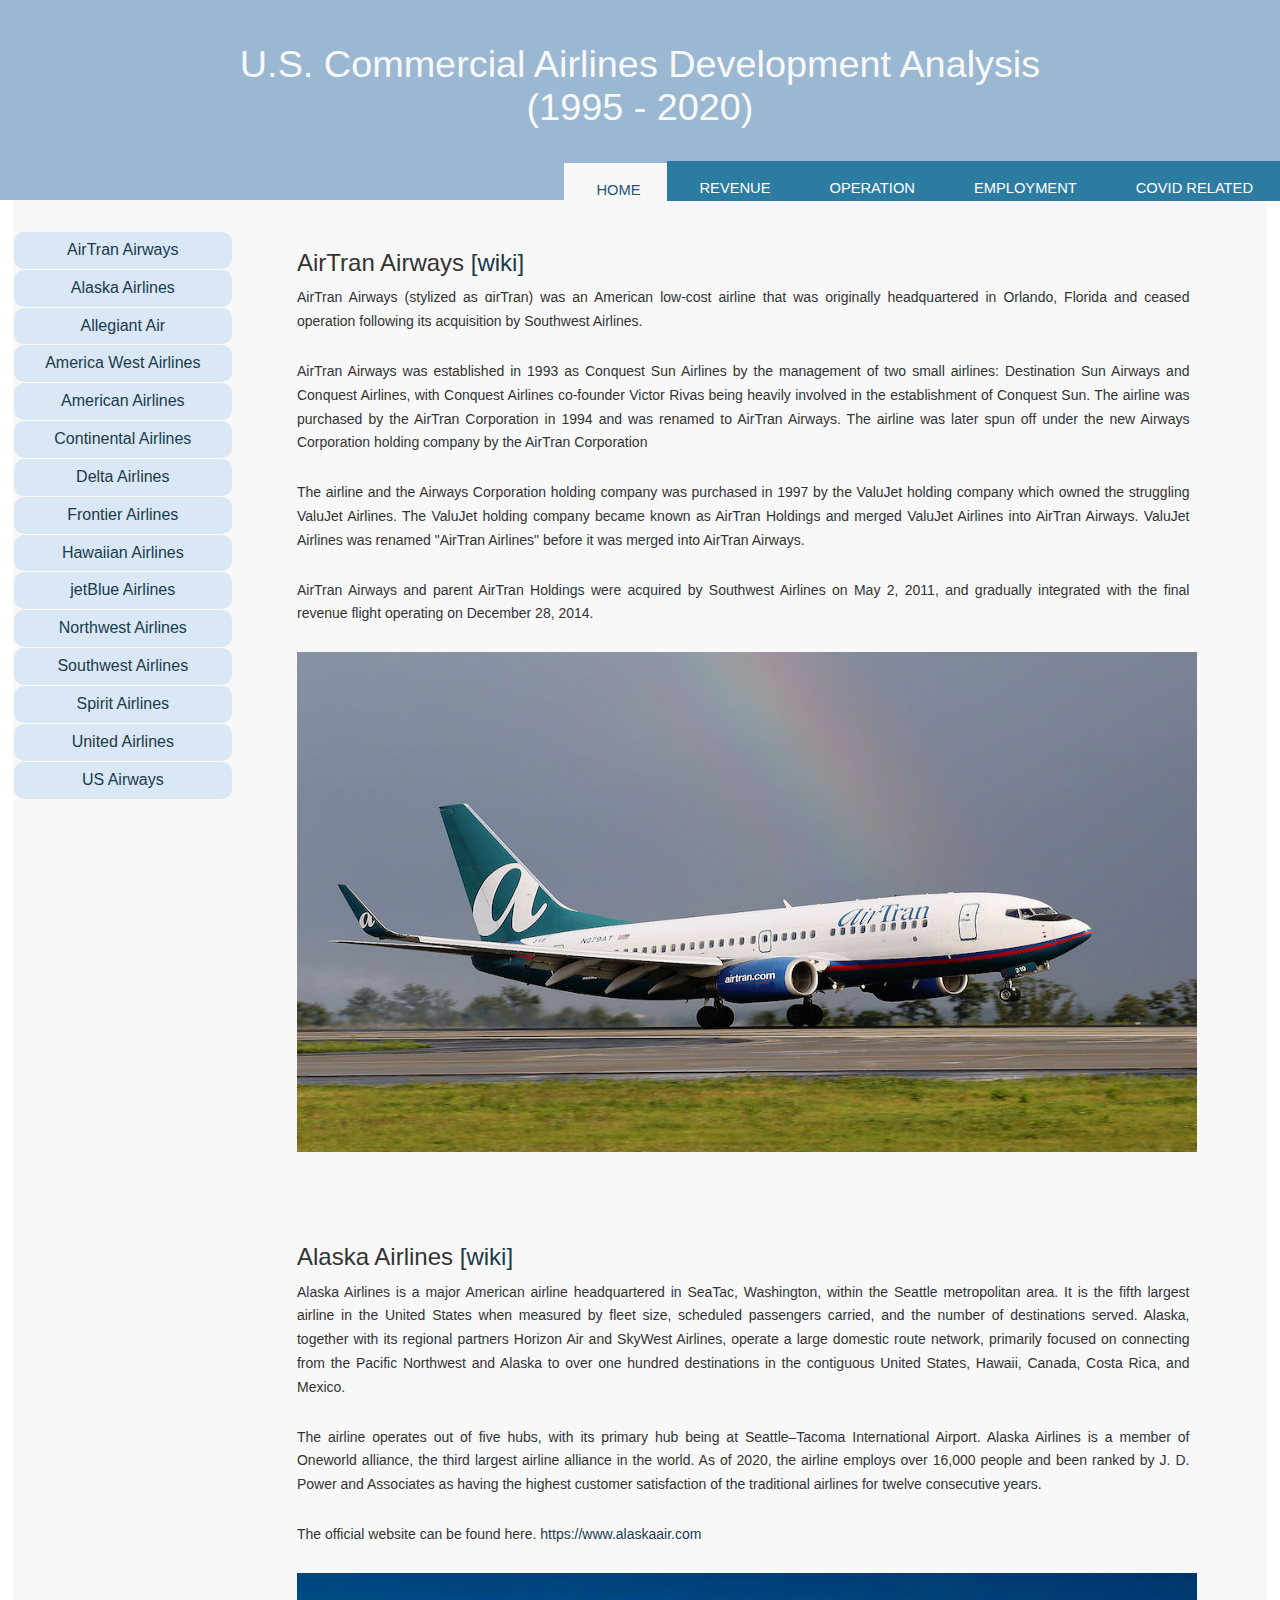
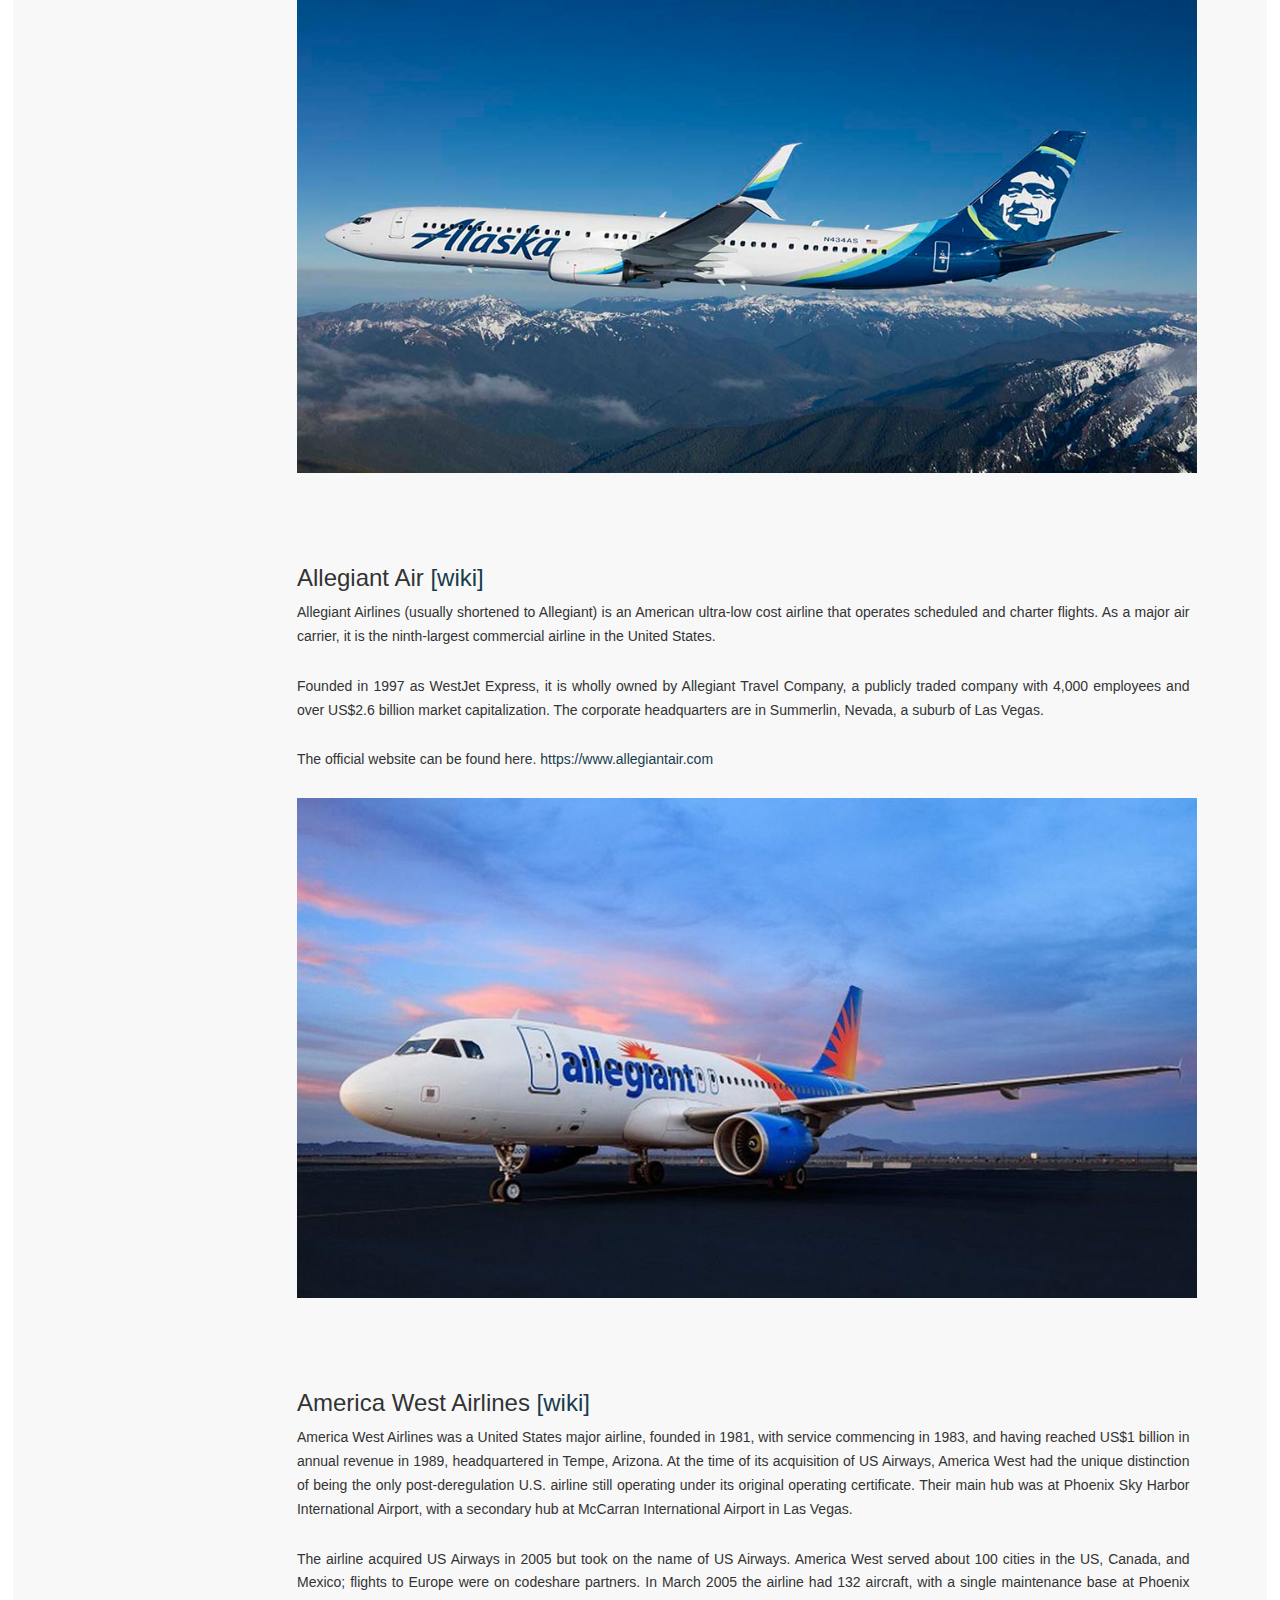
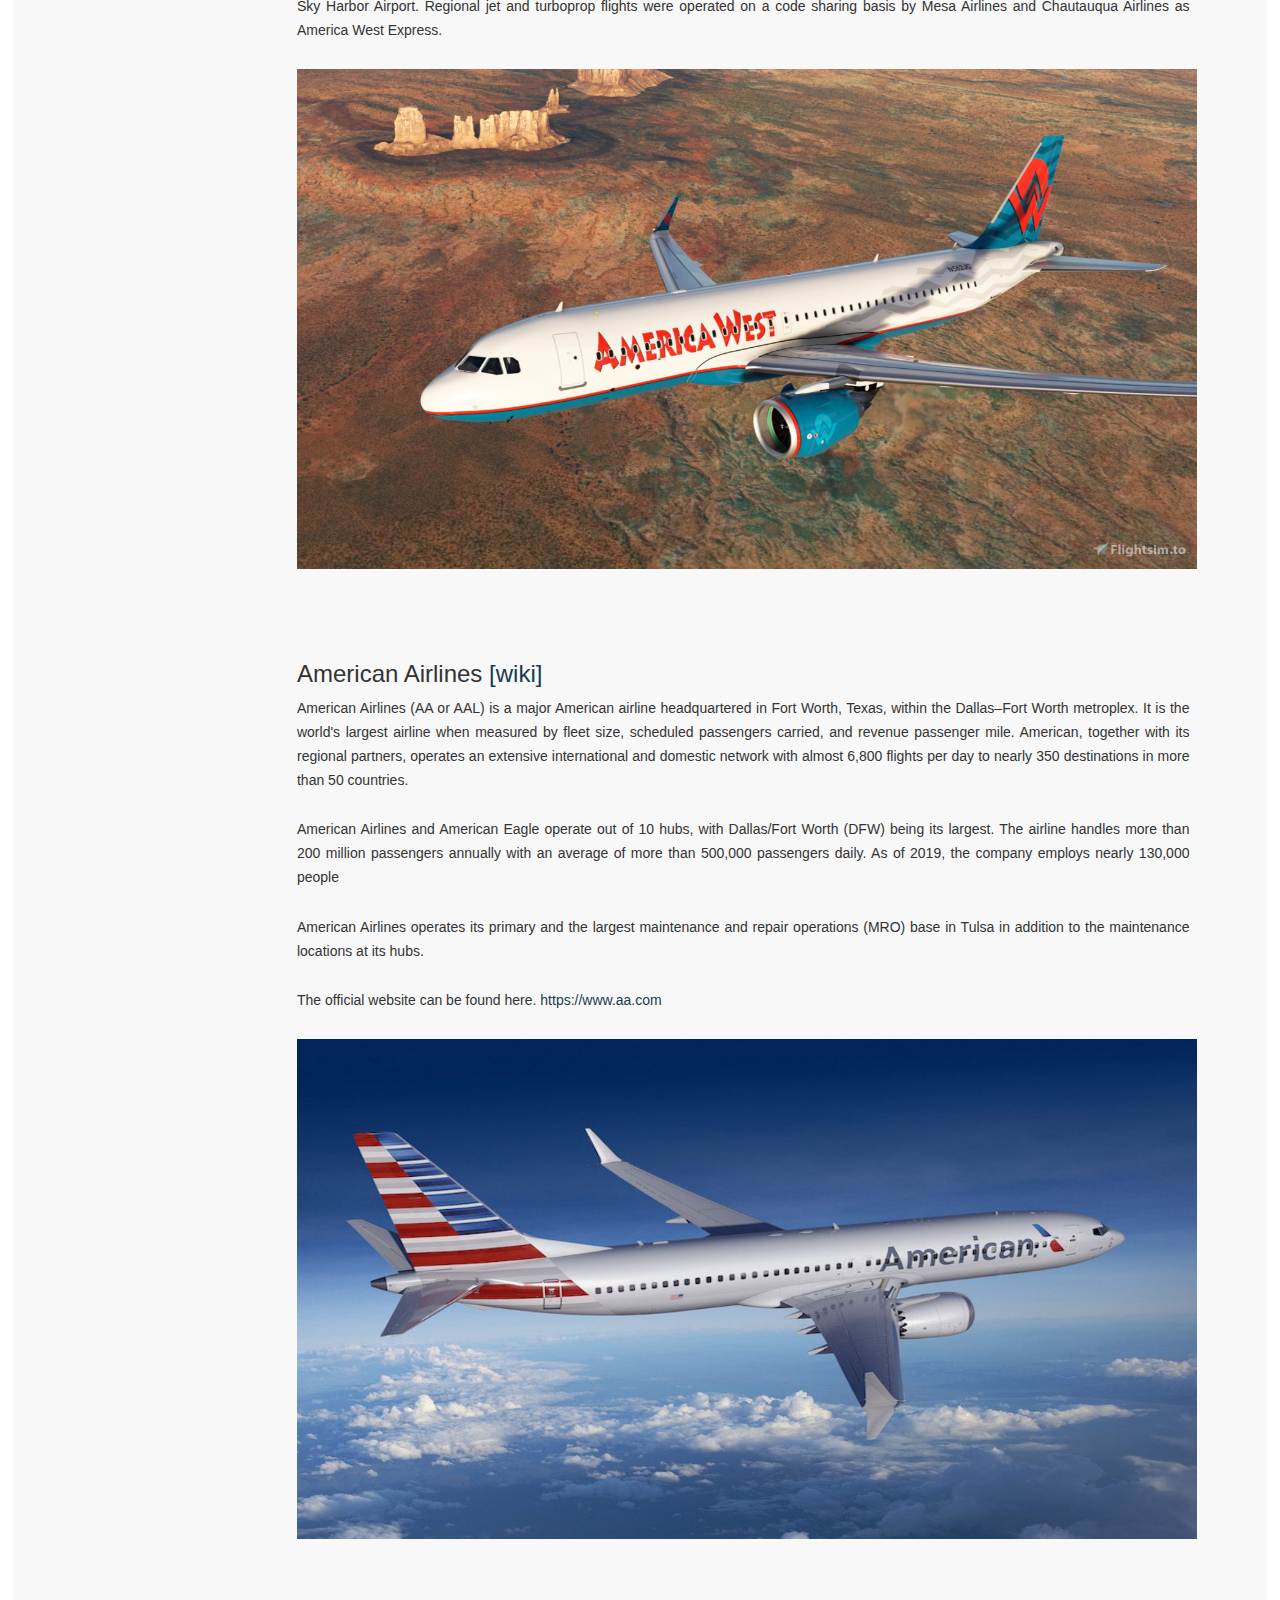
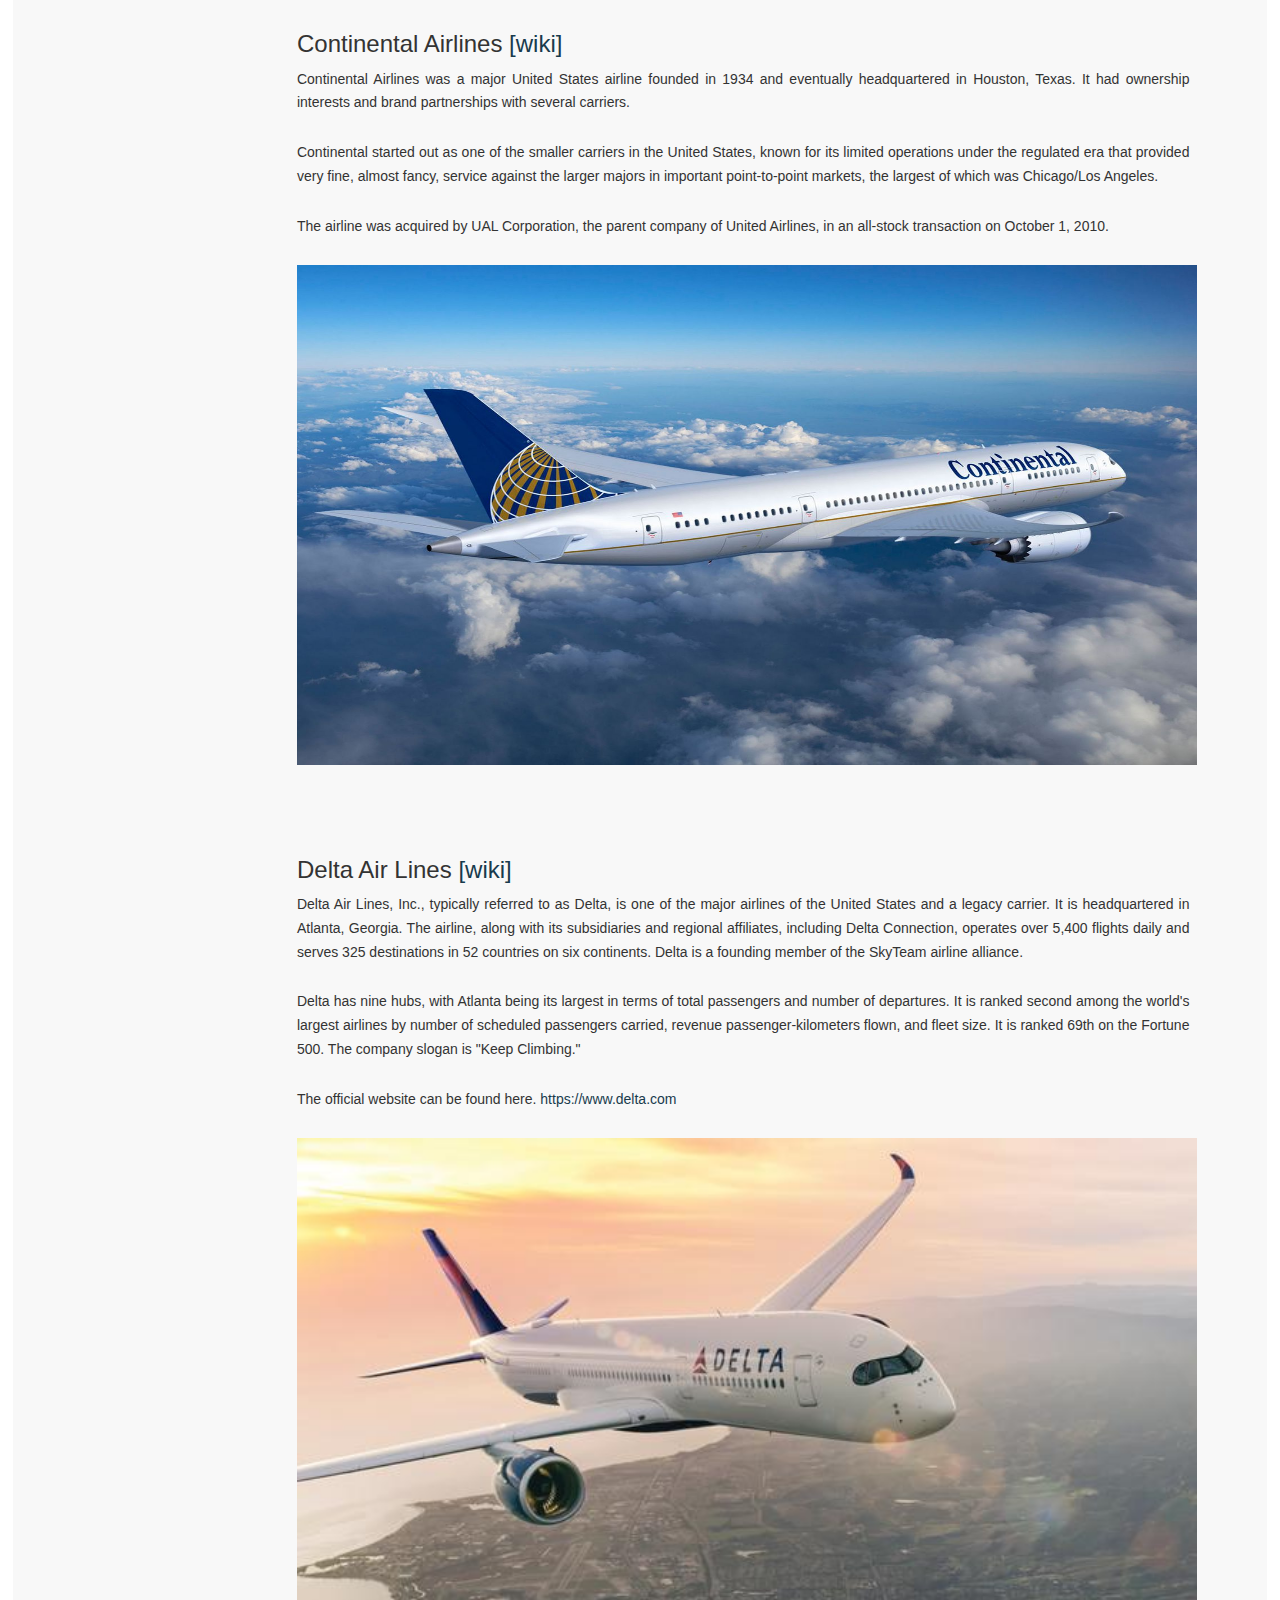
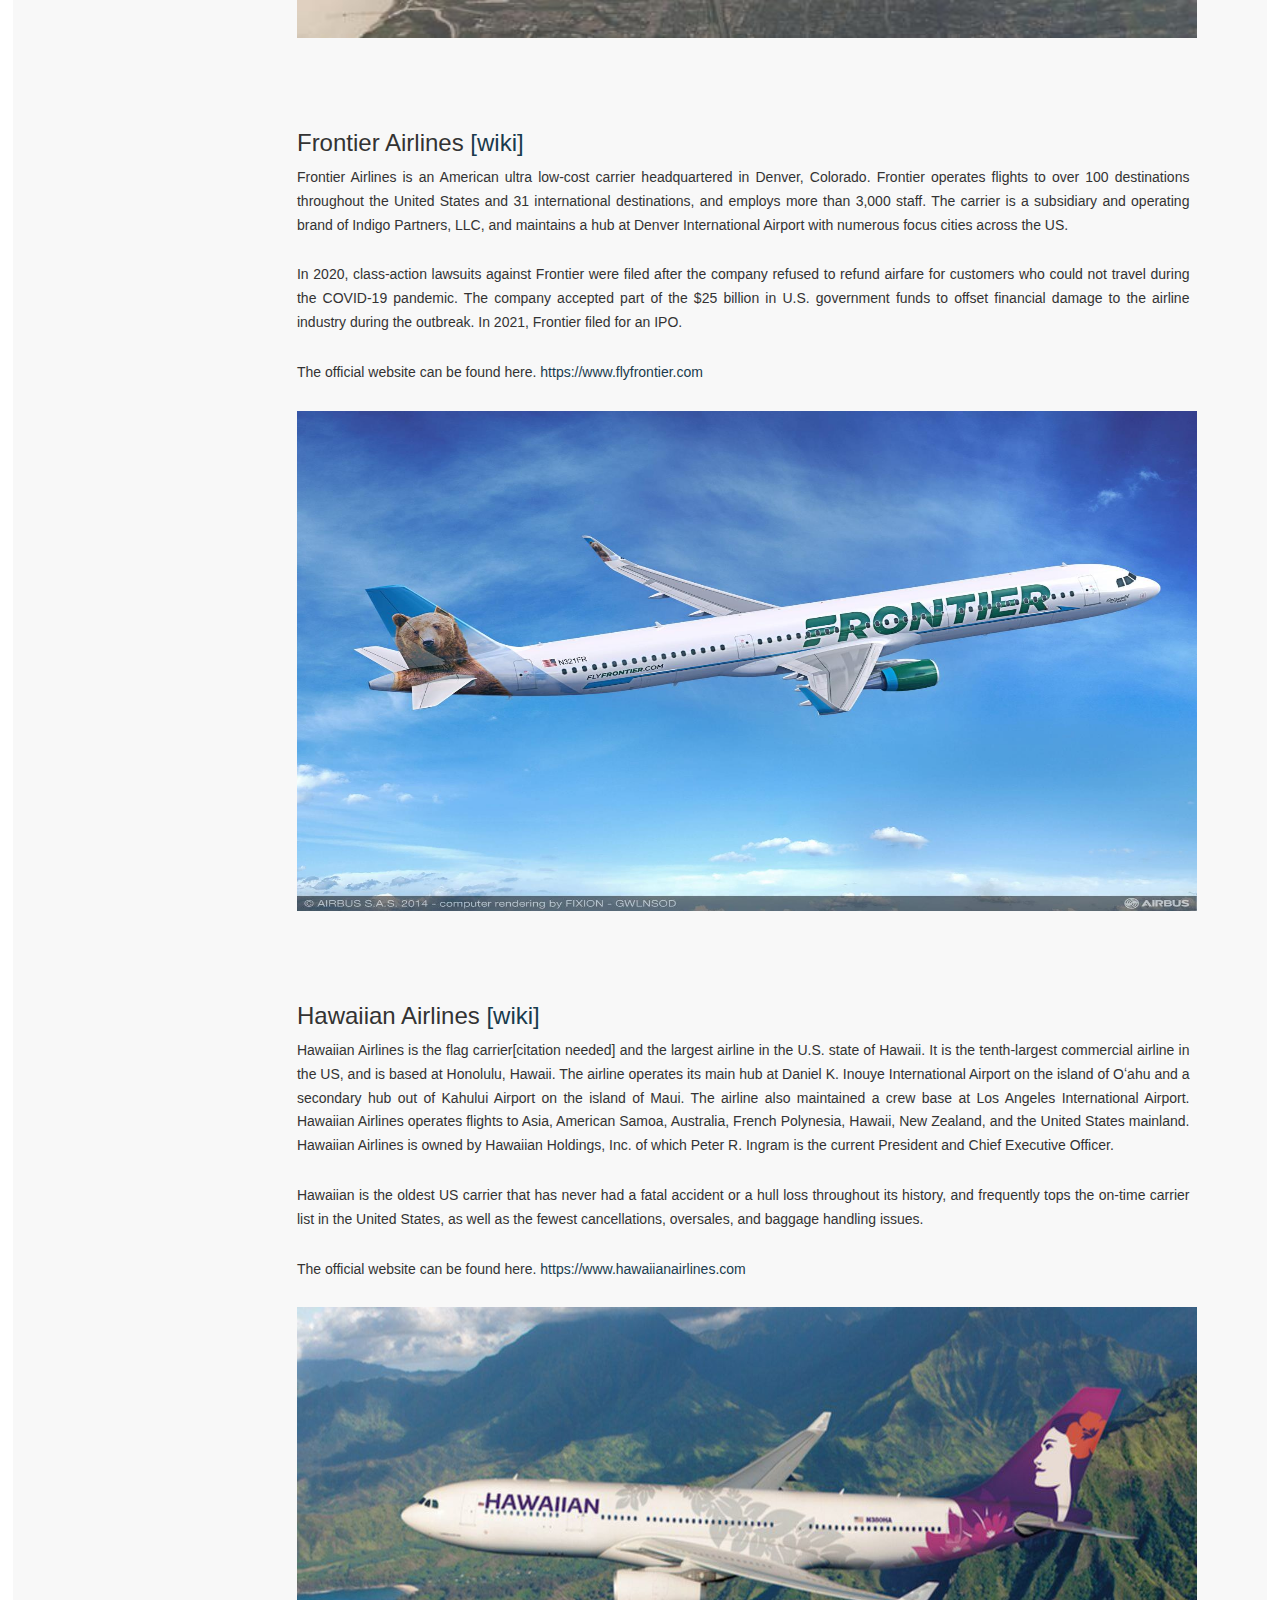
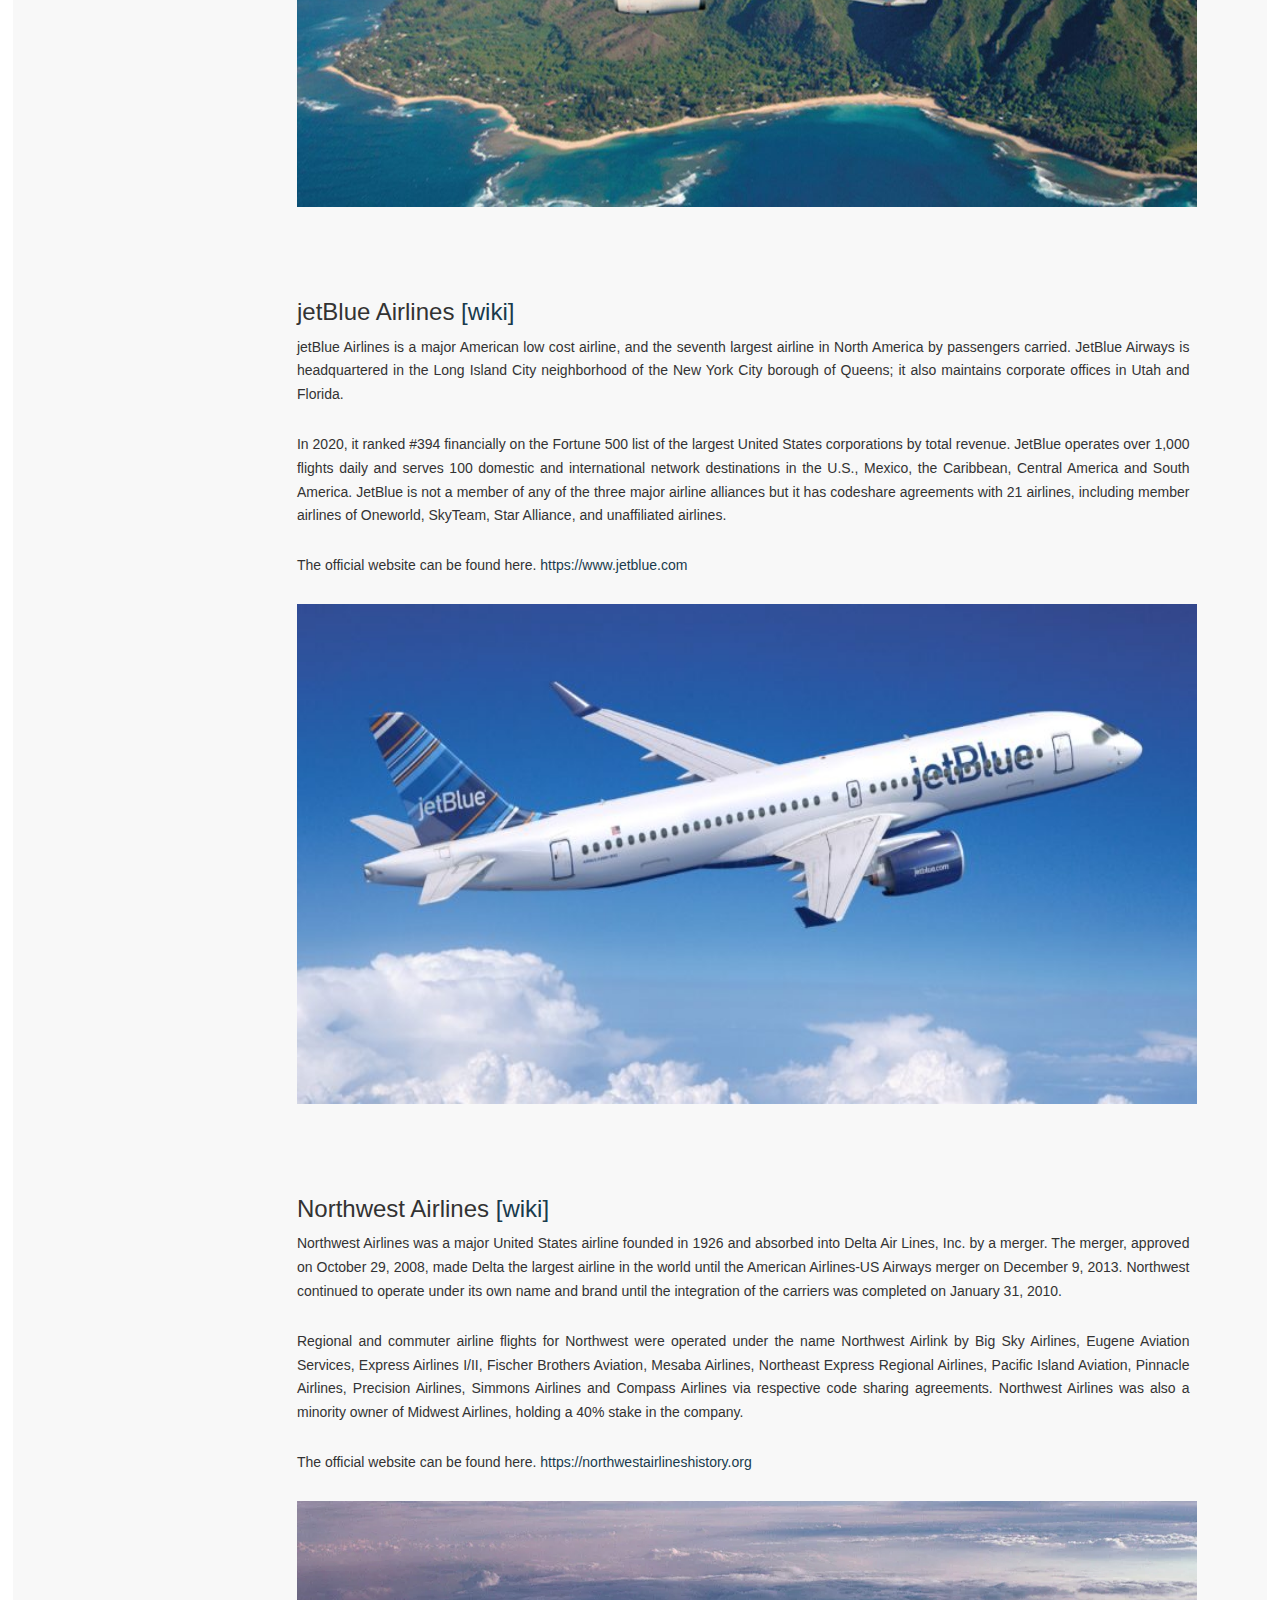
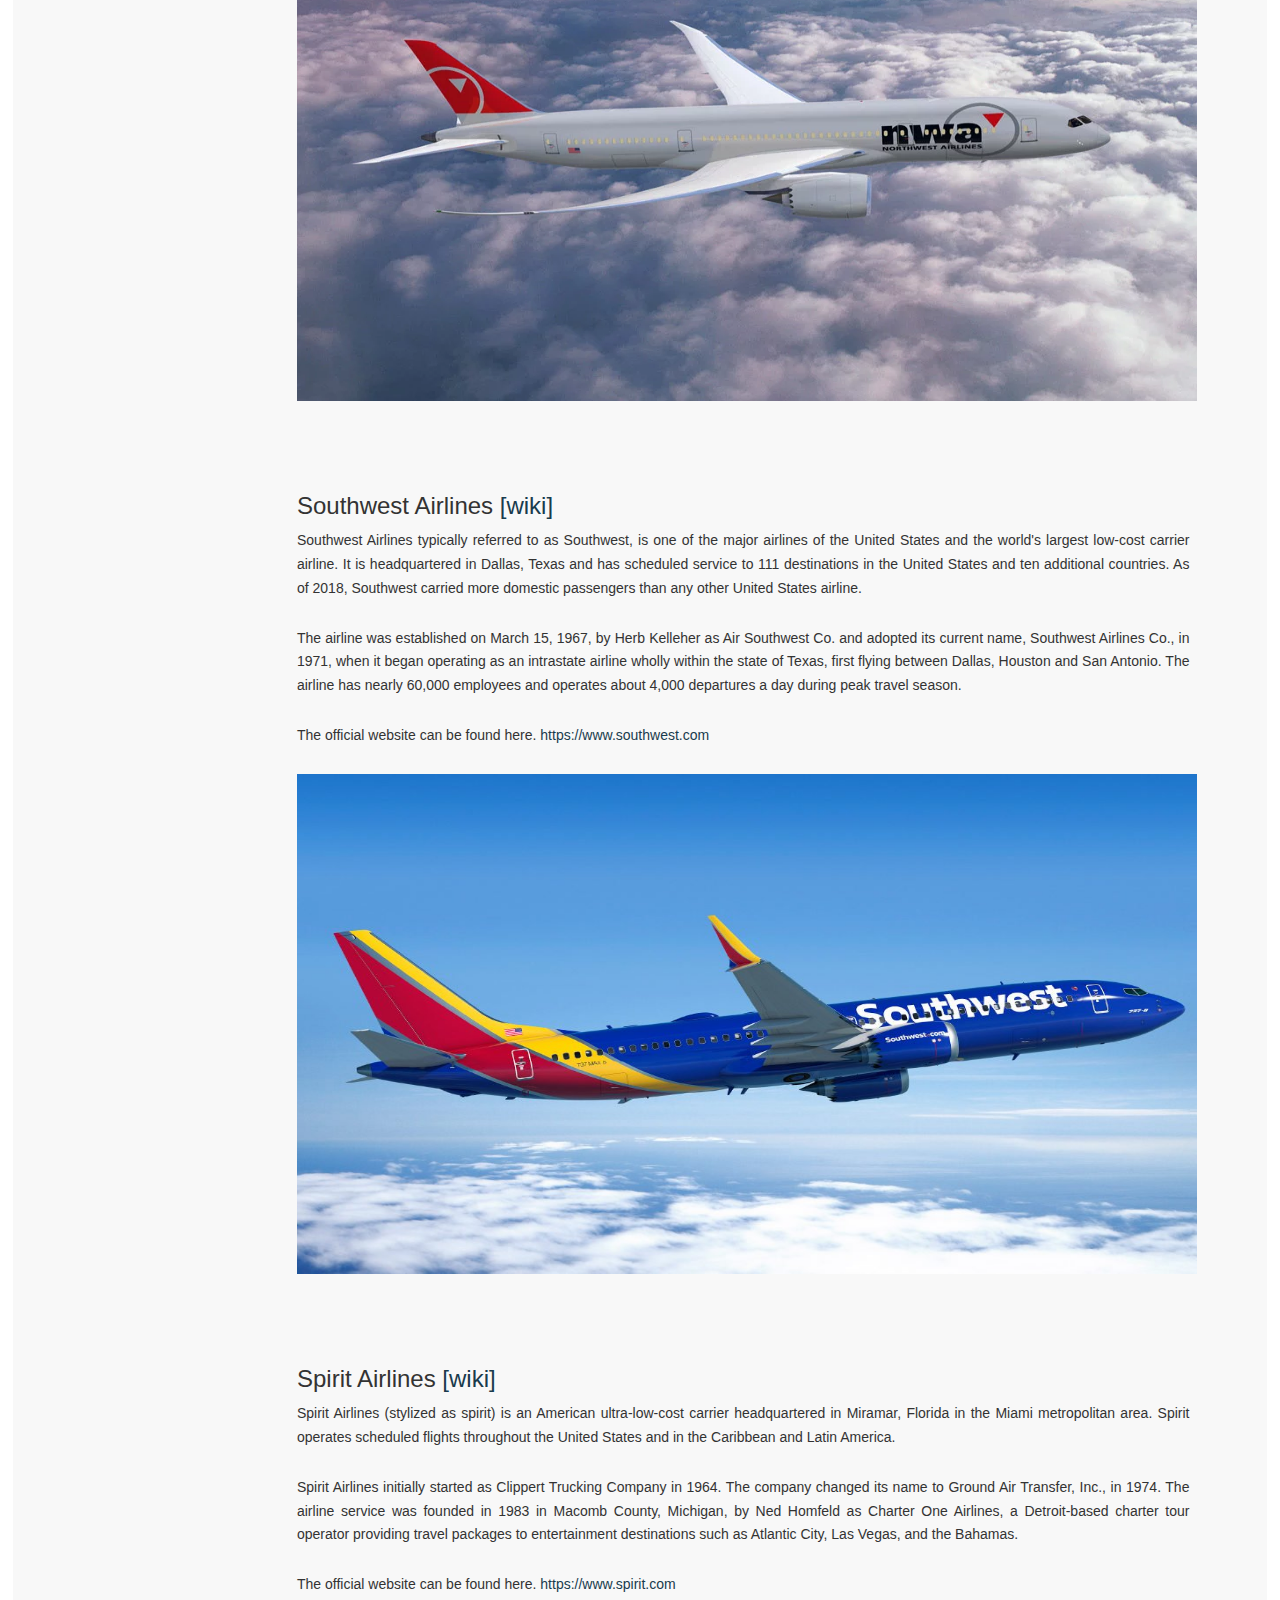
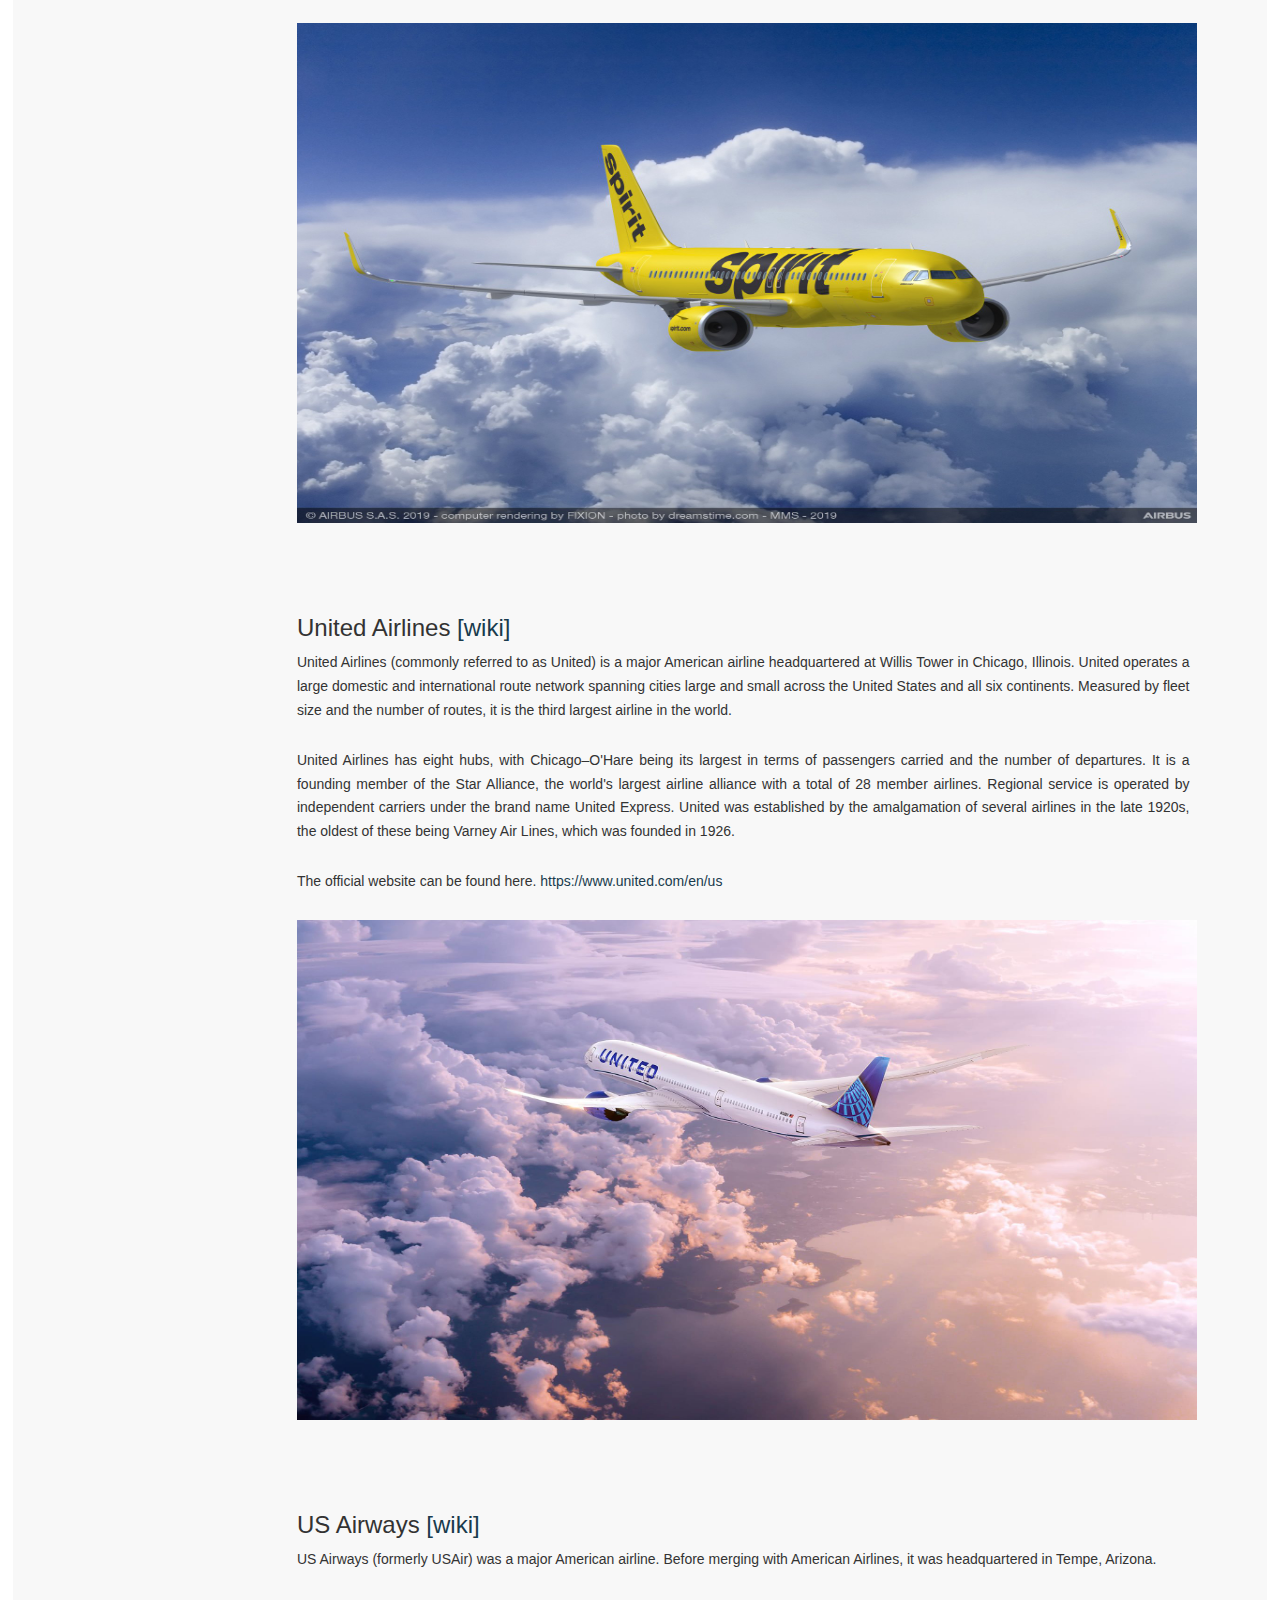
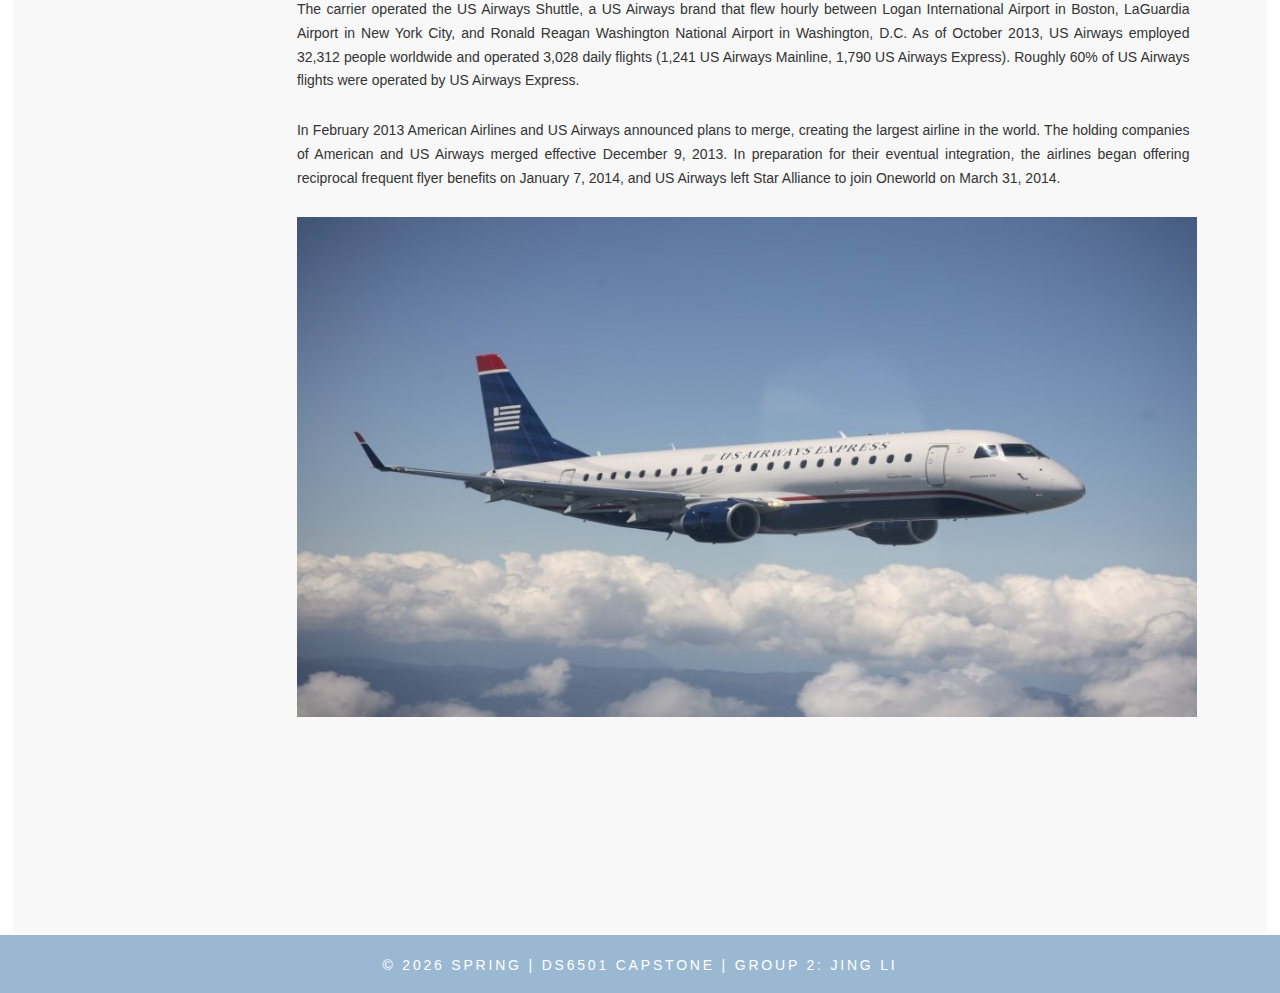
<file: index.html>
<!DOCTYPE html>
<html>
<head>
    <meta charset="utf-8">
    <meta name="description" content="">
    <title>U.S. Commercial Airlines Analysis</title>  

    <link rel="stylesheet" href="C-bootstrap.min.css">
    <link rel="stylesheet" href="C-d3-tip.css">
    <link rel="stylesheet" href="C-style.css">   
    <link rel="stylesheet" href="C-style_airline.css"> 
</head>

<body>

   <div id="main">
      <div id="header">
         <div id="logo">
            <div id="logo_text">
               <h1><br>U.S. Commercial Airlines Development Analysis </br> (1995 - 2020)</h1>
            </div> 
         </div>

      
         <div id="menubar1">
            <ul id="menu1">  
               <li class="selected"><a href="index.html">Home</a></li>
               <li><a href="Revenue.html">Revenue</a></li>
               <li><a href="Operation.html">Operation</a></li>
               <li><a href="Employment.html">Employment</a></li>
               <li><a href="Covid Related.html">Covid Related</a></li>
            </ul>
         </div>
      </div>    


      <div id="site_content">
         <div class="sidebar">
               <ul class="local">  
                  <br>
                  <li><a href="#AirTran">AirTran Airways</a></li>
                  <li><a href="#Alaska">Alaska Airlines</a></li>
                  <li><a href="#Allegiant">Allegiant Air</a></li>
				      <li><a href="#Americawest">America West Airlines</a></li>
                  <li><a href="#American">American Airlines</a></li>
                  <li><a href="#Continental">Continental Airlines</a></li>
                  <li><a href="#Delta">Delta Airlines</a></li>
                  <li><a href="#Frontier">Frontier Airlines</a></li>
                  <li><a href="#Hawaiian">Hawaiian Airlines</a></li>
                  <li><a href="#jetBlue">jetBlue Airlines</a></li>
                  <li><a href="#Northwest">Northwest Airlines</a></li>
                  <li><a href="#Southwest">Southwest Airlines</a></li>
                  <li><a href="#Spirit">Spirit Airlines</a></li>
                  <li><a href="#United">United Airlines</a></li>
                  <li><a href="#USairways">US Airways</a></li>
                  <br>
               </ul>
         </div>  
      

         <div id="content">
            <div class="container">
               <!-- 1. AirTran Airways -->
               <div class="row">
                  <div id="AirTran">
                     <h3>AirTran Airways   <a href="https://en.wikipedia.org/wiki/AirTran_Airways" target="blank">[wiki]</a> </h3>
                     <p>AirTran Airways (stylized as ɑirTran) was an American low-cost airline that was originally headquartered in Orlando, Florida and ceased operation following its acquisition by Southwest Airlines.</p>
                     <p>AirTran Airways was established in 1993 as Conquest Sun Airlines by the management of two small airlines: Destination Sun Airways and Conquest Airlines, with Conquest Airlines co-founder Victor Rivas being heavily involved in the establishment of Conquest Sun. The airline was purchased by the AirTran Corporation in 1994 and was renamed to AirTran Airways. The airline was later spun off under the new Airways Corporation holding company by the AirTran Corporation</p>           
                     <p>The airline and the Airways Corporation holding company was purchased in 1997 by the ValuJet holding company which owned the struggling ValuJet Airlines. The ValuJet holding company became known as AirTran Holdings and merged ValuJet Airlines into AirTran Airways. ValuJet Airlines was renamed "AirTran Airlines" before it was merged into AirTran Airways.</p>
                     <p>AirTran Airways and parent AirTran Holdings were acquired by Southwest Airlines on May 2, 2011, and gradually integrated with the final revenue flight operating on December 28, 2014.</p>
                     <img src="P-AirTrainairlines.jpg" id="mainImage" style="width: 900px; height: 500px; float: center;">  
                  </div>        
               </div>


               </p>&nbsp;</p>
               <!-- 2. Alaska Airlines -->
               <div class="row">
                  <div id="Alaska">
                     <h3>Alaska Airlines   <a href="https://en.wikipedia.org/wiki/Alaska_Airlines" target="blank">[wiki]</a> </h3>
                     <p>Alaska Airlines is a major American airline headquartered in SeaTac, Washington, within the Seattle metropolitan area. It is the fifth largest airline in the United States when measured by fleet size, scheduled passengers carried, and the number of destinations served. Alaska, together with its regional partners Horizon Air and SkyWest Airlines, operate a large domestic route network, primarily focused on connecting from the Pacific Northwest and Alaska to over one hundred destinations in the contiguous United States, Hawaii, Canada, Costa Rica, and Mexico.</p>
                     <p>The airline operates out of five hubs, with its primary hub being at Seattle–Tacoma International Airport. Alaska Airlines is a member of Oneworld alliance, the third largest airline alliance in the world. As of 2020, the airline employs over 16,000 people and been ranked by J. D. Power and Associates as having the highest customer satisfaction of the traditional airlines for twelve consecutive years.</p>
                     <p>The official website can be found here. <a href="https://www.alaskaair.com">https://www.alaskaair.com</a> </p>
                     <img src="P-Alaskaairlines.jpg" id="mainImage" style="width: 900px; height: 500px; float: center;">  
                  </div>
               </div>


               </p>&nbsp;</p>
               <!-- 3. Allegiant Air -->
               <div class="row">
                  <div id="Allegiant">
                     <h3>Allegiant Air   <a href="https://en.wikipedia.org/wiki/Allegiant_Air" target="blank">[wiki]</a> </h3>
                     <p>Allegiant Airlines (usually shortened to Allegiant) is an American ultra-low cost airline that operates scheduled and charter flights. As a major air carrier, it is the ninth-largest commercial airline in the United States.</p>
                     <p>Founded in 1997 as WestJet Express, it is wholly owned by Allegiant Travel Company, a publicly traded company with 4,000 employees and over US$2.6 billion market capitalization. The corporate headquarters are in Summerlin, Nevada, a suburb of Las Vegas.</p>
                     <p>The official website can be found here. <a href="https://www.allegiantair.com">https://www.allegiantair.com</a> </p>
                     <img src="P-Allegiantairlines.jpg" id="mainImage" style="width: 900px; height: 500px; float: center;">  
                  </div>
               </div>


               </p>&nbsp;</p>
               <!-- 4. America West Airlines -->
               <div class="row">
                  <div id="Americawest">
                     <h3>America West Airlines   <a href="https://en.wikipedia.org/wiki/America_West_Airlines" target="blank">[wiki]</a> </h3>
                     <p>America West Airlines was a United States major airline, founded in 1981, with service commencing in 1983, and having reached US$1 billion in annual revenue in 1989, headquartered in Tempe, Arizona. At the time of its acquisition of US Airways, America West had the unique distinction of being the only post-deregulation U.S. airline still operating under its original operating certificate. Their main hub was at Phoenix Sky Harbor International Airport, with a secondary hub at McCarran International Airport in Las Vegas. </p>
                     <p>The airline acquired US Airways in 2005 but took on the name of US Airways. America West served about 100 cities in the US, Canada, and Mexico; flights to Europe were on codeshare partners. In March 2005 the airline had 132 aircraft, with a single maintenance base at Phoenix Sky Harbor Airport. Regional jet and turboprop flights were operated on a code sharing basis by Mesa Airlines and Chautauqua Airlines as America West Express.</p>
                     <img src="P-AmericaWestairlines.jpg" id="mainImage" style="width: 900px; height: 500px; float: center;">  
                  </div>
               </div>


               </p>&nbsp;</p>
               <!-- 5. American Airlines -->
               <div class="row">
                  <div id="American">
                     <h3>American Airlines   <a href="https://en.wikipedia.org/wiki/American_Airlines" target="blank">[wiki]</a> </h3>
                     <p>American Airlines (AA or AAL) is a major American airline headquartered in Fort Worth, Texas, within the Dallas–Fort Worth metroplex. It is the world's largest airline when measured by fleet size, scheduled passengers carried, and revenue passenger mile. American, together with its regional partners, operates an extensive international and domestic network with almost 6,800 flights per day to nearly 350 destinations in more than 50 countries. </p>
                     <p>American Airlines and American Eagle operate out of 10 hubs, with Dallas/Fort Worth (DFW) being its largest. The airline handles more than 200 million passengers annually with an average of more than 500,000 passengers daily. As of 2019, the company employs nearly 130,000 people</p>
                     <p>American Airlines operates its primary and the largest maintenance and repair operations (MRO) base in Tulsa in addition to the maintenance locations at its hubs.</p>
                     <p>The official website can be found here. <a href="https://www.aa.com">https://www.aa.com</a> </p>
                     <img src="P-Americanairlines.jpg" id="mainImage" style="width: 900px; height: 500px; float: center;">  
                  </div>
               </div>


               </p>&nbsp;</p>
               <!-- 6. Continental Airlines -->
               <div class="row">
                  <div id="Continental">
                     <h3>Continental Airlines   <a href="https://en.wikipedia.org/wiki/Continental_Airlines" target="blank">[wiki]</a> </h3>
                     <p>Continental Airlines was a major United States airline founded in 1934 and eventually headquartered in Houston, Texas. It had ownership interests and brand partnerships with several carriers.</p>
                     <p>Continental started out as one of the smaller carriers in the United States, known for its limited operations under the regulated era that provided very fine, almost fancy, service against the larger majors in important point-to-point markets, the largest of which was Chicago/Los Angeles.</p>
                     <p>The airline was acquired by UAL Corporation, the parent company of United Airlines, in an all-stock transaction on October 1, 2010.</p>
                     <img src="P-Contientalairlines.jpg" id="mainImage" style="width: 900px; height: 500px; float: center;">  
                  </div>
               </div>


               </p>&nbsp;</p>
               <!-- 7. Delta Airlines -->
               <div class="row">
                  <div id="Delta">
                     <h3>Delta Air Lines   <a href="https://en.wikipedia.org/wiki/Delta_Air_Lines" target="blank">[wiki]</a> </h3>
                     <p>Delta Air Lines, Inc., typically referred to as Delta, is one of the major airlines of the United States and a legacy carrier. It is headquartered in Atlanta, Georgia. The airline, along with its subsidiaries and regional affiliates, including Delta Connection, operates over 5,400 flights daily and serves 325 destinations in 52 countries on six continents. Delta is a founding member of the SkyTeam airline alliance.</p>
                     <p>Delta has nine hubs, with Atlanta being its largest in terms of total passengers and number of departures. It is ranked second among the world's largest airlines by number of scheduled passengers carried, revenue passenger-kilometers flown, and fleet size. It is ranked 69th on the Fortune 500. The company slogan is "Keep Climbing."</p>
                     <p>The official website can be found here. <a href="https://www.delta.com">https://www.delta.com</a> </p>
                     <img src="P-Deltaairlines.jpg" id="mainImage" style="width: 900px; height: 500px; float: center;">  
                  </div>
               </div>


               </p>&nbsp;</p>
               <!-- 8. Frontier Airlines -->
               <div class="row">
                  <div id="Frontier">
                     <h3>Frontier Airlines   <a href="https://en.wikipedia.org/wiki/Frontier_Airlines" target="blank">[wiki]</a> </h3>
                     <p>Frontier Airlines is an American ultra low-cost carrier headquartered in Denver, Colorado. Frontier operates flights to over 100 destinations throughout the United States and 31 international destinations, and employs more than 3,000 staff. The carrier is a subsidiary and operating brand of Indigo Partners, LLC, and maintains a hub at Denver International Airport with numerous focus cities across the US. </p>
                     <p>In 2020, class-action lawsuits against Frontier were filed after the company refused to refund airfare for customers who could not travel during the COVID-19 pandemic. The company accepted part of the $25 billion in U.S. government funds to offset financial damage to the airline industry during the outbreak. In 2021, Frontier filed for an IPO.</p>
                     <p>The official website can be found here. <a href="https://www.flyfrontier.com">https://www.flyfrontier.com</a> </p>
                     <img src="P-Frontierairlines.jpg" id="mainImage" style="width: 900px; height: 500px; float: center;">  
                  </div>
               </div>


               </p>&nbsp;</p>
               <!-- 9. Hawaiian Airlines -->
               <div class="row">
                  <div id="Hawaiian">
                     <h3>Hawaiian Airlines   <a href="https://en.wikipedia.org/wiki/Hawaiian_Airlines" target="blank">[wiki]</a> </h3>
                     <p>Hawaiian Airlines is the flag carrier[citation needed] and the largest airline in the U.S. state of Hawaii. It is the tenth-largest commercial airline in the US, and is based at Honolulu, Hawaii. The airline operates its main hub at Daniel K. Inouye International Airport on the island of Oʻahu and a secondary hub out of Kahului Airport on the island of Maui. The airline also maintained a crew base at Los Angeles International Airport. Hawaiian Airlines operates flights to Asia, American Samoa, Australia, French Polynesia, Hawaii, New Zealand, and the United States mainland. Hawaiian Airlines is owned by Hawaiian Holdings, Inc. of which Peter R. Ingram is the current President and Chief Executive Officer.</p>
                     <p>Hawaiian is the oldest US carrier that has never had a fatal accident or a hull loss throughout its history, and frequently tops the on-time carrier list in the United States, as well as the fewest cancellations, oversales, and baggage handling issues.</p>
                     <p>The official website can be found here. <a href="https://www.hawaiianairlines.com">https://www.hawaiianairlines.com</a> </p>
                     <img src="P-Hawaiianairlines.jpg" id="mainImage" style="width: 900px; height: 500px; float: center;">  
                  </div>
               </div>


               </p>&nbsp;</p>
               <!-- 10. jetBlue Airlines -->
               <div class="row">
                  <div id="jetBlue">
                     <h3>jetBlue Airlines   <a href="https://en.wikipedia.org/wiki/JetBlue" target="blank">[wiki]</a> </h3>
                     <p>jetBlue Airlines  is a major American low cost airline, and the seventh largest airline in North America by passengers carried. JetBlue Airways is headquartered in the Long Island City neighborhood of the New York City borough of Queens; it also maintains corporate offices in Utah and Florida.</p>
                     <p>In 2020, it ranked #394 financially on the Fortune 500 list of the largest United States corporations by total revenue. JetBlue operates over 1,000 flights daily and serves 100 domestic and international network destinations in the U.S., Mexico, the Caribbean, Central America and South America. JetBlue is not a member of any of the three major airline alliances but it has codeshare agreements with 21 airlines, including member airlines of Oneworld, SkyTeam, Star Alliance, and unaffiliated airlines.</p>
                     <p>The official website can be found here. <a href="https://www.jetblue.com">https://www.jetblue.com</a> </p>
                     <img src="P-jetBlueairlines.jpg" id="mainImage" style="width: 900px; height: 500px; float: center;">  
                  </div>
               </div>


               </p>&nbsp;</p>
               <!-- 11. Northwest Airlines -->
               <div class="row">
                  <div id="Northwest">
                     <h3>Northwest Airlines   <a href="https://en.wikipedia.org/wiki/Northwest_Airlines" target="blank">[wiki]</a> </h3>
                     <p>Northwest Airlines was a major United States airline founded in 1926 and absorbed into Delta Air Lines, Inc. by a merger. The merger, approved on October 29, 2008, made Delta the largest airline in the world until the American Airlines-US Airways merger on December 9, 2013. Northwest continued to operate under its own name and brand until the integration of the carriers was completed on January 31, 2010.</p>
                     <p>Regional and commuter airline flights for Northwest were operated under the name Northwest Airlink by Big Sky Airlines, Eugene Aviation Services, Express Airlines I/II, Fischer Brothers Aviation, Mesaba Airlines, Northeast Express Regional Airlines, Pacific Island Aviation, Pinnacle Airlines, Precision Airlines, Simmons Airlines and Compass Airlines via respective code sharing agreements. Northwest Airlines was also a minority owner of Midwest Airlines, holding a 40% stake in the company.</p>
                     <p>The official website can be found here. <a href="https://northwestairlineshistory.org">https://northwestairlineshistory.org</a> </p>
                     <img src="P-Northwestairlines.jpg" id="mainImage" style="width: 900px; height: 500px; float: center;">  
                  </div>
               </div>


               </p>&nbsp;</p>
               <!-- 12. Southwest Airlines -->
               <div class="row">
                  <div id="Southwest">
                     <h3>Southwest Airlines   <a href="https://en.wikipedia.org/wiki/Southwest_Airlines" target="blank">[wiki]</a> </h3>
                     <p>Southwest Airlines typically referred to as Southwest, is one of the major airlines of the United States and the world's largest low-cost carrier airline. It is headquartered in Dallas, Texas and has scheduled service to 111 destinations in the United States and ten additional countries. As of 2018, Southwest carried more domestic passengers than any other United States airline.</p>
                     <p>The airline was established on March 15, 1967, by Herb Kelleher as Air Southwest Co. and adopted its current name, Southwest Airlines Co., in 1971, when it began operating as an intrastate airline wholly within the state of Texas, first flying between Dallas, Houston and San Antonio. The airline has nearly 60,000 employees and operates about 4,000 departures a day during peak travel season.</p>
                     <p>The official website can be found here. <a href="https://www.southwest.com">https://www.southwest.com</a> </p>
                     <img src="P-Southwestairlines.jpg" id="mainImage" style="width: 900px; height: 500px; float: center;">  
                  </div>
               </div>


               </p>&nbsp;</p>
               <!-- 13. Spirit Airlines -->
               <div class="row">
                  <div id="Spirit">
                     <h3>Spirit Airlines   <a href="https://en.wikipedia.org/wiki/Spirit_Airlines" target="blank">[wiki]</a> </h3>
                     <p>Spirit Airlines (stylized as spirit) is an American ultra-low-cost carrier headquartered in Miramar, Florida in the Miami metropolitan area. Spirit operates scheduled flights throughout the United States and in the Caribbean and Latin America.</p>
                     <p>Spirit Airlines initially started as Clippert Trucking Company in 1964. The company changed its name to Ground Air Transfer, Inc., in 1974. The airline service was founded in 1983 in Macomb County, Michigan, by Ned Homfeld as Charter One Airlines, a Detroit-based charter tour operator providing travel packages to entertainment destinations such as Atlantic City, Las Vegas, and the Bahamas.</p>
                     <p>The official website can be found here. <a href="https://www.spirit.com">https://www.spirit.com</a> </p>
                     <img src="P-Spiritairlines.jpg" id="mainImage" style="width: 900px; height: 500px; float: center;">  
                  </div>
               </div>


               </p>&nbsp;</p>
               <!-- 14. United Airlines -->
               <div class="row">
                     <div id="United">
                     <h3>United Airlines   <a href="https://en.wikipedia.org/wiki/United_Airlines" target="blank">[wiki]</a> </h3>
                     <p>United Airlines (commonly referred to as United) is a major American airline headquartered at Willis Tower in Chicago, Illinois. United operates a large domestic and international route network spanning cities large and small across the United States and all six continents. Measured by fleet size and the number of routes, it is the third largest airline in the world.</p>
                     <p>United Airlines has eight hubs, with Chicago–O'Hare being its largest in terms of passengers carried and the number of departures. It is a founding member of the Star Alliance, the world's largest airline alliance with a total of 28 member airlines. Regional service is operated by independent carriers under the brand name United Express. United was established by the amalgamation of several airlines in the late 1920s, the oldest of these being Varney Air Lines, which was founded in 1926.</p>
                     <p>The official website can be found here. <a href="https://www.united.com/en/us">https://www.united.com/en/us</a> </p>
                     <img src="P-Unitedairlines.jpg" id="mainImage" style="width: 900px; height: 500px; float: center;">  
                  </div>
               </div>

                           
               </p>&nbsp;</p>
               <!-- 15.  US Airlines -->
               <div class="row">
                  <div id="USairways">
                     <h3>US Airways   <a href="https://en.wikipedia.org/wiki/US_Airways" target="blank">[wiki]</a> </h3>
                     <p>US Airways (formerly USAir) was a major American airline. Before merging with American Airlines, it was headquartered in Tempe, Arizona.</p>
                     <p>The carrier operated the US Airways Shuttle, a US Airways brand that flew hourly between Logan International Airport in Boston, LaGuardia Airport in New York City, and Ronald Reagan Washington National Airport in Washington, D.C. As of October 2013, US Airways employed 32,312 people worldwide and operated 3,028 daily flights (1,241 US Airways Mainline, 1,790 US Airways Express). Roughly 60% of US Airways flights were operated by US Airways Express.</p>
                     <p>In February 2013 American Airlines and US Airways announced plans to merge, creating the largest airline in the world. The holding companies of American and US Airways merged effective December 9, 2013. In preparation for their eventual integration, the airlines began offering reciprocal frequent flyer benefits on January 7, 2014, and US Airways left Star Alliance to join Oneworld on March 31, 2014.</p>
                     <img src="P-USAirwaysairlines.jpg" id="mainImage" style="width: 900px; height: 500px; float: center;">  
                  </div>
               </div>
      

            </p>&nbsp;</p></p>&nbsp;</p></p>&nbsp;</p>

            </div> <!-- container end -->
         </div> <!-- content end -->
      </div> <!-- site content end -->


      <div id="content_footer">  <!-- set up footer  -->
         <div id="footer">
          &copy; <script>var d = new Date(); document.write(d.getFullYear());</script> Spring
          | <a href="http://bulletin.gwu.edu/search/?scontext=all&search=dats+6501">DS6501 Capstone</a>
          | Group 2: Jing Li
         </div>
      </div>   <!-- footer end -->


   </div>   <!-- main end -->

</body>
</html>
</file>
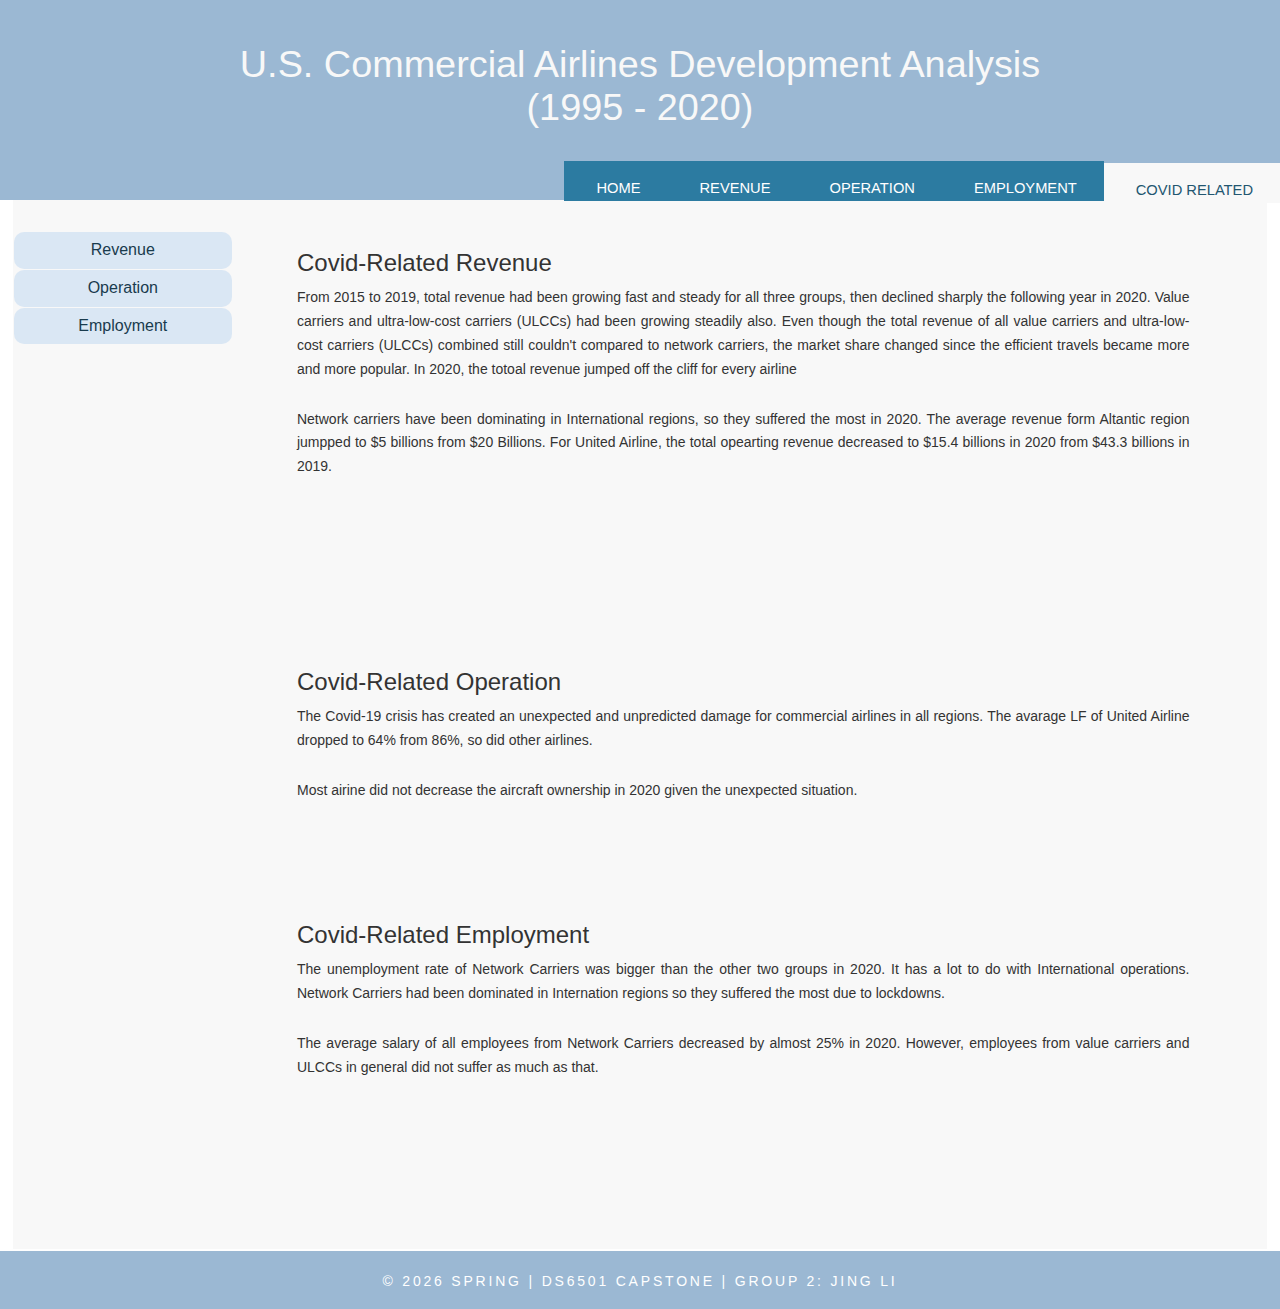
<file: Covid Related.html>
<!DOCTYPE html>
<html>
<head>
    <meta charset="utf-8">
    <meta name="description" content="">
    <title>U.S. Commercial Airlines Analysis</title>  <!-- set up title-->

    <link rel="stylesheet" href="C-bootstrap.min.css">  
    <link rel="stylesheet" href="C-d3-tip.css">
    <link rel="stylesheet" href="C-style_airline.css">    <!-- refer to CSS file -->
</head>

<body>

   <div id="main">
      <div id="header">
         <div id="logo">
            <div id="logo_text"> <!-- set up webpage title-->
               <h1><br>U.S. Commercial Airlines Development Analysis </br> (1995 - 2020)</h1>
            </div> 
         </div>
     
         <div id="menubar1">
            <ul id="menu1">  <!-- set up website pages-->
               <li><a href="index.html">Home</a></li>
               <li><a href="Revenue.html">Revenue</a></li>              
               <li><a href="Operation.html">Operation</a></li>
               <li><a href="Employment.html">Employment</a></li>
               <li class="selected"><a href="Covid Related.html">Covid Related</a></li>
            </ul>
         </div>
      </div>    <!-- Head, Menu end -->


      <div id="site_content">
         <div class="sidebar">
               <ul class="local">
                  <br>
                  <li><a href="#covidrevenue">Revenue</a></li>
                  <li><a href="#covidoperation">Operation</a></li>			
                  <li><a href="#covidemployment">Employment</a></li>      
                  <br>
               </ul>
         </div>  <!-- site content end -->

         

         <div id="content">
            <div class="container">

               <!-- 16.  Revenue -->
               <div class="row">
                  <div id="covidrevenue">
                     <h3>Covid-Related Revenue </h3>
                     <p> 
                        From 2015 to 2019, total revenue had been growing fast and steady for all three groups, then declined sharply the following year in 2020. Value carriers and ultra-low-cost carriers (ULCCs) had been growing steadily also. Even though the total revenue of all value carriers and ultra-low-cost carriers (ULCCs) combined still couldn't compared to network carriers, the market share changed since the efficient travels became more and more popular. In 2020, the totoal revenue jumped off the cliff for every airline
                     </p>
                     <p>
                        Network carriers have been dominating in International regions, so they suffered the most in 2020. The average revenue form Altantic region jumpped to $5 billions from $20 Billions. For United Airline, the total opearting revenue decreased to $15.4 billions in 2020 from $43.3 billions in 2019.
                     </p>
                  </div>        
               </div>

               <div class="row">
                 <div class="col-sm-12 ">
                     <div class="card shadow mb-1 ">
                        <div class="card-body text-center">

                           <div class='tableauPlaceholder' id='viz1649032290844' style='position: relative'><noscript><a href='#'><img alt='Revenue and Expense Overview (2015 -- 2020) ' src='https:&#47;&#47;public.tableau.com&#47;static&#47;images&#47;CR&#47;CR-TrafficCapacity--ByRegion&#47;Story1&#47;1_rss.png' style='border: none' /></a></noscript><object class='tableauViz'  style='display:none;'><param name='host_url' value='https%3A%2F%2Fpublic.tableau.com%2F' /> <param name='embed_code_version' value='3' /> <param name='site_root' value='' /><param name='name' value='CR-TrafficCapacity--ByRegion&#47;Story1' /><param name='tabs' value='no' /><param name='toolbar' value='yes' /><param name='static_image' value='https:&#47;&#47;public.tableau.com&#47;static&#47;images&#47;CR&#47;CR-TrafficCapacity--ByRegion&#47;Story1&#47;1.png' /> <param name='animate_transition' value='yes' /><param name='display_static_image' value='yes' /><param name='display_spinner' value='yes' /><param name='display_overlay' value='yes' /><param name='display_count' value='yes' /><param name='language' value='en-US' /></object></div>                <script type='text/javascript'>                    var divElement = document.getElementById('viz1649032290844');                    var vizElement = divElement.getElementsByTagName('object')[0];                    vizElement.style.width='1200px';vizElement.style.height='1027px';                    var scriptElement = document.createElement('script');                    scriptElement.src = 'https://public.tableau.com/javascripts/api/viz_v1.js';                    vizElement.parentNode.insertBefore(scriptElement, vizElement);                </script>

                        </div>	
                        </p>&nbsp;</p>
                        <div class="card-body text-center">

                           <div class='tableauPlaceholder' id='viz1649555157046' style='position: relative'><noscript><a href='#'><img alt='Operating Revenue Breakdown by Airline Type and Airline ' src='https:&#47;&#47;public.tableau.com&#47;static&#47;images&#47;CR&#47;CR--RevenueEmployment&#47;Rev&#47;1_rss.png' style='border: none' /></a></noscript><object class='tableauViz'  style='display:none;'><param name='host_url' value='https%3A%2F%2Fpublic.tableau.com%2F' /> <param name='embed_code_version' value='3' /> <param name='site_root' value='' /><param name='name' value='CR--RevenueEmployment&#47;Rev' /><param name='tabs' value='no' /><param name='toolbar' value='yes' /><param name='static_image' value='https:&#47;&#47;public.tableau.com&#47;static&#47;images&#47;CR&#47;CR--RevenueEmployment&#47;Rev&#47;1.png' /> <param name='animate_transition' value='yes' /><param name='display_static_image' value='yes' /><param name='display_spinner' value='yes' /><param name='display_overlay' value='yes' /><param name='display_count' value='yes' /><param name='language' value='en-US' /><param name='filter' value='publish=yes' /></object></div>                <script type='text/javascript'>                    var divElement = document.getElementById('viz1649555157046');                    var vizElement = divElement.getElementsByTagName('object')[0];                    vizElement.style.width='1200px';vizElement.style.height='827px';                    var scriptElement = document.createElement('script');                    scriptElement.src = 'https://public.tableau.com/javascripts/api/viz_v1.js';                    vizElement.parentNode.insertBefore(scriptElement, vizElement);                </script>

                        </div>	

                     </div>
                  </div>
               </div>


               </p>&nbsp;</p>
               <!-- 17. Operation -->
               <div class="row">
                  <div id="covidoperation">
                     <h3>Covid-Related Operation </h3>
                     <p>
                        The Covid-19 crisis has created an unexpected and unpredicted damage for commercial airlines in all regions. The avarage LF of United Airline dropped to 64% from 86%, so did other airlines.
                     </p>
                     <p>
                        Most airine did not decrease the aircraft ownership in 2020 given the unexpected situation.
                     </p>
                </div>        
               </div>

               <div class="row">
                 <div class="col-sm-12 ">
                     <div class="card shadow mb-1 ">
                        <div class="card-body text-center">

                           <div class='tableauPlaceholder' id='viz1649028613494' style='position: relative'><noscript><a href='#'><img alt='Operation Overview (2016--2020) ' src='https:&#47;&#47;public.tableau.com&#47;static&#47;images&#47;CR&#47;CR--OperationActural--BySize&#47;Story1&#47;1_rss.png' style='border: none' /></a></noscript><object class='tableauViz'  style='display:none;'><param name='host_url' value='https%3A%2F%2Fpublic.tableau.com%2F' /> <param name='embed_code_version' value='3' /> <param name='site_root' value='' /><param name='name' value='CR--OperationActural--BySize&#47;Story1' /><param name='tabs' value='no' /><param name='toolbar' value='yes' /><param name='static_image' value='https:&#47;&#47;public.tableau.com&#47;static&#47;images&#47;CR&#47;CR--OperationActural--BySize&#47;Story1&#47;1.png' /> <param name='animate_transition' value='yes' /><param name='display_static_image' value='yes' /><param name='display_spinner' value='yes' /><param name='display_overlay' value='yes' /><param name='display_count' value='yes' /><param name='language' value='en-US' /><param name='filter' value='publish=yes' /></object></div>                <script type='text/javascript'>                    var divElement = document.getElementById('viz1649028613494');                    var vizElement = divElement.getElementsByTagName('object')[0];                    vizElement.style.width='1200px';vizElement.style.height='1027px';                    var scriptElement = document.createElement('script');                    scriptElement.src = 'https://public.tableau.com/javascripts/api/viz_v1.js';                    vizElement.parentNode.insertBefore(scriptElement, vizElement);                </script>

                        </div>				
                     </div>
                  </div>
               </div> 
 
 
            </p>&nbsp;</p>
            <!-- 18. Employment -->
            <div class="row">
               <div id="covidemployment">
                  <h3>Covid-Related Employment </h3>
                  <p>
                     The unemployment rate of Network Carriers was bigger than the other two groups in 2020. It has a lot to do with International operations. Network Carriers had been dominated in Internation regions so they suffered the most due to lockdowns.
                  </p>
                  <p>
                     The average salary of all employees from Network Carriers decreased by almost 25% in 2020. However, employees from value carriers and ULCCs in general did not suffer as much as that.
                  </p>
             </div>        
            </div>

            <div class="row">
              <div class="col-sm-12 ">
                  <div class="card shadow mb-1 ">
                     <div class="card-body text-center">

                        <div class='tableauPlaceholder' id='viz1649555743593' style='position: relative'><noscript><a href='#'><img alt='Employee Count &amp; Salary Details ' src='https:&#47;&#47;public.tableau.com&#47;static&#47;images&#47;CR&#47;CR--RevenueEmployment&#47;ES&#47;1_rss.png' style='border: none' /></a></noscript><object class='tableauViz'  style='display:none;'><param name='host_url' value='https%3A%2F%2Fpublic.tableau.com%2F' /> <param name='embed_code_version' value='3' /> <param name='site_root' value='' /><param name='name' value='CR--RevenueEmployment&#47;ES' /><param name='tabs' value='no' /><param name='toolbar' value='yes' /><param name='static_image' value='https:&#47;&#47;public.tableau.com&#47;static&#47;images&#47;CR&#47;CR--RevenueEmployment&#47;ES&#47;1.png' /> <param name='animate_transition' value='yes' /><param name='display_static_image' value='yes' /><param name='display_spinner' value='yes' /><param name='display_overlay' value='yes' /><param name='display_count' value='yes' /><param name='language' value='en-US' /></object></div>                <script type='text/javascript'>                    var divElement = document.getElementById('viz1649555743593');                    var vizElement = divElement.getElementsByTagName('object')[0];                    vizElement.style.width='1200px';vizElement.style.height='1027px';                    var scriptElement = document.createElement('script');                    scriptElement.src = 'https://public.tableau.com/javascripts/api/viz_v1.js';                    vizElement.parentNode.insertBefore(scriptElement, vizElement);                </script>

                     </div>	

                     </p>&nbsp;</p>
                     <div class="card-body text-center">
                       
                        <div class='tableauPlaceholder' id='viz1649031993358' style='position: relative'><noscript><a href='#'><img alt='Salary &amp; Benefit Overview (2016--2020) ' src='https:&#47;&#47;public.tableau.com&#47;static&#47;images&#47;CR&#47;CR-Employment--ByMetric&#47;Story1&#47;1_rss.png' style='border: none' /></a></noscript><object class='tableauViz'  style='display:none;'><param name='host_url' value='https%3A%2F%2Fpublic.tableau.com%2F' /> <param name='embed_code_version' value='3' /> <param name='site_root' value='' /><param name='name' value='CR-Employment--ByMetric&#47;Story1' /><param name='tabs' value='no' /><param name='toolbar' value='yes' /><param name='static_image' value='https:&#47;&#47;public.tableau.com&#47;static&#47;images&#47;CR&#47;CR-Employment--ByMetric&#47;Story1&#47;1.png' /> <param name='animate_transition' value='yes' /><param name='display_static_image' value='yes' /><param name='display_spinner' value='yes' /><param name='display_overlay' value='yes' /><param name='display_count' value='yes' /><param name='language' value='en-US' /><param name='filter' value='publish=yes' /></object></div>                <script type='text/javascript'>                    var divElement = document.getElementById('viz1649031993358');                    var vizElement = divElement.getElementsByTagName('object')[0];                    vizElement.style.width='1200px';vizElement.style.height='1027px';                    var scriptElement = document.createElement('script');                    scriptElement.src = 'https://public.tableau.com/javascripts/api/viz_v1.js';                    vizElement.parentNode.insertBefore(scriptElement, vizElement);                </script>
                        
                     </div>	

                  </div>
               </div>
            </div> 
 
            </p>&nbsp;</p>             

            </div>
         </div>     
    
      </div> <!-- site content end -->


      <div id="content_footer">  <!-- set up footer -->
         <div id="footer">
          &copy; <script>var d = new Date(); document.write(d.getFullYear());</script> Spring
          | <a href="http://bulletin.gwu.edu/search/?scontext=all&search=dats+6501">DS6501 Capstone</a>
          | Group 2: Jing Li
         </div>
      </div>   <!-- footer end -->

   </div>   <!-- main end -->

</body>
</html>
</file>
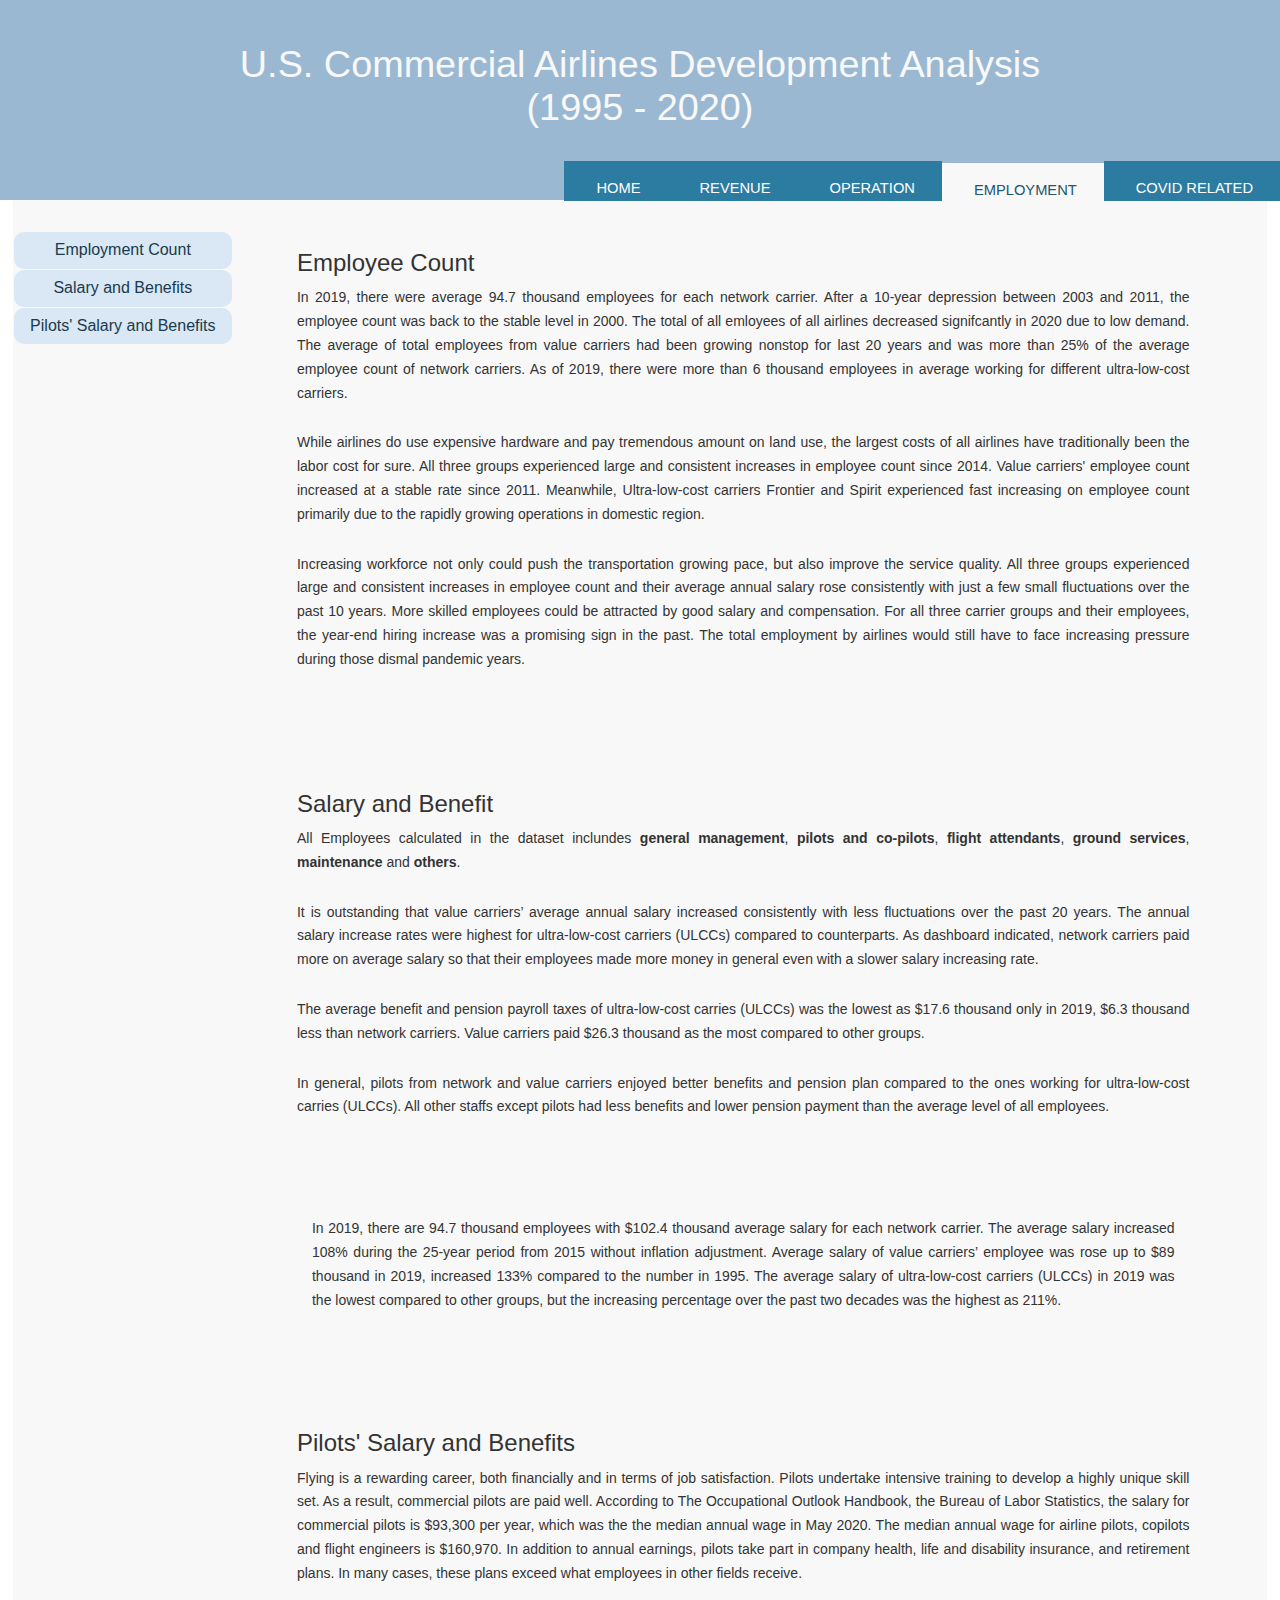
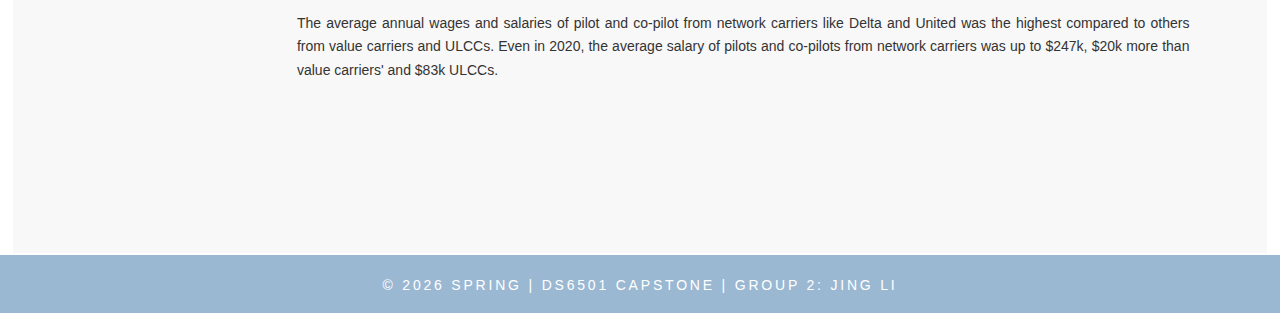
<file: Employment.html>
<!DOCTYPE html>
<html>
<head>
    <meta charset="utf-8">
    <meta name="description" content="">
    <title>U.S. Commercial Airlines Analysis</title>   <!-- set up website title -->

    <link rel="stylesheet" href="C-bootstrap.min.css">
    <link rel="stylesheet" href="C-d3-tip.css">
    <link rel="stylesheet" href="C-style_airline.css">   <!-- refer to CSS file -->
</head>

<body>

   <div id="main">
      <div id="header">
         <div id="logo">
            <div id="logo_text">  <!-- set up webpage title -->
               <h1><br>U.S. Commercial Airlines Development Analysis </br> (1995 - 2020)</h1>
            </div> 
         </div>

      
         <div id="menubar1">
            <ul id="menu1">  <!-- set up webpage menu -->
               <li><a href="index.html">Home</a></li>
               <li><a href="Revenue.html">Revenue</a></li>               
               <li><a href="Operation.html">Operation</a></li>
               <li class="selected"><a href="Employment.html">Employment</a></li>
               <li><a href="Covid Related.html">Covid Related</a></li>
            </ul>
         </div>
      </div>    <!-- Head, Menu end -->


      <div id="site_content">
         <div class="sidebar">
               <ul class="local">  
                  <br>
                  <li><a href="#employeecount">Employment Count</a></li>
                  <li><a href="#salary">Salary and Benefits</a></li>
                  <li><a href="#pilotsalary">Pilots' Salary and Benefits</a></li>
                  <br>
               </ul>
      </div>  



         <div id="content">
            <div class="container">
               
               <!-- 13. Employee Count -->
               <div class="row">
                  <div id="employeecount">
                     <h3>Employee Count  </h3>
                     <p>
                        In 2019, there were average 94.7 thousand employees for each network carrier. After a 10-year depression between 2003 and 2011, the employee count was back to the stable level in 2000. The total of all emloyees of all airlines decreased signifcantly in 2020 due to low demand. The average of total employees from value carriers had been growing nonstop for last 20 years and was more than 25% of the average employee count of network carriers. As of 2019, there were more than 6 thousand employees in average working for different ultra-low-cost carriers.
                     </p>
                     <p>
                        While airlines do use expensive hardware and pay tremendous amount on land use, the largest costs of all airlines have traditionally been the labor cost for sure. All three groups experienced large and consistent increases in employee count since 2014. Value carriers' employee count increased at a stable rate since 2011. Meanwhile, Ultra-low-cost carriers Frontier and Spirit experienced fast increasing on employee count primarily due to the rapidly growing operations in domestic region.
                     </p>
                     <p>
                        Increasing workforce not only could push the transportation growing pace, but also improve the service quality. All three groups experienced large and consistent increases in employee count and their average annual salary rose consistently with just a few small fluctuations over the past 10 years. More skilled employees could be attracted by good salary and compensation. For all three carrier groups and their employees, the year-end hiring increase was a promising sign in the past. The total employment by airlines would still have to face increasing pressure during those dismal pandemic years.
                     </p>
                  </div>        
               </div>

               <div class="row">
                 <div class="col-sm-12 ">
                     <div class="card shadow mb-1 ">
                        <div class="card-body text-center">

                           <div class='tableauPlaceholder' id='viz1649544255555' style='position: relative'><noscript><a href='#'><img alt='EmployeeCount ' src='https:&#47;&#47;public.tableau.com&#47;static&#47;images&#47;Re&#47;RevenueEmployment&#47;EmployeeCount&#47;1_rss.png' style='border: none' /></a></noscript><object class='tableauViz'  style='display:none;'><param name='host_url' value='https%3A%2F%2Fpublic.tableau.com%2F' /> <param name='embed_code_version' value='3' /> <param name='site_root' value='' /><param name='name' value='RevenueEmployment&#47;EmployeeCount' /><param name='tabs' value='no' /><param name='toolbar' value='yes' /><param name='static_image' value='https:&#47;&#47;public.tableau.com&#47;static&#47;images&#47;Re&#47;RevenueEmployment&#47;EmployeeCount&#47;1.png' /> <param name='animate_transition' value='yes' /><param name='display_static_image' value='yes' /><param name='display_spinner' value='yes' /><param name='display_overlay' value='yes' /><param name='display_count' value='yes' /><param name='language' value='en-US' /></object></div>                <script type='text/javascript'>                    var divElement = document.getElementById('viz1649544255555');                    var vizElement = divElement.getElementsByTagName('object')[0];                    if ( divElement.offsetWidth > 800 ) { vizElement.style.width='1200px';vizElement.style.height='1627px';} else if ( divElement.offsetWidth > 500 ) { vizElement.style.width='1200px';vizElement.style.height='1627px';} else { vizElement.style.width='100%';vizElement.style.height='1127px';}                     var scriptElement = document.createElement('script');                    scriptElement.src = 'https://public.tableau.com/javascripts/api/viz_v1.js';                    vizElement.parentNode.insertBefore(scriptElement, vizElement);                </script>

                        </div>				
                     </div>
                  </div>
               </div>


               </p>&nbsp;</p>
               <!-- 14. Salary and Benefit -->
               <div class="row">
                  <div id="salary">
                     <h3>Salary and Benefit  </h3>
                     <p>All Employees calculated in the dataset inclundes <b>general management</b>, <b>pilots and co-pilots</b>, <b>flight attendants</b>, <b>ground services</b>, <b>maintenance</b> and <b>others</b>.   </p>
                     <p>
                        It is outstanding that value carriers’ average annual salary increased consistently with less fluctuations over the past 20 years. The annual salary increase rates were highest for ultra-low-cost carriers (ULCCs) compared to counterparts. As dashboard indicated, network carriers paid more on average salary so that their employees made more money in general even with a slower salary increasing rate.
                     </p>
                     <p>
                        The average benefit and pension payroll taxes of ultra-low-cost carries (ULCCs) was the lowest as $17.6 thousand only in 2019, $6.3 thousand less than network carriers. Value carriers paid $26.3 thousand as the most compared to other groups.
                     </p>
                     <p>
                        In general, pilots from network and value carriers enjoyed better benefits and pension plan compared to the ones working for ultra-low-cost carries (ULCCs). All other staffs except pilots had less benefits and lower pension payment than the average level of all employees.
                     </p>
                  </div>        
               </div>

               <div class="row">
                 <div class="col-sm-12 ">
                     <div class="card shadow mb-1 ">
                        <div class="card-body text-center">

                           <div class='tableauPlaceholder' id='viz1648961654616' style='position: relative'><noscript><a href='#'><img alt='SalaryBPT ' src='https:&#47;&#47;public.tableau.com&#47;static&#47;images&#47;Em&#47;Employment--ByMetric&#47;SalaryBPT&#47;1_rss.png' style='border: none' /></a></noscript><object class='tableauViz'  style='display:none;'><param name='host_url' value='https%3A%2F%2Fpublic.tableau.com%2F' /> <param name='embed_code_version' value='3' /> <param name='site_root' value='' /><param name='name' value='Employment--ByMetric&#47;SalaryBPT' /><param name='tabs' value='no' /><param name='toolbar' value='yes' /><param name='static_image' value='https:&#47;&#47;public.tableau.com&#47;static&#47;images&#47;Em&#47;Employment--ByMetric&#47;SalaryBPT&#47;1.png' /> <param name='animate_transition' value='yes' /><param name='display_static_image' value='yes' /><param name='display_spinner' value='yes' /><param name='display_overlay' value='yes' /><param name='display_count' value='yes' /><param name='language' value='en-US' /></object></div>                <script type='text/javascript'>                    var divElement = document.getElementById('viz1648961654616');                    var vizElement = divElement.getElementsByTagName('object')[0];                    if ( divElement.offsetWidth > 800 ) { vizElement.style.width='1200px';vizElement.style.height='1427px';} else if ( divElement.offsetWidth > 500 ) { vizElement.style.width='1200px';vizElement.style.height='1427px';} else { vizElement.style.width='100%';vizElement.style.height='1327px';}                     var scriptElement = document.createElement('script');                    scriptElement.src = 'https://public.tableau.com/javascripts/api/viz_v1.js';                    vizElement.parentNode.insertBefore(scriptElement, vizElement);                </script>

                        </div>		
                        </p>&nbsp;</p>
                        <p>
                           In 2019, there are 94.7 thousand employees with $102.4 thousand average salary for each network carrier. The average salary increased 108% during the 25-year period from 2015 without inflation adjustment. Average salary of value carriers’ employee was rose up to $89 thousand in 2019, increased 133% compared to the number in 1995. The average salary of ultra-low-cost carriers (ULCCs) in 2019 was the lowest compared to other groups, but the increasing percentage over the past two decades was the highest as 211%. 
                        </p>

                        <div class="card-body text-center">

                           <div class='tableauPlaceholder' id='viz1649544367082' style='position: relative'><noscript><a href='#'><img alt='Salary ' src='https:&#47;&#47;public.tableau.com&#47;static&#47;images&#47;Re&#47;RevenueEmployment&#47;Salary&#47;1_rss.png' style='border: none' /></a></noscript><object class='tableauViz'  style='display:none;'><param name='host_url' value='https%3A%2F%2Fpublic.tableau.com%2F' /> <param name='embed_code_version' value='3' /> <param name='site_root' value='' /><param name='name' value='RevenueEmployment&#47;Salary' /><param name='tabs' value='no' /><param name='toolbar' value='yes' /><param name='static_image' value='https:&#47;&#47;public.tableau.com&#47;static&#47;images&#47;Re&#47;RevenueEmployment&#47;Salary&#47;1.png' /> <param name='animate_transition' value='yes' /><param name='display_static_image' value='yes' /><param name='display_spinner' value='yes' /><param name='display_overlay' value='yes' /><param name='display_count' value='yes' /><param name='language' value='en-US' /></object></div>                <script type='text/javascript'>                    var divElement = document.getElementById('viz1649544367082');                    var vizElement = divElement.getElementsByTagName('object')[0];                    if ( divElement.offsetWidth > 800 ) { vizElement.style.width='1200px';vizElement.style.height='1627px';} else if ( divElement.offsetWidth > 500 ) { vizElement.style.width='1200px';vizElement.style.height='1627px';} else { vizElement.style.width='100%';vizElement.style.height='1127px';}                     var scriptElement = document.createElement('script');                    scriptElement.src = 'https://public.tableau.com/javascripts/api/viz_v1.js';                    vizElement.parentNode.insertBefore(scriptElement, vizElement);                </script>

                        </div>	

                     </div>
                  </div>
               </div>


               </p>&nbsp;</p>
               <!-- 15. Pilot Salary and Benefit -->
               <div class="row">
                  <div id="pilotsalary">
                     <h3>Pilots' Salary and Benefits  </h3>
                     <p>
                        Flying is a rewarding career, both financially and in terms of job satisfaction. Pilots undertake intensive training to develop a highly unique skill set. As a result, commercial pilots are paid well. According to The Occupational Outlook Handbook, the Bureau of Labor Statistics, the salary for commercial pilots is $93,300 per year, which was the the median annual wage in May 2020. The median annual wage for airline pilots, copilots and flight engineers is $160,970. In addition to annual earnings, pilots take part in company health, life and disability insurance, and retirement plans. In many cases, these plans exceed what employees in other fields receive.
                     </p>
                     <p>
                        The average annual wages and salaries of pilot and co-pilot from network carriers like Delta and United was the highest compared to others from value carriers and ULCCs. Even in 2020, the average salary of pilots and co-pilots from network carriers was up to $247k, $20k more than value carriers' and $83k ULCCs.
                     </p>
                  </div>        
               </div>

               <div class="row">
                 <div class="col-sm-12 ">
                     <div class="card shadow mb-1 ">
                        <div class="card-body text-center">

                           <div class='tableauPlaceholder' id='viz1649016319576' style='position: relative'><noscript><a href='#'><img alt='PilotExpense ' src='https:&#47;&#47;public.tableau.com&#47;static&#47;images&#47;Op&#47;OperationActural--BySize&#47;PilotExpense&#47;1_rss.png' style='border: none' /></a></noscript><object class='tableauViz'  style='display:none;'><param name='host_url' value='https%3A%2F%2Fpublic.tableau.com%2F' /> <param name='embed_code_version' value='3' /> <param name='site_root' value='' /><param name='name' value='OperationActural--BySize&#47;PilotExpense' /><param name='tabs' value='no' /><param name='toolbar' value='yes' /><param name='static_image' value='https:&#47;&#47;public.tableau.com&#47;static&#47;images&#47;Op&#47;OperationActural--BySize&#47;PilotExpense&#47;1.png' /> <param name='animate_transition' value='yes' /><param name='display_static_image' value='yes' /><param name='display_spinner' value='yes' /><param name='display_overlay' value='yes' /><param name='display_count' value='yes' /><param name='language' value='en-US' /><param name='filter' value='publish=yes' /></object></div>                <script type='text/javascript'>                    var divElement = document.getElementById('viz1649016319576');                    var vizElement = divElement.getElementsByTagName('object')[0];                    if ( divElement.offsetWidth > 800 ) { vizElement.style.width='1200px';vizElement.style.height='1027px';} else if ( divElement.offsetWidth > 500 ) { vizElement.style.width='1200px';vizElement.style.height='1027px';} else { vizElement.style.width='100%';vizElement.style.height='727px';}                     var scriptElement = document.createElement('script');                    scriptElement.src = 'https://public.tableau.com/javascripts/api/viz_v1.js';                    vizElement.parentNode.insertBefore(scriptElement, vizElement);                </script>

                        </div>	
                        
                        </p>&nbsp;</p>
                        <div class="card-body text-center">

                           <div class='tableauPlaceholder' id='viz1649549957665' style='position: relative'><noscript><a href='#'><img alt='Pilot ' src='https:&#47;&#47;public.tableau.com&#47;static&#47;images&#47;Re&#47;RevenueEmployment&#47;Pilot&#47;1_rss.png' style='border: none' /></a></noscript><object class='tableauViz'  style='display:none;'><param name='host_url' value='https%3A%2F%2Fpublic.tableau.com%2F' /> <param name='embed_code_version' value='3' /> <param name='site_root' value='' /><param name='name' value='RevenueEmployment&#47;Pilot' /><param name='tabs' value='no' /><param name='toolbar' value='yes' /><param name='static_image' value='https:&#47;&#47;public.tableau.com&#47;static&#47;images&#47;Re&#47;RevenueEmployment&#47;Pilot&#47;1.png' /> <param name='animate_transition' value='yes' /><param name='display_static_image' value='yes' /><param name='display_spinner' value='yes' /><param name='display_overlay' value='yes' /><param name='display_count' value='yes' /><param name='language' value='en-US' /><param name='filter' value='publish=yes' /></object></div>                <script type='text/javascript'>                    var divElement = document.getElementById('viz1649549957665');                    var vizElement = divElement.getElementsByTagName('object')[0];                    if ( divElement.offsetWidth > 800 ) { vizElement.style.width='1200px';vizElement.style.height='1127px';} else if ( divElement.offsetWidth > 500 ) { vizElement.style.width='1200px';vizElement.style.height='1127px';} else { vizElement.style.width='100%';vizElement.style.height='1277px';}                     var scriptElement = document.createElement('script');                    scriptElement.src = 'https://public.tableau.com/javascripts/api/viz_v1.js';                    vizElement.parentNode.insertBefore(scriptElement, vizElement);                </script>
                           
                        </div>
                     </div>
                  </div>
               </div>
               </p>&nbsp;</p>

   
            </div>
         </div>
  
           
      </div> <!-- site content end -->


      <div id="content_footer">
         <div id="footer">
          &copy; <script>var d = new Date(); document.write(d.getFullYear());</script> Spring
          | <a href="http://bulletin.gwu.edu/search/?scontext=all&search=dats+6501">DS6501 Capstone</a>
          | Group 2: Jing Li
         </div>
      </div>   <!-- footer end -->


   </div>   <!-- main end -->


</body>
</html>
</file>
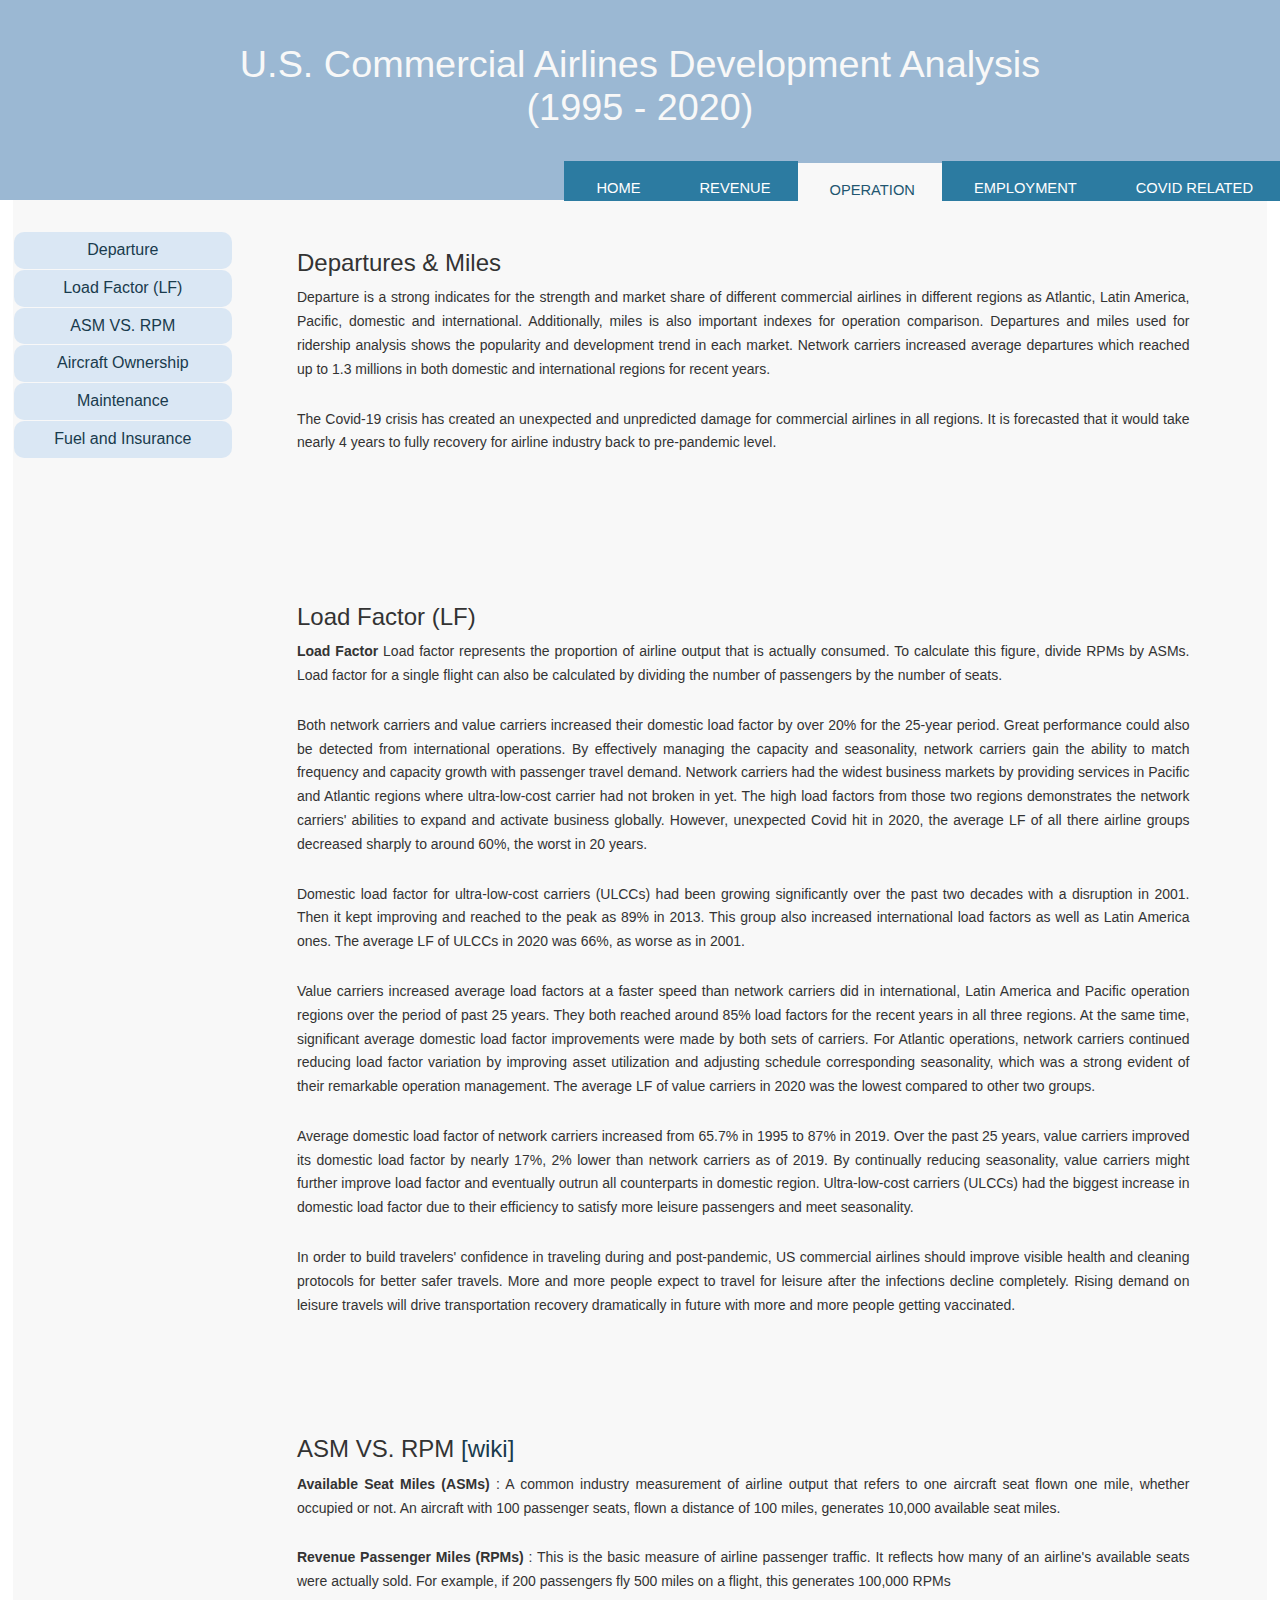
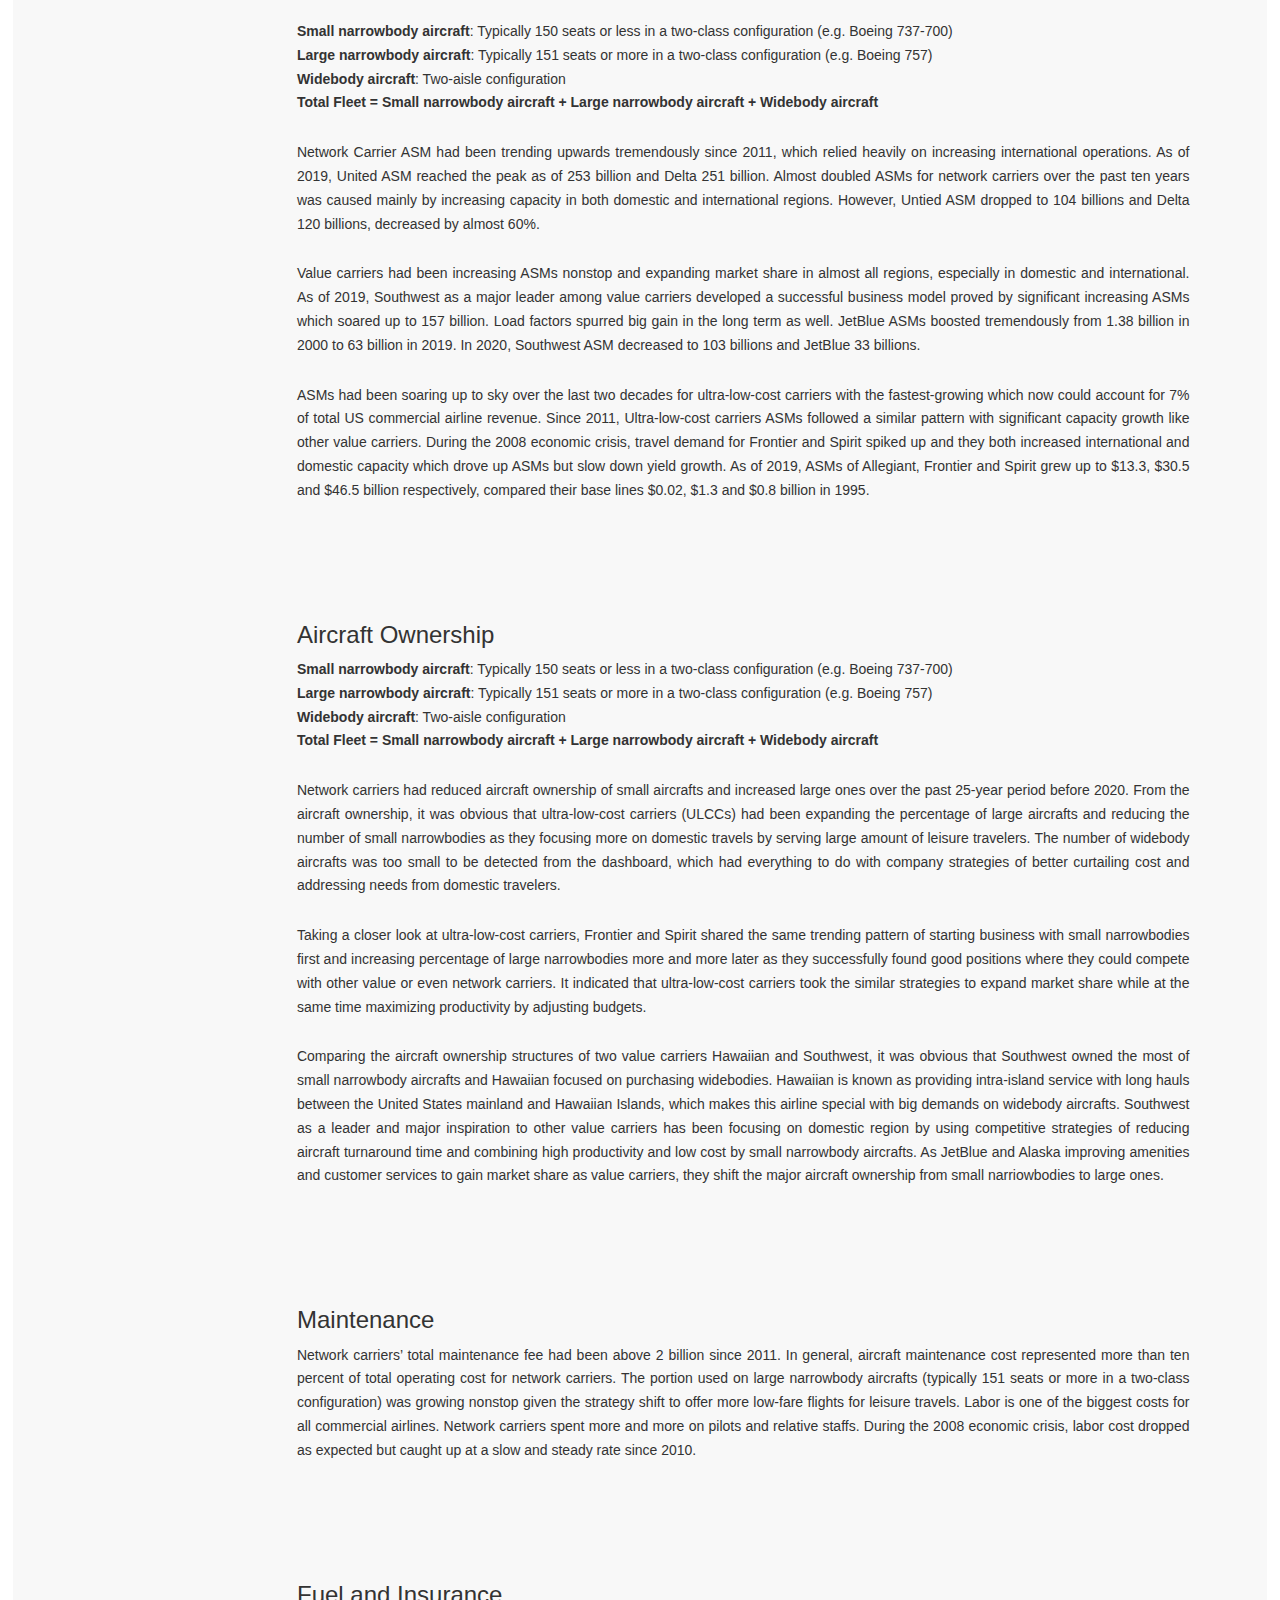
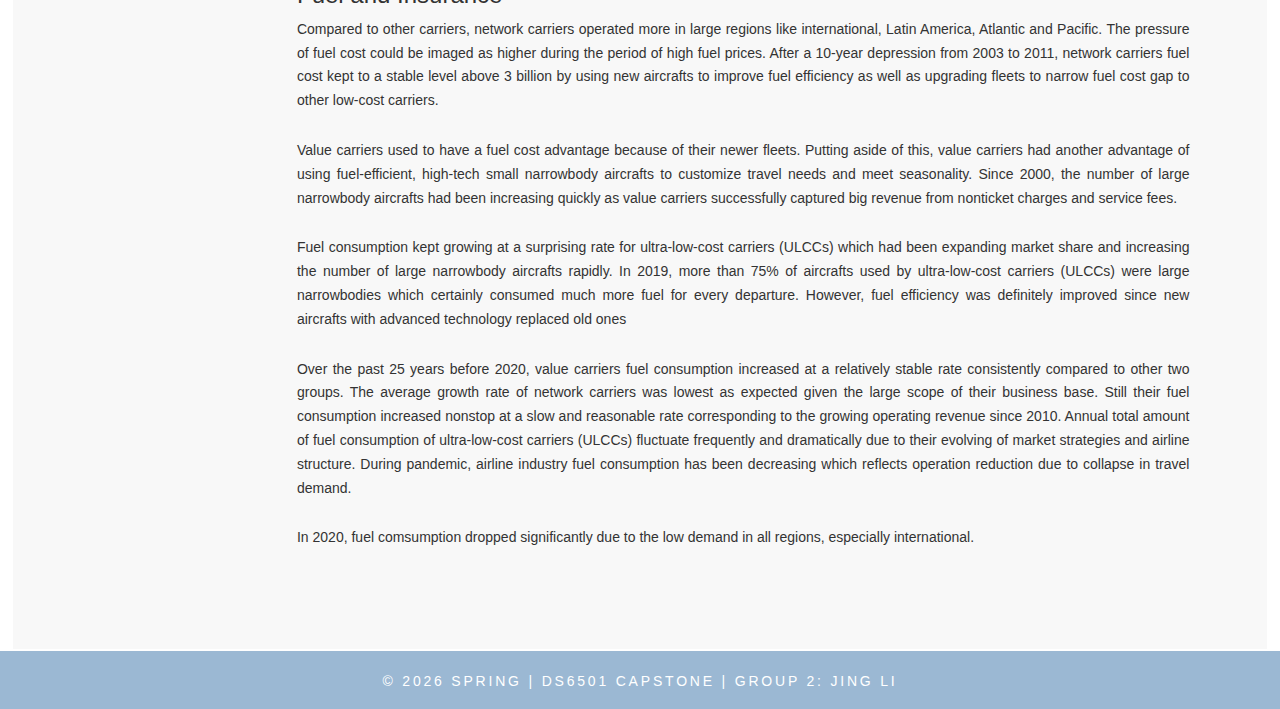
<file: Operation.html>
<!DOCTYPE html>
<html>
<head>
    <meta charset="utf-8">
    <meta name="description" content="IE=edge">
    <title>U.S. Commercial Airlines Analysis</title>  


    <link rel="stylesheet" href="C-bootstrap.min.css">
    <link rel="stylesheet" href="C-d3-tip.css">
    <link rel="stylesheet" href="C-style.css">    
    <link rel="stylesheet" href="C-style_airline.css"> 
</head>


   <div id="main">
      <div id="header">
         <div id="logo">
            <div id="logo_text">  
               <h1><br>U.S. Commercial Airlines Development Analysis </br> (1995 - 2020)</h1>
            </div> 
         </div>

      
         <div id="menubar1">
            <ul id="menu1">  
               <li><a href="index.html">Home</a></li>
               <li><a href="Revenue.html">Revenue</a></li>
               <li class="selected"><a href="Operation.html">Operation</a></li>              
               <li><a href="Employment.html">Employment</a></li>
               <li><a href="Covid Related.html">Covid Related</a></li>
            </ul>
         </div>
      </div>   

      <div id="site_content">
         <div class="sidebar">
               <ul class="local">  <!--  set up siderbar options -->
                  <br>
                  <li><a href="#departure">Departure </a></li>
                  <li><a href="#loadfactor">Load Factor (LF)</a></li> 
                  <li><a href="#revexpense">ASM VS. RPM</a></li>                      
                  <li><a href="#aircraftcount">Aircraft Ownership</a></li>
                  <li><a href="#maintenance">Maintenance</a></li>
                  <li><a href="#fuelandinsurance">Fuel and Insurance</a></li>
                  <br>             
               </ul>
         </div>  <!-- site content end -->


         <div id="content">
            <div class="container">
               
               <!-- 7. Departures & Miles -->
               <div class="row">
                  <div id="departure">
                     <h3>Departures & Miles </h3>
                     <p>
                        Departure is a strong indicates for the strength and market share of different commercial airlines in different regions as Atlantic, Latin America, Pacific, domestic and international. Additionally, miles is also important indexes for operation comparison. Departures and miles used for ridership analysis shows the popularity and development trend in each market. Network carriers increased average departures which reached up to 1.3 millions in both domestic and international regions for recent years.
                     </p>                        
                     <p>
                        The Covid-19 crisis has created an unexpected and unpredicted damage for commercial airlines in all regions. It is forecasted that it would take nearly 4 years to fully recovery for airline industry back to pre-pandemic level.
                     </p>
                  </div>  
                  
                  <div class="row">
                     <div class="col-sm-12 ">
                         <div class="card shadow mb-1 ">
                            <div class="card-body text-center">
    
                              <div class='tableauPlaceholder' id='viz1648932865914' style='position: relative'><noscript><a href='#'><img alt='DepartureMiles ' src='https:&#47;&#47;public.tableau.com&#47;static&#47;images&#47;Op&#47;OperationActural--BySize&#47;DepartureMiles&#47;1_rss.png' style='border: none' /></a></noscript><object class='tableauViz'  style='display:none;'><param name='host_url' value='https%3A%2F%2Fpublic.tableau.com%2F' /> <param name='embed_code_version' value='3' /> <param name='site_root' value='' /><param name='name' value='OperationActural--BySize&#47;DepartureMiles' /><param name='tabs' value='no' /><param name='toolbar' value='yes' /><param name='static_image' value='https:&#47;&#47;public.tableau.com&#47;static&#47;images&#47;Op&#47;OperationActural--BySize&#47;DepartureMiles&#47;1.png' /> <param name='animate_transition' value='yes' /><param name='display_static_image' value='yes' /><param name='display_spinner' value='yes' /><param name='display_overlay' value='yes' /><param name='display_count' value='yes' /><param name='language' value='en-US' /></object></div>                <script type='text/javascript'>                    var divElement = document.getElementById('viz1648932865914');                    var vizElement = divElement.getElementsByTagName('object')[0];                    if ( divElement.offsetWidth > 800 ) { vizElement.style.width='1200px';vizElement.style.height='1627px';} else if ( divElement.offsetWidth > 500 ) { vizElement.style.width='1200px';vizElement.style.height='1627px';} else { vizElement.style.width='100%';vizElement.style.height='1227px';}                     var scriptElement = document.createElement('script');                    scriptElement.src = 'https://public.tableau.com/javascripts/api/viz_v1.js';                    vizElement.parentNode.insertBefore(scriptElement, vizElement);                </script>

                            </div>				
                         </div>
                      </div>
                   </div>   
               </div>


            </p>&nbsp;</p>
            <!-- 8. LF  -->
            <div class="row">
               <div id="loadfactor">
                  <h3>Load Factor (LF)</h3>
                  <p> <b>Load Factor </b> Load factor represents the proportion of airline output that is actually consumed. To calculate this figure, divide RPMs by ASMs.  Load factor for a single flight can also be calculated by dividing the number of passengers by the number of seats.</p>
                  <p>
                     Both network carriers and value carriers increased their domestic load factor by over 20% for the 25-year period. Great performance could also be detected from international operations. By effectively managing the capacity and seasonality, network carriers gain the ability to match frequency and capacity growth with passenger travel demand. Network carriers had the widest business markets by providing services in Pacific and Atlantic regions where ultra-low-cost carrier had not broken in yet. The high load factors from those two regions demonstrates the network carriers' abilities to expand and activate business globally. However, unexpected Covid hit in 2020, the average LF of all there airline groups decreased sharply to around 60%, the worst in 20 years.
                  </p>
                  <p>
                     Domestic load factor for ultra-low-cost carriers (ULCCs) had been growing significantly over the past two decades with a disruption in 2001. Then it kept improving and reached to the peak as 89% in 2013. This group also increased international load factors as well as Latin America ones. The average LF of ULCCs in 2020 was 66%, as worse as in 2001.
                  </p>
                  <p>
                     Value carriers increased average load factors at a faster speed than network carriers did in international, Latin America and Pacific operation regions over the period of past 25 years. They both reached around 85% load factors for the recent years in all three regions. At the same time, significant average domestic load factor improvements were made by both sets of carriers. For Atlantic operations, network carriers continued reducing load factor variation by improving asset utilization and adjusting schedule corresponding seasonality, which was a strong evident of their remarkable operation management. The average LF of value carriers in 2020 was the lowest compared to other two groups.
                  </p>
                  <p>
                     Average domestic load factor of network carriers increased from 65.7% in 1995 to 87% in 2019. Over the past 25 years, value carriers improved its domestic load factor by nearly 17%, 2% lower than network carriers as of 2019. By continually reducing seasonality, value carriers might further improve load factor and eventually outrun all counterparts in domestic region. Ultra-low-cost carriers (ULCCs) had the biggest increase in domestic load factor due to their efficiency to satisfy more leisure passengers and meet seasonality.
                  </p>
                  <p>
                     In order to build travelers' confidence in traveling during and post-pandemic, US commercial airlines should improve visible health and cleaning protocols for better safer travels. More and more people expect to travel for leisure after the infections decline completely. Rising demand on leisure travels will drive transportation recovery dramatically in future with more and more people getting vaccinated.
                  </p>
               </div>        
            </div>

            <div class="row">
              <div class="col-sm-12 ">
                  <div class="card shadow mb-1 ">
                     <div class="card-body text-center">

                        <div class='tableauPlaceholder' id='viz1648932704448' style='position: relative'><noscript><a href='#'><img alt='LF ' src='https:&#47;&#47;public.tableau.com&#47;static&#47;images&#47;Op&#47;OperationActural--BySize&#47;LF&#47;1_rss.png' style='border: none' /></a></noscript><object class='tableauViz'  style='display:none;'><param name='host_url' value='https%3A%2F%2Fpublic.tableau.com%2F' /> <param name='embed_code_version' value='3' /> <param name='site_root' value='' /><param name='name' value='OperationActural--BySize&#47;LF' /><param name='tabs' value='no' /><param name='toolbar' value='yes' /><param name='static_image' value='https:&#47;&#47;public.tableau.com&#47;static&#47;images&#47;Op&#47;OperationActural--BySize&#47;LF&#47;1.png' /> <param name='animate_transition' value='yes' /><param name='display_static_image' value='yes' /><param name='display_spinner' value='yes' /><param name='display_overlay' value='yes' /><param name='display_count' value='yes' /><param name='language' value='en-US' /></object></div>                <script type='text/javascript'>                    var divElement = document.getElementById('viz1648932704448');                    var vizElement = divElement.getElementsByTagName('object')[0];                    if ( divElement.offsetWidth > 800 ) { vizElement.style.width='1200px';vizElement.style.height='1427px';} else if ( divElement.offsetWidth > 500 ) { vizElement.style.width='1200px';vizElement.style.height='1427px';} else { vizElement.style.width='100%';vizElement.style.height='977px';}                     var scriptElement = document.createElement('script');                    scriptElement.src = 'https://public.tableau.com/javascripts/api/viz_v1.js';                    vizElement.parentNode.insertBefore(scriptElement, vizElement);                </script>

                     </div>				
                  </div>
               </div>
            </div>


               </p>&nbsp;</p>
               <!-- 9. ASM&RPM   -->
               <div class="row">
                  <div id="revexpense">
                     <h3>ASM VS. RPM <a href="https://en.wikipedia.org/wiki/Passenger" target="blank">[wiki]</a></h3>
                     <p><b>Available Seat Miles (ASMs)</b> : A common industry measurement of airline output that refers to one aircraft seat flown one mile, whether occupied or not. An aircraft with 100 passenger seats, flown a distance of 100 miles, generates 10,000 available seat miles.</p>
                     <p><b>Revenue Passenger Miles (RPMs)</b> : This is the basic measure of airline passenger traffic. It reflects how many of an airline's available seats were actually sold. For example, if 200 passengers fly 500 miles on a flight, this generates 100,000 RPMs</p>                 
                     <p><b>Small narrowbody aircraft</b>: Typically 150 seats or less in a two-class configuration (e.g. Boeing 737-700) <br>
                        <b>Large narrowbody aircraft</b>: Typically 151 seats or more in a two-class configuration (e.g. Boeing 757) <br>
                        <b>Widebody aircraft</b>: Two-aisle configuration<br>
                        <b>Total Fleet = Small narrowbody aircraft + Large narrowbody aircraft + Widebody aircraft</b>
                     </p>  
                     <p>
                        Network Carrier ASM had been trending upwards tremendously since 2011, which relied heavily on increasing international operations. As of 2019, United ASM reached the peak as of 253 billion and Delta 251 billion. Almost doubled ASMs for network carriers over the past ten years was caused mainly by increasing capacity in both domestic and international regions. However, Untied ASM dropped to 104 billions and Delta 120 billions, decreased by almost 60%.
                     </p>
                     <p>
                        Value carriers had been increasing ASMs nonstop and expanding market share in almost all regions, especially in domestic and international. As of 2019, Southwest as a major leader among value carriers developed a successful business model proved by significant increasing ASMs which soared up to 157 billion. Load factors spurred big gain in the long term as well. JetBlue ASMs boosted tremendously from 1.38 billion in 2000 to 63 billion in 2019. In 2020, Southwest ASM decreased to 103 billions and JetBlue 33 billions.
                     </p>
                     <p>
                        ASMs had been soaring up to sky over the last two decades for ultra-low-cost carriers with the fastest-growing which now could account for 7% of total US commercial airline revenue. Since 2011, Ultra-low-cost carriers ASMs followed a similar pattern with significant capacity growth like other value carriers. During the 2008 economic crisis, travel demand for Frontier and Spirit spiked up and they both increased international and domestic capacity which drove up ASMs but slow down yield growth. As of 2019, ASMs of Allegiant, Frontier and Spirit grew up to $13.3, $30.5 and $46.5 billion respectively, compared their base lines $0.02, $1.3 and $0.8 billion in 1995.
                     </p>
                  </div>        
               </div>

               <div class="row">
                 <div class="col-sm-12 ">
                     <div class="card shadow mb-1 ">
                        <div class="card-body text-center">

                           <div class='tableauPlaceholder' id='viz1648933408442' style='position: relative'><noscript><a href='#'><img alt='ASMRPM ' src='https:&#47;&#47;public.tableau.com&#47;static&#47;images&#47;Op&#47;OperationActural--BySize&#47;ASMRPM&#47;1_rss.png' style='border: none' /></a></noscript><object class='tableauViz'  style='display:none;'><param name='host_url' value='https%3A%2F%2Fpublic.tableau.com%2F' /> <param name='embed_code_version' value='3' /> <param name='site_root' value='' /><param name='name' value='OperationActural--BySize&#47;ASMRPM' /><param name='tabs' value='no' /><param name='toolbar' value='yes' /><param name='static_image' value='https:&#47;&#47;public.tableau.com&#47;static&#47;images&#47;Op&#47;OperationActural--BySize&#47;ASMRPM&#47;1.png' /> <param name='animate_transition' value='yes' /><param name='display_static_image' value='yes' /><param name='display_spinner' value='yes' /><param name='display_overlay' value='yes' /><param name='display_count' value='yes' /><param name='language' value='en-US' /></object></div>                <script type='text/javascript'>                    var divElement = document.getElementById('viz1648933408442');                    var vizElement = divElement.getElementsByTagName('object')[0];                    if ( divElement.offsetWidth > 800 ) { vizElement.style.width='1200px';vizElement.style.height='1427px';} else if ( divElement.offsetWidth > 500 ) { vizElement.style.width='1200px';vizElement.style.height='1427px';} else { vizElement.style.width='100%';vizElement.style.height='777px';}                     var scriptElement = document.createElement('script');                    scriptElement.src = 'https://public.tableau.com/javascripts/api/viz_v1.js';                    vizElement.parentNode.insertBefore(scriptElement, vizElement);                </script>

                        </div>				
                     </div>
                  </div>
               </div>



            </p>&nbsp;</p>
            <!-- 10. Aircraft Count-->
            <div class="row">
               <div id="aircraftcount">
                  <h3>Aircraft Ownership</h3>
                  <p><b>Small narrowbody aircraft</b>: Typically 150 seats or less in a two-class configuration (e.g. Boeing 737-700) <br>
                     <b>Large narrowbody aircraft</b>: Typically 151 seats or more in a two-class configuration (e.g. Boeing 757) <br>
                     <b>Widebody aircraft</b>: Two-aisle configuration<br>
                     <b>Total Fleet = Small narrowbody aircraft + Large narrowbody aircraft + Widebody aircraft</b></p> 
                     <p>
                        Network carriers had reduced aircraft ownership of small aircrafts and increased large ones over the past 25-year period before 2020. From the aircraft ownership, it was obvious that ultra-low-cost carriers (ULCCs) had been expanding the percentage of large aircrafts and reducing the number of small narrowbodies as they focusing more on domestic travels by serving large amount of leisure travelers. The number of widebody aircrafts was too small to be detected from the dashboard, which had everything to do with company strategies of better curtailing cost and addressing needs from domestic travelers.
                     </p>
                     <p>
                        Taking a closer look at ultra-low-cost carriers, Frontier and Spirit shared the same trending pattern of starting business with small narrowbodies first and increasing percentage of large narrowbodies more and more later as they successfully found good positions where they could compete with other value or even network carriers. It indicated that ultra-low-cost carriers took the similar strategies to expand market share while at the same time maximizing productivity by adjusting budgets.
                     </p>
                     <p>
                        Comparing the aircraft ownership structures of two value carriers Hawaiian and Southwest, it was obvious that Southwest owned the most of small narrowbody aircrafts and Hawaiian focused on purchasing widebodies. Hawaiian is known as providing intra-island service with long hauls between the United States mainland and Hawaiian Islands, which makes this airline special with big demands on widebody aircrafts. Southwest as a leader and major inspiration to other value carriers has been focusing on domestic region by using competitive strategies of reducing aircraft turnaround time and combining high productivity and low cost by small narrowbody aircrafts. As JetBlue and Alaska improving amenities and customer services to gain market share as value carriers, they shift the major aircraft ownership from small narriowbodies to large ones.
                     </p>
              </div>        
            </div>

            <div class="row">
              <div class="col-sm-12 ">
                  <div class="card shadow mb-1 ">
                     <div class="card-body text-center">

                        <div class='tableauPlaceholder' id='viz1648934503833' style='position: relative'><noscript><a href='#'><img alt='AircraftOwner ' src='https:&#47;&#47;public.tableau.com&#47;static&#47;images&#47;Op&#47;OperationActural--BySize&#47;AircraftOwner&#47;1_rss.png' style='border: none' /></a></noscript><object class='tableauViz'  style='display:none;'><param name='host_url' value='https%3A%2F%2Fpublic.tableau.com%2F' /> <param name='embed_code_version' value='3' /> <param name='site_root' value='' /><param name='name' value='OperationActural--BySize&#47;AircraftOwner' /><param name='tabs' value='no' /><param name='toolbar' value='yes' /><param name='static_image' value='https:&#47;&#47;public.tableau.com&#47;static&#47;images&#47;Op&#47;OperationActural--BySize&#47;AircraftOwner&#47;1.png' /> <param name='animate_transition' value='yes' /><param name='display_static_image' value='yes' /><param name='display_spinner' value='yes' /><param name='display_overlay' value='yes' /><param name='display_count' value='yes' /><param name='language' value='en-US' /><param name='filter' value='publish=yes' /></object></div>                <script type='text/javascript'>                    var divElement = document.getElementById('viz1648934503833');                    var vizElement = divElement.getElementsByTagName('object')[0];                    if ( divElement.offsetWidth > 800 ) { vizElement.style.width='1200px';vizElement.style.height='1827px';} else if ( divElement.offsetWidth > 500 ) { vizElement.style.width='1200px';vizElement.style.height='1827px';} else { vizElement.style.width='100%';vizElement.style.height='1027px';}                     var scriptElement = document.createElement('script');                    scriptElement.src = 'https://public.tableau.com/javascripts/api/viz_v1.js';                    vizElement.parentNode.insertBefore(scriptElement, vizElement);                </script>

                     </div>	

                  </div>
               </div>
            </div>



               </p>&nbsp;</p>
               <!-- 11. Maintenance -->
               <div class="row">
                  <div id="maintenance">
                     <h3>Maintenance </h3>
                     <p>
                        Network carriers’ total maintenance fee had been above 2 billion since 2011. In general, aircraft maintenance cost represented more than ten percent of total operating cost for network carriers. The portion used on large narrowbody aircrafts (typically 151 seats or more in a two-class configuration) was growing nonstop given the strategy shift to offer more low-fare flights for leisure travels. Labor is one of the biggest costs for all commercial airlines. Network carriers spent more and more on pilots and relative staffs. During the 2008 economic crisis, labor cost dropped as expected but caught up at a slow and steady rate since 2010.
                     </p>
                 </div>        
               </div>

               <div class="row">
                 <div class="col-sm-12 ">
                     <div class="card shadow mb-1 ">
                        <div class="card-body text-center">

                           <div class='tableauPlaceholder' id='viz1648934710212' style='position: relative'><noscript><a href='#'><img alt='MaintenanceE ' src='https:&#47;&#47;public.tableau.com&#47;static&#47;images&#47;Op&#47;OperationActural--BySize&#47;MaintenanceE&#47;1_rss.png' style='border: none' /></a></noscript><object class='tableauViz'  style='display:none;'><param name='host_url' value='https%3A%2F%2Fpublic.tableau.com%2F' /> <param name='embed_code_version' value='3' /> <param name='site_root' value='' /><param name='name' value='OperationActural--BySize&#47;MaintenanceE' /><param name='tabs' value='no' /><param name='toolbar' value='yes' /><param name='static_image' value='https:&#47;&#47;public.tableau.com&#47;static&#47;images&#47;Op&#47;OperationActural--BySize&#47;MaintenanceE&#47;1.png' /> <param name='animate_transition' value='yes' /><param name='display_static_image' value='yes' /><param name='display_spinner' value='yes' /><param name='display_overlay' value='yes' /><param name='display_count' value='yes' /><param name='language' value='en-US' /></object></div>                <script type='text/javascript'>                    var divElement = document.getElementById('viz1648934710212');                    var vizElement = divElement.getElementsByTagName('object')[0];                    if ( divElement.offsetWidth > 800 ) { vizElement.style.width='1200px';vizElement.style.height='1227px';} else if ( divElement.offsetWidth > 500 ) { vizElement.style.width='1200px';vizElement.style.height='1227px';} else { vizElement.style.width='100%';vizElement.style.height='727px';}                     var scriptElement = document.createElement('script');                    scriptElement.src = 'https://public.tableau.com/javascripts/api/viz_v1.js';                    vizElement.parentNode.insertBefore(scriptElement, vizElement);                </script>

                        </div>	

                     </div>
                  </div>
               </div>


            </p>&nbsp;</p>
            <!-- 12. Fuel and Insurance -->
            <div class="row">
               <div id="fuelandinsurance ">
                  <h3>Fuel and Insurance  </h3>
                  <p>
                     Compared to other carriers, network carriers operated more in large regions like international, Latin America, Atlantic and Pacific. The pressure of fuel cost could be imaged as higher during the period of high fuel prices. After a 10-year depression from 2003 to 2011, network carriers fuel cost kept to a stable level above 3 billion by using new aircrafts to improve fuel efficiency as well as upgrading fleets to narrow fuel cost gap to other low-cost carriers.
                  </p>
                  <p>
                     Value carriers used to have a fuel cost advantage because of their newer fleets. Putting aside of this, value carriers had another advantage of using fuel-efficient, high-tech small narrowbody aircrafts to customize travel needs and meet seasonality. Since 2000, the number of large narrowbody aircrafts had been increasing quickly as value carriers successfully captured big revenue from nonticket charges and service fees.
                  </p>
                  <p>
                     Fuel consumption kept growing at a surprising rate for ultra-low-cost carriers (ULCCs) which had been expanding market share and increasing the number of large narrowbody aircrafts rapidly. In 2019, more than 75% of aircrafts used by ultra-low-cost carriers (ULCCs) were large narrowbodies which certainly consumed much more fuel for every departure. However, fuel efficiency was definitely improved since new aircrafts with advanced technology replaced old ones
                  </p>
                  <p>
                     Over the past 25 years before 2020, value carriers fuel consumption increased at a relatively stable rate consistently compared to other two groups. The average growth rate of network carriers was lowest as expected given the large scope of their business base. Still their fuel consumption increased nonstop at a slow and reasonable rate corresponding to the growing operating revenue since 2010. Annual total amount of fuel consumption of ultra-low-cost carriers (ULCCs) fluctuate frequently and dramatically due to their evolving of market strategies and airline structure. During pandemic, airline industry fuel consumption has been decreasing which reflects operation reduction due to collapse in travel demand.
                  </p>
                  <p>
                     In 2020, fuel comsumption dropped significantly due to the low demand in all regions, especially international.
                  </p>
               </div>        
            </div>

            <div class="row">
              <div class="col-sm-12 ">
                  <div class="card shadow mb-1 ">
                     <div class="card-body text-center">

                        <div class='tableauPlaceholder' id='viz1648935972484' style='position: relative'><noscript><a href='#'><img alt='FuelInsurance ' src='https:&#47;&#47;public.tableau.com&#47;static&#47;images&#47;Op&#47;OperationActural--BySize&#47;FuelInsurance&#47;1_rss.png' style='border: none' /></a></noscript><object class='tableauViz'  style='display:none;'><param name='host_url' value='https%3A%2F%2Fpublic.tableau.com%2F' /> <param name='embed_code_version' value='3' /> <param name='site_root' value='' /><param name='name' value='OperationActural--BySize&#47;FuelInsurance' /><param name='tabs' value='no' /><param name='toolbar' value='yes' /><param name='static_image' value='https:&#47;&#47;public.tableau.com&#47;static&#47;images&#47;Op&#47;OperationActural--BySize&#47;FuelInsurance&#47;1.png' /> <param name='animate_transition' value='yes' /><param name='display_static_image' value='yes' /><param name='display_spinner' value='yes' /><param name='display_overlay' value='yes' /><param name='display_count' value='yes' /><param name='language' value='en-US' /></object></div>                <script type='text/javascript'>                    var divElement = document.getElementById('viz1648935972484');                    var vizElement = divElement.getElementsByTagName('object')[0];                    if ( divElement.offsetWidth > 800 ) { vizElement.style.width='1200px';vizElement.style.height='1227px';} else if ( divElement.offsetWidth > 500 ) { vizElement.style.width='1200px';vizElement.style.height='1227px';} else { vizElement.style.width='100%';vizElement.style.height='727px';}                     var scriptElement = document.createElement('script');                    scriptElement.src = 'https://public.tableau.com/javascripts/api/viz_v1.js';                    vizElement.parentNode.insertBefore(scriptElement, vizElement);                </script>
                        
                     </div>	

                  </div>
               </div>
            </div>

               </p>&nbsp;</p>
        

            </div>
         </div>
      </div> <!-- site content end -->


      <div id="content_footer">  <!-- set up footer -->
         <div id="footer">
          &copy; <script>var d = new Date(); document.write(d.getFullYear());</script> Spring
          | <a href="http://bulletin.gwu.edu/search/?scontext=all&search=dats+6501">DS6501 Capstone</a>
          | Group 2: Jing Li
         </div>
      </div>   <!-- footer end -->


   </div>   <!-- main end -->


</body>
</html>
</file>
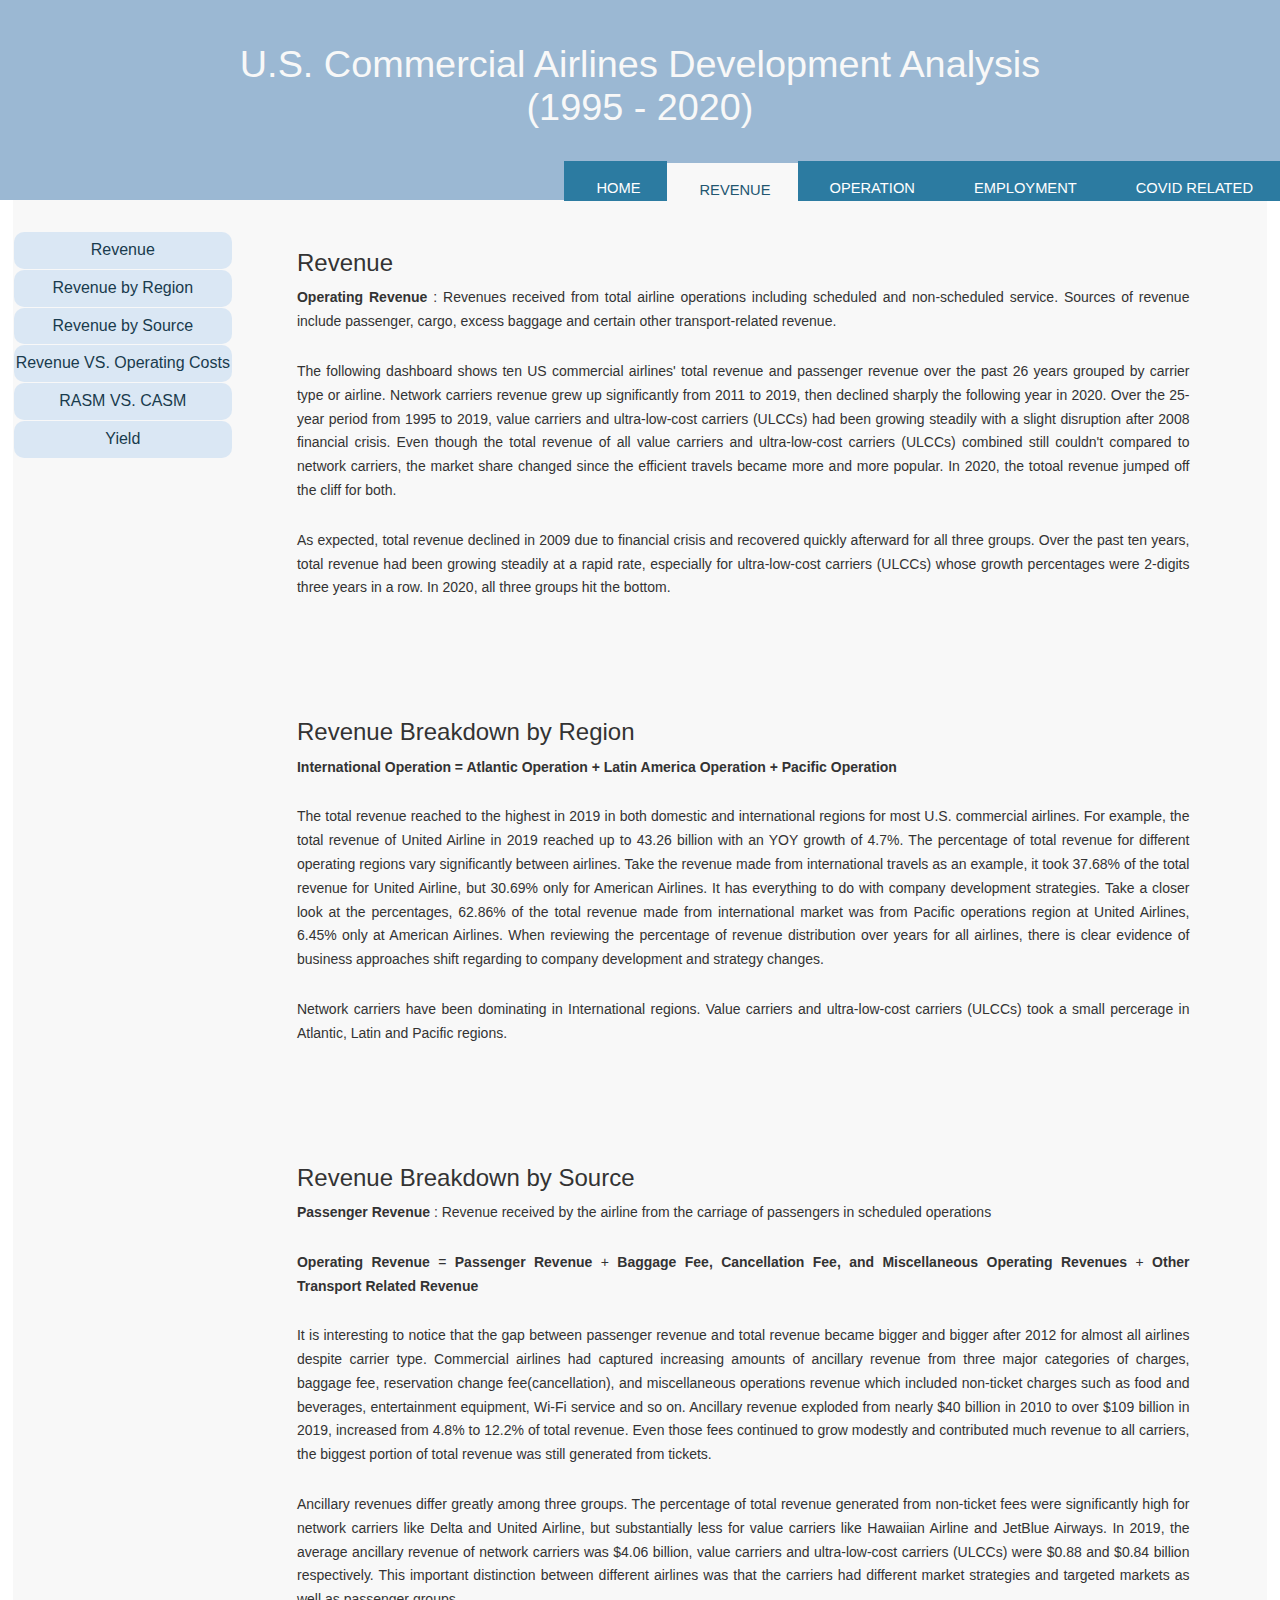
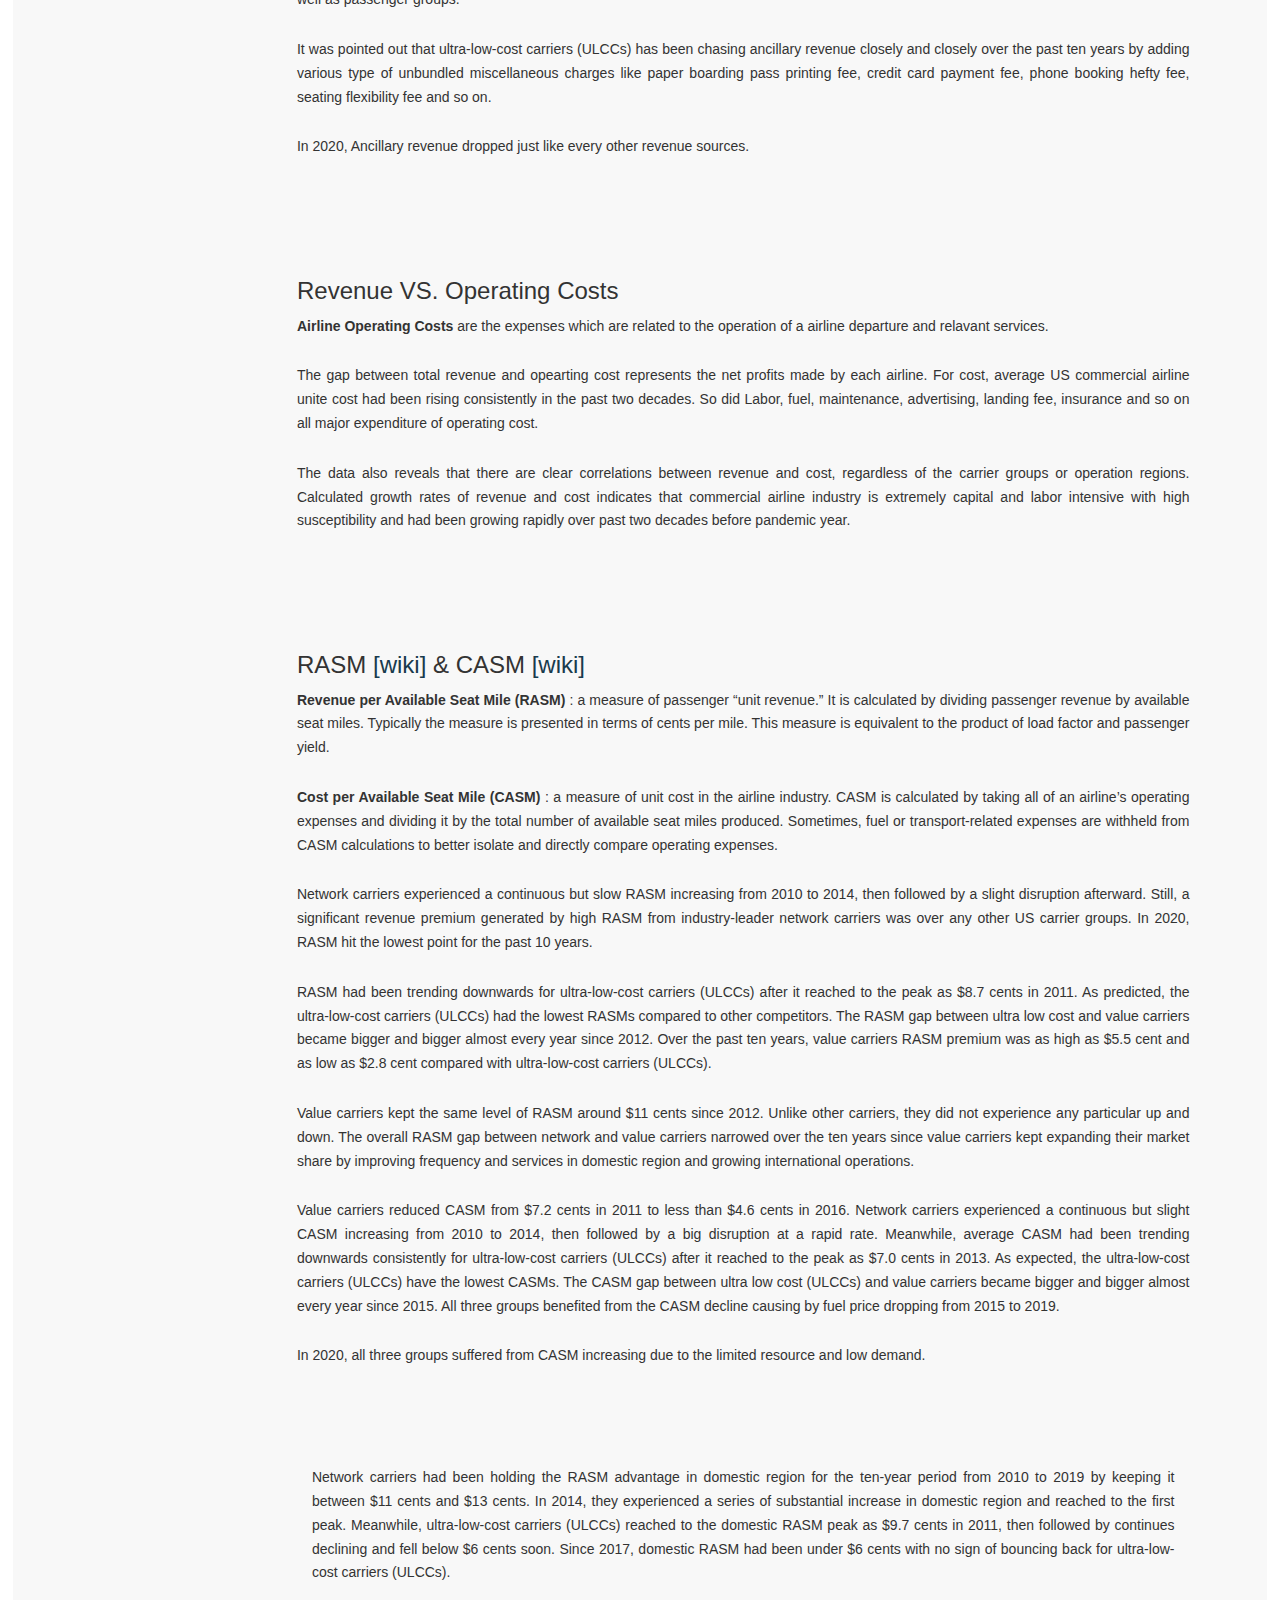
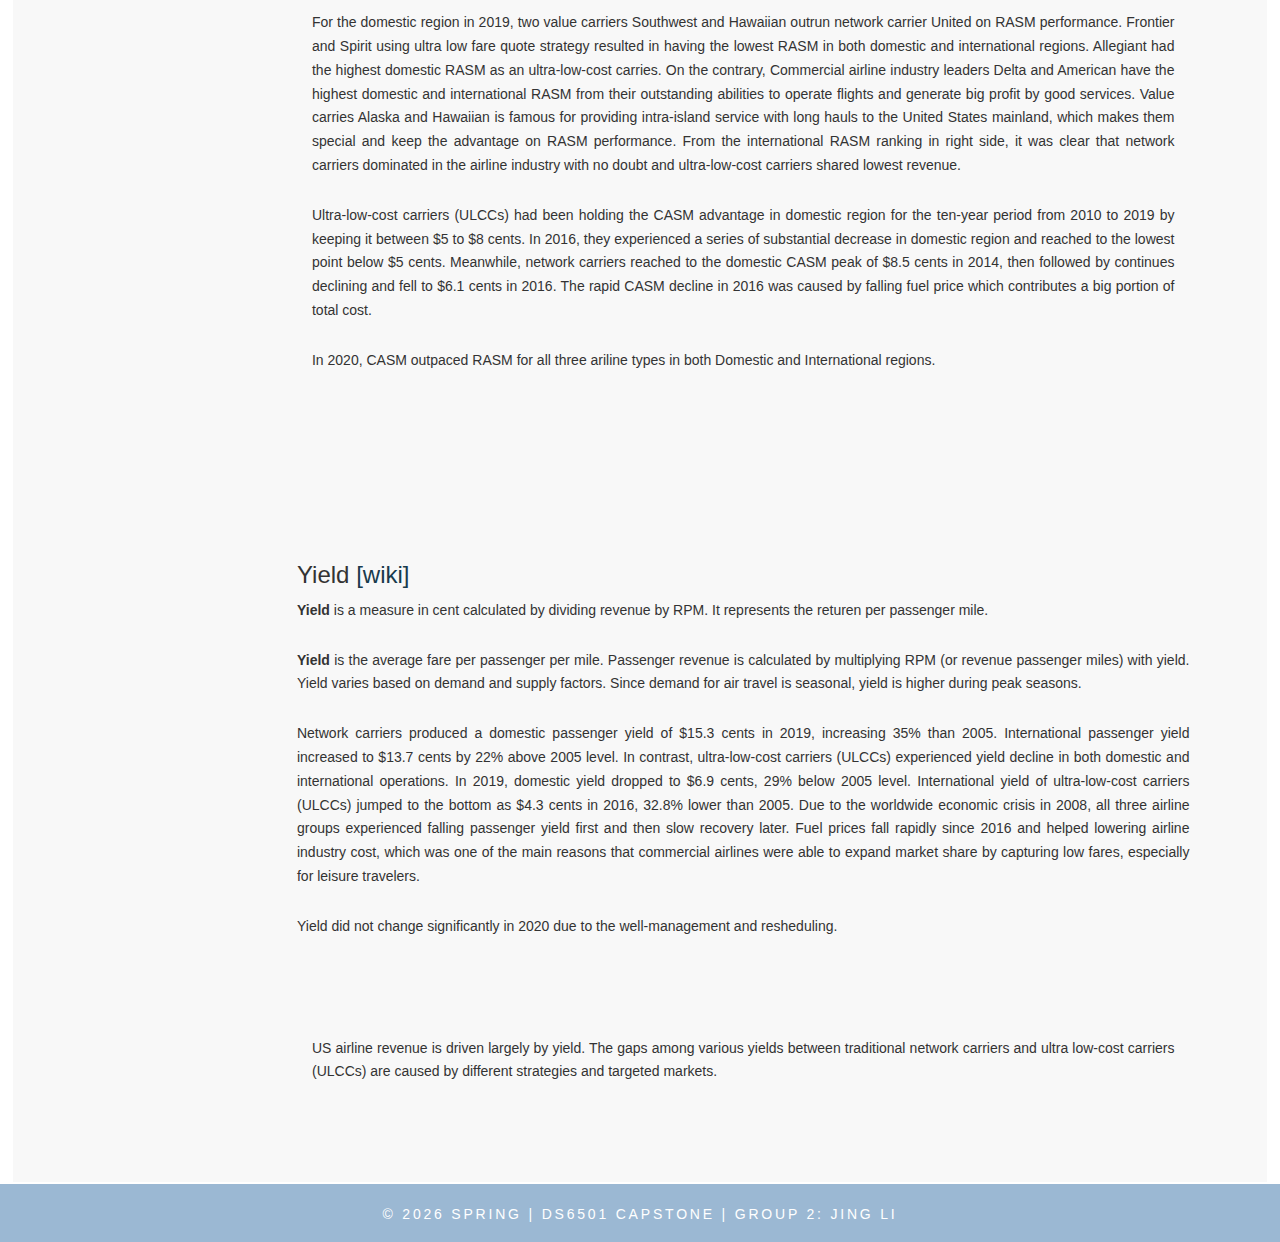
<file: Revenue.html>
<!DOCTYPE html>
<html>
<head>
    <meta charset="utf-8">
    <meta name="description" content="IE=edge">
    <title>U.S. Commercial Airlines Analysis</title>  


    <link rel="stylesheet" href="C-bootstrap.min.css">
    <link rel="stylesheet" href="C-d3-tip.css">
    <link rel="stylesheet" href="C-style.css">    
    <link rel="stylesheet" href="C-style_airline.css"> 
</head>

<body>

   <div id="main">
      <div id="header">
         <div id="logo">
            <div id="logo_text">  
               <h1><br>U.S. Commercial Airlines Development Analysis </br> (1995 - 2020)</h1>
            </div> 
         </div>

      
         <div id="menubar1">
            <ul id="menu1">  
               <li><a href="index.html">Home</a></li>
               <li class="selected"><a href="Revenue.html">Revenue</a></li>              
               <li><a href="Operation.html">Operation</a></li>
               <li><a href="Employment.html">Employment</a></li>
               <li><a href="Covid Related.html">Covid Related</a></li>
            </ul>
         </div>
      </div>   

      <div id="site_content">
         <div class="sidebar">
               <ul class="local"> 
                  <br>
                  <li><a href="#rev">Revenue </a></li>
                  <li><a href="#revregion">Revenue by Region</a></li> 
                  <li><a href="#revsource">Revenue by Source</a></li> 
                  <li><a href="#revexpense">Revenue VS. Operating Costs</a></li>                        
                  <li><a href="#rasmcasm">RASM VS. CASM</a></li>
                  <li><a href="#yield">Yield</a></li>
                  <br>             
               </ul>
         </div>  


         <div id="content">
            <div class="container">
               
               <!-- 1. Revenue -->
               <div class="row">
                  <div id="rev">
                     <h3>Revenue </h3>
                     <p><b>Operating Revenue </b>: Revenues received from total airline operations including scheduled and non-scheduled service. Sources of revenue include passenger, cargo, excess baggage and certain other transport-related revenue.</p>                   
                     <p>
                        The following dashboard shows ten US commercial airlines' total revenue and passenger revenue over the past 26 years grouped by carrier type or airline. Network carriers revenue grew up significantly from 2011 to 2019, then declined sharply the following year in 2020. Over the 25-year period from 1995 to 2019, value carriers and ultra-low-cost carriers (ULCCs) had been growing steadily with a slight disruption after 2008 financial crisis. Even though the total revenue of all value carriers and ultra-low-cost carriers (ULCCs) combined still couldn't compared to network carriers, the market share changed since the efficient travels became more and more popular. In 2020, the totoal revenue jumped off the cliff for both.
                     </p> 
                     <p>
                        As expected, total revenue declined in 2009 due to financial crisis and recovered quickly afterward for all three groups. Over the past ten years, total revenue had been growing steadily at a rapid rate, especially for ultra-low-cost carriers (ULCCs) whose growth percentages were 2-digits three years in a row. In 2020, all three groups hit the bottom.
                     </p>                
                  </div>  
                  
                  <div class="row">
                     <div class="col-sm-12 ">
                         <div class="card shadow mb-1 ">
                            <div class="card-body text-center">
    
                              <div class='tableauPlaceholder' id='viz1648777223501' style='position: relative'><noscript><a href='#'><img alt='Rev ' src='https:&#47;&#47;public.tableau.com&#47;static&#47;images&#47;Tr&#47;TrafficCapacity--ByRegion&#47;Rev&#47;1_rss.png' style='border: none' /></a></noscript><object class='tableauViz'  style='display:none;'><param name='host_url' value='https%3A%2F%2Fpublic.tableau.com%2F' /> <param name='embed_code_version' value='3' /> <param name='site_root' value='' /><param name='name' value='TrafficCapacity--ByRegion&#47;Rev' /><param name='tabs' value='no' /><param name='toolbar' value='yes' /><param name='static_image' value='https:&#47;&#47;public.tableau.com&#47;static&#47;images&#47;Tr&#47;TrafficCapacity--ByRegion&#47;Rev&#47;1.png' /> <param name='animate_transition' value='yes' /><param name='display_static_image' value='yes' /><param name='display_spinner' value='yes' /><param name='display_overlay' value='yes' /><param name='display_count' value='yes' /><param name='language' value='en-US' /><param name='filter' value='publish=yes' /></object></div>                <script type='text/javascript'>                    var divElement = document.getElementById('viz1648777223501');                    var vizElement = divElement.getElementsByTagName('object')[0];                    if ( divElement.offsetWidth > 800 ) { vizElement.style.width='1200px';vizElement.style.height='1627px';} else if ( divElement.offsetWidth > 500 ) { vizElement.style.width='1200px';vizElement.style.height='1627px';} else { vizElement.style.width='100%';vizElement.style.height='1177px';}                     var scriptElement = document.createElement('script');                    scriptElement.src = 'https://public.tableau.com/javascripts/api/viz_v1.js';                    vizElement.parentNode.insertBefore(scriptElement, vizElement);                </script>

                            </div>				
                         </div>
                      </div>
                   </div>   

               </div>


            </p>&nbsp;</p>
            <!-- 2. Revenue breakdown by Region  -->
            <div class="row">
               <div id="revregion">
                  <h3>Revenue Breakdown by Region</h3>
                  <p> <b>International Operation = Atlantic Operation + Latin America Operation + Pacific Operation</b> </p>
                  <p>
                     The total revenue reached to the highest in 2019 in both domestic and international regions for most U.S. commercial airlines. For example, the total revenue of United Airline in 2019 reached up to 43.26 billion with an YOY growth of 4.7%. The percentage of total revenue for different operating regions vary significantly between airlines. Take the revenue made from international travels as an example,  it took 37.68% of the total revenue for United Airline, but 30.69% only for American Airlines. It has everything to do with company development strategies. Take a closer look at the percentages, 62.86% of the total revenue made from international market was from Pacific operations region at United Airlines, 6.45% only at American Airlines. When reviewing the percentage of revenue distribution over years for all airlines, there is clear evidence of business approaches shift regarding to company development and strategy changes.
                  </p>
                  <p>
                     Network carriers have been dominating in International regions. Value carriers and ultra-low-cost carriers (ULCCs) took a small percerage in Atlantic, Latin and Pacific regions.
                  </p>
               </div>        
            </div>

            <div class="row">
              <div class="col-sm-12 ">
                  <div class="card shadow mb-1 ">
                     <div class="card-body text-center">

                        <div class='tableauPlaceholder' id='viz1648778687394' style='position: relative'><noscript><a href='#'><img alt='RevRegion ' src='https:&#47;&#47;public.tableau.com&#47;static&#47;images&#47;Tr&#47;TrafficCapacity--ByRegion&#47;RevRegion&#47;1_rss.png' style='border: none' /></a></noscript><object class='tableauViz'  style='display:none;'><param name='host_url' value='https%3A%2F%2Fpublic.tableau.com%2F' /> <param name='embed_code_version' value='3' /> <param name='site_root' value='' /><param name='name' value='TrafficCapacity--ByRegion&#47;RevRegion' /><param name='tabs' value='no' /><param name='toolbar' value='yes' /><param name='static_image' value='https:&#47;&#47;public.tableau.com&#47;static&#47;images&#47;Tr&#47;TrafficCapacity--ByRegion&#47;RevRegion&#47;1.png' /> <param name='animate_transition' value='yes' /><param name='display_static_image' value='yes' /><param name='display_spinner' value='yes' /><param name='display_overlay' value='yes' /><param name='display_count' value='yes' /><param name='language' value='en-US' /></object></div>                <script type='text/javascript'>                    var divElement = document.getElementById('viz1648778687394');                    var vizElement = divElement.getElementsByTagName('object')[0];                    if ( divElement.offsetWidth > 800 ) { vizElement.style.width='1200px';vizElement.style.height='1427px';} else if ( divElement.offsetWidth > 500 ) { vizElement.style.width='1200px';vizElement.style.height='1427px';} else { vizElement.style.width='100%';vizElement.style.height='977px';}                     var scriptElement = document.createElement('script');                    scriptElement.src = 'https://public.tableau.com/javascripts/api/viz_v1.js';                    vizElement.parentNode.insertBefore(scriptElement, vizElement);                </script>

                     </div>				
                  </div>
               </div>
            </div>



         </p>&nbsp;</p>
         <!-- 3 Revenue breakdown by Source -->
         <div class="row">
            <div id="revsource">
               <h3>Revenue Breakdown by Source</h3>
               <p><b>Passenger Revenue </b>: Revenue received by the airline from the carriage of passengers in scheduled operations</p>
               <p><b>Operating Revenue </b>= <b>Passenger Revenue</b> + <b>Baggage Fee, Cancellation Fee, and Miscellaneous Operating Revenues</b> + <b>Other Transport Related Revenue</b>	</p>
               <p>
                  It is interesting to notice that the gap between passenger revenue and total revenue became bigger and bigger after 2012 for almost all airlines despite carrier type. Commercial airlines had captured increasing amounts of ancillary revenue from three major categories of charges, baggage fee, reservation change fee(cancellation), and miscellaneous operations revenue which included non-ticket charges such as  food and beverages, entertainment equipment, Wi-Fi service and so on. Ancillary revenue exploded from nearly $40 billion in 2010 to over $109 billion in 2019, increased from 4.8% to 12.2% of total revenue. Even those fees continued to grow modestly and contributed much revenue to all carriers, the biggest portion of total revenue was still generated from tickets.
               </p>
               <p>
                  Ancillary revenues differ greatly among three groups. The percentage of total revenue generated from non-ticket fees were significantly high for network carriers like Delta and United Airline, but substantially less for value carriers like Hawaiian Airline and JetBlue Airways. In 2019, the average ancillary revenue of network carriers was $4.06 billion, value carriers and ultra-low-cost carriers (ULCCs)  were $0.88 and $0.84 billion respectively.  This important distinction between different airlines was that the carriers had different market strategies and targeted markets as well as passenger groups. 
               </p>
               <p>
                  It was pointed out that ultra-low-cost carriers (ULCCs) has been chasing ancillary revenue closely and closely over the past ten years by adding various type of unbundled miscellaneous charges like paper boarding pass printing fee, credit card payment fee, phone booking hefty fee, seating flexibility fee and so on.
               </p>
               <p>
                  In 2020, Ancillary revenue dropped just like every other revenue sources.
               </p>
             </div>        
         </div>

         <div class="row">
           <div class="col-sm-12 ">
               <div class="card shadow mb-1 ">
                  <div class="card-body text-center">

                     <div class='tableauPlaceholder' id='viz1649543439490' style='position: relative'><noscript><a href='#'><img alt='Operating Revenue Breakdown by Airline Type and Airline ' src='https:&#47;&#47;public.tableau.com&#47;static&#47;images&#47;Re&#47;RevenueEmployment&#47;Rev&#47;1_rss.png' style='border: none' /></a></noscript><object class='tableauViz'  style='display:none;'><param name='host_url' value='https%3A%2F%2Fpublic.tableau.com%2F' /> <param name='embed_code_version' value='3' /> <param name='site_root' value='' /><param name='name' value='RevenueEmployment&#47;Rev' /><param name='tabs' value='no' /><param name='toolbar' value='yes' /><param name='static_image' value='https:&#47;&#47;public.tableau.com&#47;static&#47;images&#47;Re&#47;RevenueEmployment&#47;Rev&#47;1.png' /> <param name='animate_transition' value='yes' /><param name='display_static_image' value='yes' /><param name='display_spinner' value='yes' /><param name='display_overlay' value='yes' /><param name='display_count' value='yes' /><param name='language' value='en-US' /><param name='filter' value='publish=yes' /></object></div>                <script type='text/javascript'>                    var divElement = document.getElementById('viz1649543439490');                    var vizElement = divElement.getElementsByTagName('object')[0];                    vizElement.style.width='1200px';vizElement.style.height='1227px';                    var scriptElement = document.createElement('script');                    scriptElement.src = 'https://public.tableau.com/javascripts/api/viz_v1.js';                    vizElement.parentNode.insertBefore(scriptElement, vizElement);                </script>

                  </div>				
               </div>
            </div>
         </div>


               </p>&nbsp;</p>
               <!-- 4. Airline Revenue VS. Operating Costs   -->
               <div class="row">
                  <div id="revexpense">
                     <h3>Revenue VS. Operating Costs</h3>
                     <p> <b>Airline Operating Costs </b>are the expenses which are related to the operation of a airline departure and relavant services. </p>
                     <p>
                        The gap between total revenue and opearting cost represents the net profits made by each airline. For cost, average US commercial airline unite cost had been rising consistently in the past two decades. So did Labor, fuel, maintenance, advertising, landing fee, insurance and so on all major expenditure of operating cost.
                     </p>
                     <p>
                        The data also reveals that there are clear correlations between revenue and cost, regardless of the carrier groups or operation regions. Calculated growth rates of revenue and cost indicates that commercial airline industry is extremely capital and labor intensive with high susceptibility and had been growing rapidly over past two decades before pandemic year.
                     </p>
                  </div>        
               </div>

               <div class="row">
                 <div class="col-sm-12 ">
                     <div class="card shadow mb-1 ">
                        <div class="card-body text-center">

                           <div class='tableauPlaceholder' id='viz1648777852276' style='position: relative'><noscript><a href='#'><img alt='RevExp ' src='https:&#47;&#47;public.tableau.com&#47;static&#47;images&#47;Tr&#47;TrafficCapacity--ByRegion&#47;RevExp&#47;1_rss.png' style='border: none' /></a></noscript><object class='tableauViz'  style='display:none;'><param name='host_url' value='https%3A%2F%2Fpublic.tableau.com%2F' /> <param name='embed_code_version' value='3' /> <param name='site_root' value='' /><param name='name' value='TrafficCapacity--ByRegion&#47;RevExp' /><param name='tabs' value='no' /><param name='toolbar' value='yes' /><param name='static_image' value='https:&#47;&#47;public.tableau.com&#47;static&#47;images&#47;Tr&#47;TrafficCapacity--ByRegion&#47;RevExp&#47;1.png' /> <param name='animate_transition' value='yes' /><param name='display_static_image' value='yes' /><param name='display_spinner' value='yes' /><param name='display_overlay' value='yes' /><param name='display_count' value='yes' /><param name='language' value='en-US' /></object></div>                <script type='text/javascript'>                    var divElement = document.getElementById('viz1648777852276');                    var vizElement = divElement.getElementsByTagName('object')[0];                    if ( divElement.offsetWidth > 800 ) { vizElement.style.width='1200px';vizElement.style.height='1227px';} else if ( divElement.offsetWidth > 500 ) { vizElement.style.width='1200px';vizElement.style.height='1227px';} else { vizElement.style.width='100%';vizElement.style.height='777px';}                     var scriptElement = document.createElement('script');                    scriptElement.src = 'https://public.tableau.com/javascripts/api/viz_v1.js';                    vizElement.parentNode.insertBefore(scriptElement, vizElement);                </script>
                           
                        </div>				
                     </div>
                  </div>
               </div>



            </p>&nbsp;</p>
            <!-- 5. RASM VS. CASM-->
            <div class="row">
               <div id="rasmcasm">
                  <h3>RASM <a href="https://en.wikipedia.org/wiki/Available_seat_miles" target="blank">[wiki]</a>  & CASM  <a href="https://en.wikipedia.org/wiki/Available_seat_miles#Ex-fuel_CASM_or_CASM_ex-fuel" target="blank">[wiki]</a></h3>
                  <p><b>Revenue per Available Seat Mile (RASM)</b> : a measure of passenger “unit revenue.” It is calculated by dividing passenger revenue by available seat miles. Typically the measure is presented in terms of cents per mile. This measure is equivalent to the product of load factor and passenger yield.</p>
                  <p><b>Cost per Available Seat Mile (CASM)</b> : a measure of unit cost in the airline industry. CASM is calculated by taking all of an airline’s operating expenses and dividing it by the total number of available seat miles produced. Sometimes, fuel or transport-related expenses are withheld from CASM calculations to better isolate and directly compare operating expenses.</p>
                  <p>
                     Network carriers experienced a continuous but slow RASM increasing from 2010 to 2014, then followed by a slight disruption afterward. Still, a significant revenue premium generated by high RASM from industry-leader network carriers was over any other US carrier groups. In 2020, RASM hit the lowest point for the past 10 years.
                  </p>
                  <p>
                     RASM had been trending downwards for ultra-low-cost carriers (ULCCs) after it reached to the peak as $8.7 cents in 2011.  As predicted, the ultra-low-cost carriers (ULCCs) had the lowest RASMs compared to other competitors. The RASM gap between ultra low cost and value carriers became bigger and bigger almost every year since 2012. Over the past ten years, value carriers RASM premium was as high as $5.5 cent and as low as $2.8 cent compared with ultra-low-cost carriers (ULCCs).
                  </p>
                  <p>
                     Value carriers kept the same level of RASM around $11 cents since 2012. Unlike other carriers, they did not experience any particular up and down. The overall RASM gap between network and value carriers narrowed over the ten years since value carriers kept expanding their market share by improving frequency and services in domestic region and growing international operations.
                  </p>
                  <p>
                     Value carriers reduced CASM from $7.2 cents in 2011 to less than $4.6 cents in 2016. Network carriers experienced a continuous but slight CASM increasing from 2010 to 2014, then followed by a big disruption at a rapid rate. Meanwhile, average CASM had been trending downwards consistently for ultra-low-cost carriers (ULCCs) after it reached to the peak as $7.0 cents in 2013.  As expected, the ultra-low-cost carriers (ULCCs) have the lowest CASMs. The CASM gap between ultra low cost (ULCCs) and value carriers became bigger and bigger almost every year since 2015. All three groups benefited from the CASM decline causing by fuel price dropping from 2015 to 2019. </p> 
                  <p>In 2020, all three groups suffered from CASM increasing due to the limited resource and low demand.</p>
               </div>        
            </div>

            <div class="row">
              <div class="col-sm-12 ">
                  <div class="card shadow mb-1 ">
                     <div class="card-body text-center">

                        <div class='tableauPlaceholder' id='viz1648862761336' style='position: relative'><noscript><a href='#'><img alt='CASMRASM ' src='https:&#47;&#47;public.tableau.com&#47;static&#47;images&#47;Tr&#47;TrafficCapacity--ByMetric&#47;CASMRASM&#47;1_rss.png' style='border: none' /></a></noscript><object class='tableauViz'  style='display:none;'><param name='host_url' value='https%3A%2F%2Fpublic.tableau.com%2F' /> <param name='embed_code_version' value='3' /> <param name='site_root' value='' /><param name='name' value='TrafficCapacity--ByMetric&#47;CASMRASM' /><param name='tabs' value='no' /><param name='toolbar' value='yes' /><param name='static_image' value='https:&#47;&#47;public.tableau.com&#47;static&#47;images&#47;Tr&#47;TrafficCapacity--ByMetric&#47;CASMRASM&#47;1.png' /> <param name='animate_transition' value='yes' /><param name='display_static_image' value='yes' /><param name='display_spinner' value='yes' /><param name='display_overlay' value='yes' /><param name='display_count' value='yes' /><param name='language' value='en-US' /></object></div>                <script type='text/javascript'>                    var divElement = document.getElementById('viz1648862761336');                    var vizElement = divElement.getElementsByTagName('object')[0];                    if ( divElement.offsetWidth > 800 ) { vizElement.style.width='1200px';vizElement.style.height='1227px';} else if ( divElement.offsetWidth > 500 ) { vizElement.style.width='1200px';vizElement.style.height='1227px';} else { vizElement.style.width='100%';vizElement.style.height='777px';}                     var scriptElement = document.createElement('script');                    scriptElement.src = 'https://public.tableau.com/javascripts/api/viz_v1.js';                    vizElement.parentNode.insertBefore(scriptElement, vizElement);                </script>

                     </div>	

                     </p>&nbsp;</p>
                     <p>
                        Network carriers had been holding the RASM advantage in domestic region for the ten-year period from 2010 to 2019 by keeping it between $11 cents and $13 cents. In 2014, they experienced a series of substantial increase in domestic region and reached to the first peak. Meanwhile, ultra-low-cost carriers (ULCCs) reached to the domestic RASM peak as $9.7 cents in 2011, then followed by continues declining and fell below $6 cents soon. Since 2017, domestic RASM had been under $6 cents with no sign of bouncing back for ultra-low-cost carriers (ULCCs).
                     </p>
                     <p>
                        For the domestic region in 2019, two value carriers Southwest and Hawaiian outrun network carrier United on RASM performance. Frontier and Spirit using ultra low fare quote strategy resulted in having the lowest RASM in both domestic and international regions. Allegiant had the highest domestic RASM as an ultra-low-cost carries. On the contrary, Commercial airline industry leaders Delta and American have the highest domestic and international RASM from their outstanding abilities to operate flights and generate big profit by good services. Value carries Alaska and Hawaiian is famous for providing intra-island service with long hauls to the United States mainland, which makes them special and keep the advantage on RASM performance. From the international RASM ranking in right side, it was clear that network carriers dominated in the airline industry with no doubt and ultra-low-cost carriers shared lowest revenue.
                     </p>
                     <p>
                        Ultra-low-cost carriers (ULCCs) had been holding the CASM advantage in domestic region for the ten-year period from 2010 to 2019 by keeping it between $5 to $8 cents. In 2016, they experienced a series of substantial decrease in domestic region and reached to the lowest point below $5 cents. Meanwhile, network carriers reached to the domestic CASM peak of $8.5 cents in 2014, then followed by continues declining and fell to $6.1 cents in 2016. The rapid CASM decline in 2016 was caused by falling fuel price which contributes a big portion of total cost. 
                     </p>
                     <p>
                        In 2020, CASM outpaced RASM for all three ariline types in both Domestic and International regions.
                     </p>
                     </p>&nbsp;</p>
               
                     <div class="card-body text-center">

                        <div class='tableauPlaceholder' id='viz1648862944944' style='position: relative'><noscript><a href='#'><img alt='CASMRASM1 ' src='https:&#47;&#47;public.tableau.com&#47;static&#47;images&#47;Tr&#47;TrafficCapacity--ByMetric&#47;CASMRASM1&#47;1_rss.png' style='border: none' /></a></noscript><object class='tableauViz'  style='display:none;'><param name='host_url' value='https%3A%2F%2Fpublic.tableau.com%2F' /> <param name='embed_code_version' value='3' /> <param name='site_root' value='' /><param name='name' value='TrafficCapacity--ByMetric&#47;CASMRASM1' /><param name='tabs' value='no' /><param name='toolbar' value='yes' /><param name='static_image' value='https:&#47;&#47;public.tableau.com&#47;static&#47;images&#47;Tr&#47;TrafficCapacity--ByMetric&#47;CASMRASM1&#47;1.png' /> <param name='animate_transition' value='yes' /><param name='display_static_image' value='yes' /><param name='display_spinner' value='yes' /><param name='display_overlay' value='yes' /><param name='display_count' value='yes' /><param name='language' value='en-US' /></object></div>                <script type='text/javascript'>                    var divElement = document.getElementById('viz1648862944944');                    var vizElement = divElement.getElementsByTagName('object')[0];                    if ( divElement.offsetWidth > 800 ) { vizElement.style.width='1200px';vizElement.style.height='1027px';} else if ( divElement.offsetWidth > 500 ) { vizElement.style.width='1200px';vizElement.style.height='1027px';} else { vizElement.style.width='100%';vizElement.style.height='727px';}                     var scriptElement = document.createElement('script');                    scriptElement.src = 'https://public.tableau.com/javascripts/api/viz_v1.js';                    vizElement.parentNode.insertBefore(scriptElement, vizElement);                </script>

                     </div>

                  </div>
               </div>
            </div>


               </p>&nbsp;</p>
               <!-- 6. Yield -->
               <div class="row">
                  <div id="yield">
                     <h3>Yield   <a href="https://marketrealist.com/2014/09/must-know-yield-another-key-driver-airline-revenue/" target="blank">[wiki]</a> </h3>
                     <p><b>Yield</b> is a measure in cent calculated by dividing revenue by RPM. It represents the returen per passenger mile.</p>
                     <p><b>Yield</b> is the average fare per passenger per mile. Passenger revenue is calculated by multiplying RPM (or revenue passenger miles) with yield. Yield varies based on demand and supply factors. Since demand for air travel is seasonal, yield is higher during peak seasons.</p>
                      <p>
                        Network carriers produced a domestic passenger yield of $15.3 cents in 2019, increasing 35% than 2005. International passenger yield increased to $13.7 cents by 22% above 2005 level. In contrast, ultra-low-cost carriers (ULCCs) experienced yield decline in both domestic and international operations. In 2019, domestic yield dropped to $6.9 cents, 29% below 2005 level. International yield of ultra-low-cost carriers (ULCCs) jumped to the bottom as $4.3 cents in 2016, 32.8% lower than 2005. Due to the worldwide economic crisis in 2008, all three airline groups experienced falling passenger yield first and then slow recovery later. Fuel prices fall rapidly since 2016 and helped lowering airline industry cost, which was one of the main reasons that commercial airlines were able to expand market share by capturing low fares, especially for leisure travelers. 
                      </p>
                      <p>
                        Yield did not change significantly in 2020 due to the well-management and resheduling.
                      </p>
                  </div>        
               </div>

               <div class="row">
                 <div class="col-sm-12 ">
                     <div class="card shadow mb-1 ">
                        <div class="card-body text-center">

                           <div class='tableauPlaceholder' id='viz1649219064341' style='position: relative'><noscript><a href='#'><img alt='yield1 ' src='https:&#47;&#47;public.tableau.com&#47;static&#47;images&#47;Tr&#47;TrafficCapacity--ByMetric&#47;yield1&#47;1_rss.png' style='border: none' /></a></noscript><object class='tableauViz'  style='display:none;'><param name='host_url' value='https%3A%2F%2Fpublic.tableau.com%2F' /> <param name='embed_code_version' value='3' /> <param name='site_root' value='' /><param name='name' value='TrafficCapacity--ByMetric&#47;yield1' /><param name='tabs' value='no' /><param name='toolbar' value='yes' /><param name='static_image' value='https:&#47;&#47;public.tableau.com&#47;static&#47;images&#47;Tr&#47;TrafficCapacity--ByMetric&#47;yield1&#47;1.png' /> <param name='animate_transition' value='yes' /><param name='display_static_image' value='yes' /><param name='display_spinner' value='yes' /><param name='display_overlay' value='yes' /><param name='display_count' value='yes' /><param name='language' value='en-US' /></object></div>                <script type='text/javascript'>                    var divElement = document.getElementById('viz1649219064341');                    var vizElement = divElement.getElementsByTagName('object')[0];                    if ( divElement.offsetWidth > 800 ) { vizElement.style.width='1200px';vizElement.style.height='927px';} else if ( divElement.offsetWidth > 500 ) { vizElement.style.width='1200px';vizElement.style.height='927px';} else { vizElement.style.width='100%';vizElement.style.height='727px';}                     var scriptElement = document.createElement('script');                    scriptElement.src = 'https://public.tableau.com/javascripts/api/viz_v1.js';                    vizElement.parentNode.insertBefore(scriptElement, vizElement);                </script>
                           
                        </div>	
                        
                     </p>&nbsp;</p>
                     <p>US airline revenue is driven largely by yield. The gaps among various yields between traditional network carriers and ultra low-cost carriers (ULCCs) are caused by different strategies and targeted markets. </p>
               
                     <div class="card-body text-center">

                        <div class='tableauPlaceholder' id='viz1649034428840' style='position: relative'><noscript><a href='#'><img alt='yield2 ' src='https:&#47;&#47;public.tableau.com&#47;static&#47;images&#47;Tr&#47;TrafficCapacity--ByMetric&#47;yield2_1&#47;1_rss.png' style='border: none' /></a></noscript><object class='tableauViz'  style='display:none;'><param name='host_url' value='https%3A%2F%2Fpublic.tableau.com%2F' /> <param name='embed_code_version' value='3' /> <param name='site_root' value='' /><param name='name' value='TrafficCapacity--ByMetric&#47;yield2_1' /><param name='tabs' value='no' /><param name='toolbar' value='yes' /><param name='static_image' value='https:&#47;&#47;public.tableau.com&#47;static&#47;images&#47;Tr&#47;TrafficCapacity--ByMetric&#47;yield2_1&#47;1.png' /> <param name='animate_transition' value='yes' /><param name='display_static_image' value='yes' /><param name='display_spinner' value='yes' /><param name='display_overlay' value='yes' /><param name='display_count' value='yes' /><param name='language' value='en-US' /></object></div>                <script type='text/javascript'>                    var divElement = document.getElementById('viz1649034428840');                    var vizElement = divElement.getElementsByTagName('object')[0];                    if ( divElement.offsetWidth > 800 ) { vizElement.style.width='1200px';vizElement.style.height='1027px';} else if ( divElement.offsetWidth > 500 ) { vizElement.style.width='1200px';vizElement.style.height='1027px';} else { vizElement.style.width='100%';vizElement.style.height='727px';}                     var scriptElement = document.createElement('script');                    scriptElement.src = 'https://public.tableau.com/javascripts/api/viz_v1.js';                    vizElement.parentNode.insertBefore(scriptElement, vizElement);                </script>
                        
                     </div>

                     </div>
                  </div>
               </div>



               </p>&nbsp;</p>
        

            </div>
         </div>
      </div> <!-- site content end -->


      <div id="content_footer">  <!-- set up footer -->
         <div id="footer">
          &copy; <script>var d = new Date(); document.write(d.getFullYear());</script> Spring
          | <a href="http://bulletin.gwu.edu/search/?scontext=all&search=dats+6501">DS6501 Capstone</a>
          | Group 2: Jing Li
         </div>
      </div>   <!-- footer end -->


   </div>   <!-- main end -->


</body>
</html>
</file>
<file: C-d3-tip.css>
.d3-tip {
    line-height: 1;
    font-weight: bold;
    padding: 12px;
    background: rgba(0, 0, 0, 0.8);
    color: #fff;
    border-radius: 2px;
    pointer-events: none;
  }
  
  /* Creates a small triangle extender for the tooltip */
  .d3-tip:after {
    box-sizing: border-box;
    display: inline;
    font-size: 10px;
    width: 100%;
    line-height: 1;
    color: rgba(0, 0, 0, 0.8);
    position: absolute;
    pointer-events: none;
  }
  
  /* Northward tooltips */
  .d3-tip.n:after {
    content: "\25BC";
    margin: -1px 0 0 0;
    top: 100%;
    left: 0;
    text-align: center;
  }
  
  /* Eastward tooltips */
  .d3-tip.e:after {
    content: "\25C0";
    margin: -4px 0 0 0;
    top: 50%;
    left: -8px;
  }
  
  /* Southward tooltips */
  .d3-tip.s:after {
    content: "\25B2";
    margin: 0 0 1px 0;
    top: -8px;
    left: 0;
    text-align: center;
  }
  
  /* Westward tooltips */
  .d3-tip.w:after {
    content: "\25B6";
    margin: -4px 0 0 -1px;
    top: 50%;
    left: 100%;
  }
</file>
<file: C-style_airline.css>
#main, #header, #logo {
    margin-left: auto;
    margin-right: auto;
 }
 
 #logo, #menubar {
    margin-left: auto;
    margin-right: auto;
 }
 
 #site_content, #footer {
    margin-left: auto;
    margin-right: auto;
 }
 
 #header {
     background-color: #9bb8d3;  
     color: #f8f8f8;
     text-align: center; 
     top: 50px; 
     bottom: 160px;
     width: 100%;
    float: right;
   }
 
 #logo {
    width: 90%;
    text-align: center; 
    position: relative;
    height: 200px;
    background-repeat: no-repeat, repeat;
    background-size: contain;
 }
 
 #logo_text {
    position: relative;
    color: #f8f8f8;
    top: 50;
 }
 
 #logo h1{
    font: normal 270% 'century gothic', arial, sans-serif;
    border-bottom: 0;
    text-transform: none;
    margin: 0;
 }
 
 #logo h2 {
    font: normal 270% 'century gothic', arial, sans-serif;
    border-bottom: 0;
    text-transform: none;
    margin: 0;
 }
 
 #logo_text h1 {
    padding: 0 0 0 0;
    color: #f8f8f8;
    letter-spacing: 0;
    text-decoration: none;
 }
 
 #logo_text h1 a, #logo_text h1 a:hover {
    padding: 0 0 0 0;
    color: #f8f8f8;
    letter-spacing: 0;
    text-decoration: none;
 }
 
 #logo_text h1 a .logo_color {
    color: #757d6e;
 }
 
 #logo_text h2 {
    font-size: 170%;
    padding-left: 15px;
    padding-right: 15px;
    padding-top: 5px;
    color: #225670;
    font-weight: bolder;
    background: #f8f8f8;
    text-align: left;
 }
 
 #logo_text {
    display: block;
    float: center;
 }
 
 #menubar1 {
    width: 980px;
    height: 40px;
    padding: 6px 0 2px 0;
    margin: -50px 0 0 0;
    position: relative;
    z-index: 1;
    float: right;
 }
 
 ul#menu1 {
    float: right;
    margin: 0;
 }
 
 ul#menu1 li {
    float: left;
    margin: 5px 0 0 0;
    padding: 10px 5px 10px 16px;
    list-style-type: none;
    background: #2c7ba1;
 }
 
 ul#menu1 li a {
    letter-spacing: 0em;
    font: normal 105% arial, sans-serif;
    text-transform: uppercase;
    display: block;
    height: 20px;
    text-decoration: none;
    padding: 9px 22px 5px 16px;
    text-align: center;
    color: #fff;
    border: 0;
 }
 
 ul#menu1 li.selected {
    margin: 7px 0 0 0;
    background: #f8f8f8;
    color: #fff;
 }
 
 ul#menu1 li.selected a {
    color: #225670;
 }
 
 ul#menu1 li a:hover {
    color: #888;
 }
 
 #site_content {
    margin-left: auto;
    margin-right: auto;
    width: 98%;
    height: 100%;
    overflow: hidden;
    background: #f8f8f8;
 }
 

 .sidebar {
   position: relative;
   bottom: 0;
   float: left;
   height: 100%;
   width: 15%;
   padding: 0 0 0 0;
   z-index: 1;
}
 
 .scrollingBox {
    width: 65%;
 }
 
 .sidebar h4 {
    font-size: x-large;
 }
 
 .sidebar ul {
    width: 220px;
    font-size: medium;
    padding: 4px 0 0 0;
    margin: 4px 0 30px 0;
 }
 
 .outer li {
    list-style: none;
    padding: 0 0 7px 0;
 }
 
 .local li{
    padding: 7px 0 7px 0;
    background-color: rgba(78, 154, 226, 0.178); 
    margin:1px;
    list-style: none;
    text-align: center;
    border-top-left-radius: 10px;
    border-top-right-radius: 10px;
    border-bottom-left-radius: 10px;
    border-bottom-right-radius: 10px;
 }
 
 .outer li a,
 .outer li a:hover {
     padding: 0 0 0 40px;
     display: block;
     background: transparent no-repeat left center ;
     background-size: 6%;
     position: relative;
 }
 
 .local li a,
 .local li a:hover {
     display: block;
     text-decoration: none;
 }
 
 .outer li a.selected {
     color: #444;
     text-decoration: none;
 }
 
 #content {
    text-align: justify;
    width: 95%;
    float: center;
    padding: 30px 0px 0px 200px;
 }
 
 .container {
    width: 90%;
    margin-left: auto;
    margin-right: 15px;
 }
 
 #content h1{
    font-weight: bold;
 }
 
 #content h2{
    text-align: left;
    font-size: medium;
    font-weight: bold;
    background: transparent no-repeat left center ;
    background-size: 3%;
    padding: 0 0 0px 22px;
 }
 
 #content h4{
    text-align: justify;
    font-size: medium;
    padding-left: 50px;
 }
 
 #content h4 li{
    text-align: justify;
    font-size: medium;
    padding-left: 50px;
    list-style-position: inside;
    text-indent: -1.5em;
 }
 
 #content h6{
    text-align: justify;
    padding-left: 50px;
 }
   
 ul.navbar {
     list-style-type: none;
     padding: 0;
     margin: 0;
     text-align: right;
    position: fixed;
     top: 100px;
     left: 30px;
     width: 180px;
     transition: 0.5s;}
 
 ul.navbar li {
     background: white;
     margin: 10px 0;
     padding: 5px;
     border-right: 1em solid #193b4d;
   }
 
 ul.navbar a {
   text-decoration: none;}
   
 a:link {
   color: #193b4d; }
 
 a:hover {
     outline: none;
     color: #8bbeda;
     text-decoration: underline;
 }
 
 address {
     text-align: center;
     margin-top: 1em;
     padding-top: 1em;
     border-top: thin dotted; 
 }
   
 p {
     padding: 0 0 16px 0;
     line-height: 1.7em;
 }
 
 #footer {
    width: 100%;
    height: 60px;
    padding: 20px 0 0 0;
    color: #fff;
    background: #9bb8d3;
    border-top: 2px solid #fff;
    letter-spacing: 0.2em;
    text-align: center;
    text-transform: uppercase;
    font-size: 100%;
 }
 
 #footer a {
    text-transform: uppercase;
    color: #fff;
    font-size: 100%;
    text-decoration: none;
 }
 
 #footer a:hover {
    text-transform: uppercase;
    color: #fff;
    font-size: 100%;
    text-decoration: none;
 }
 
 #mainImage {
     display: block;
     margin: auto;
 }
 
 #sideImage {
     display: block;
     margin: auto;
 }
</file>
<file: C-style.css>
#chart-area svg {
	margin-left: auto;
    margin-right: auto;
    display: block;
}

#logo {
	height:50px;
}

.navbar-brand {
	height: 60px;
	padding: 5px 0px;
}

#reset-button, #play-button, #slider-div {
	float: left;
	margin-right:10px;
}

#slider-div {
	width:300px;
	margin-left:10px;
}

#reset-button, #play-button {
	margin-top: 5px;
	margin-bottom:10px;
}

#continent-select {
	width: 150px;
	float:right;
	margin-top:5px;
}
</file>
